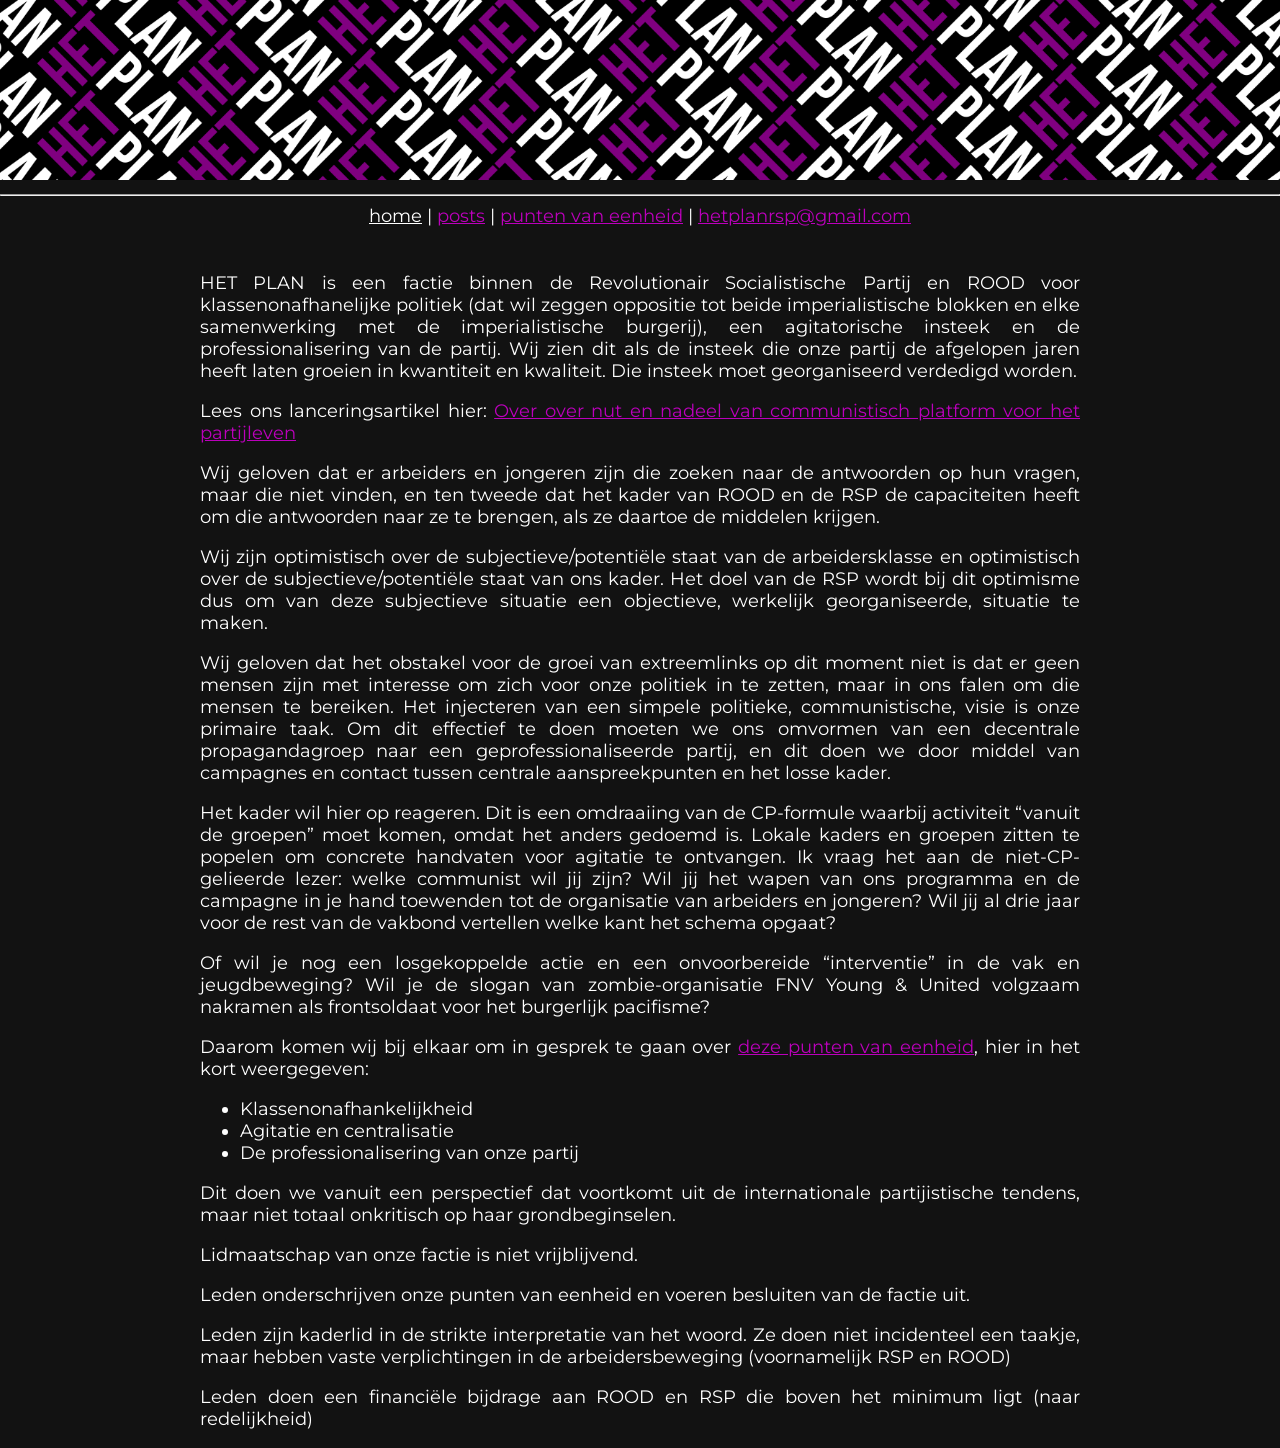
<file: index.html>
<!DOCTYPE html>
<html lang="nl">

<head>
    <meta charset="utf-8">
    <meta name="viewport" content="width=device-width, initial-scale=1">
    <meta property="og:type" content="website">
    <meta property="og:title" content="HET PLAN">
    <meta property="og:description" content="HET PLAN is een factie binnen de Revolutionair Socialistische Partij en ROOD voor klassenonafhanelijke politiek, een agitatorische insteek en de professionalisering van de partij.">
    <meta property="og:url" content="https://het-plan.nl/">
    <meta property="og:image" content="https://het-plan.nl/img/HETPLANimg.png">
    <meta property="og:image:alt" content="HET PLAN">
    <meta property="og:site_name" content="HET PLAN">
    <title>HET PLAN</title>
    <link rel="stylesheet" href="/css/mystyle.css">
    <link rel="icon" type="image/png" sizes="32x32" href="/img/HETPLAN32x32.png">
</head>
<body>
    <header>
        <span><a href="/"><img style="height:10em;object-fit: cover;" src="/img/HETPLANheader.png" alt=""></a></span>
        <hr></hr>
        <span><a class="alink" href="/">home</a></span>
        <span> | </span>
        <span><a class="link" href="/posts/">posts</a></span>
        <span> | </span>
        <span><a class="link" href="/pve/">punten van eenheid</a></span>
        <span> | </span>
        <span><a class="link" href="mailto:hetplanrsp@gmail.com">hetplanrsp@gmail.com</a></span>
    </header>
    <br>
    
    <div class="content">
        <p>HET PLAN is een factie binnen de Revolutionair Socialistische Partij en ROOD voor klassenonafhanelijke politiek (dat wil zeggen oppositie tot beide imperialistische blokken en elke samenwerking met de imperialistische burgerij), een agitatorische insteek en de professionalisering van de partij. Wij zien dit als de insteek die onze partij de afgelopen jaren heeft laten groeien in kwantiteit en kwaliteit. Die insteek moet georganiseerd verdedigd worden.</p>
        <p>Lees ons lanceringsartikel hier: <a href="/posts/over-over-nut-en-nadeel-van-communistisch-platform-voor-het-partijleven/">Over over nut en nadeel van communistisch platform voor het partijleven</a></p>
        <p>Wij geloven dat er arbeiders en jongeren zijn die zoeken naar de antwoorden op hun vragen, maar die niet vinden, en ten tweede dat het kader van ROOD en de RSP de capaciteiten heeft om die antwoorden naar ze te brengen, als ze daartoe de middelen krijgen.</p>
        <p>Wij zijn optimistisch over de subjectieve/potentiële staat van de arbeidersklasse en optimistisch over de subjectieve/potentiële staat van ons kader. Het doel van de RSP wordt bij dit optimisme dus om van deze subjectieve situatie een objectieve, werkelijk georganiseerde, situatie te maken.</p>

        <p>Wij geloven dat het obstakel voor de groei van extreemlinks op dit moment niet is dat er geen mensen zijn met interesse om zich voor onze politiek in te zetten, maar in ons falen om die mensen te bereiken. Het injecteren van een simpele politieke, communistische, visie is onze primaire taak. Om dit effectief te doen moeten we ons omvormen van een decentrale propagandagroep naar een geprofessionaliseerde partij, en dit doen we door middel van campagnes en contact tussen centrale aanspreekpunten en het losse kader.</p>

        <p>Het kader wil hier op reageren. Dit is een omdraaiing van de CP-formule waarbij activiteit “vanuit de groepen” moet komen, omdat het anders gedoemd is. Lokale kaders en groepen zitten te popelen om concrete handvaten voor agitatie te ontvangen. Ik vraag het aan de niet-CP-gelieerde lezer: welke communist wil jij zijn? Wil jij het wapen van ons programma en de campagne in je hand toewenden tot de organisatie van arbeiders en jongeren? Wil jij al drie jaar voor de rest van de vakbond vertellen welke kant het schema opgaat?</p>

        <p>Of wil je nog een losgekoppelde actie en een onvoorbereide “interventie” in de vak en jeugdbeweging? Wil je de slogan van zombie-organisatie FNV Young &amp; United volgzaam nakramen als frontsoldaat voor het burgerlijk pacifisme?</p>

        <p>Daarom komen wij bij elkaar om in gesprek te gaan over <a href="/pve/">deze punten van eenheid</a>, hier in het kort weergegeven:</p>
        <ul>
            <li>Klassenonafhankelijkheid</li>
            <li>Agitatie en centralisatie</li>
            <li>De professionalisering van onze partij</li>
        </ul>

        <p>Dit doen we vanuit een perspectief dat voortkomt uit de internationale partijistische tendens, maar niet totaal onkritisch op haar grondbeginselen.</p>

        <p>Lidmaatschap van onze factie is niet vrijblijvend.</p>

        <p>Leden onderschrijven onze punten van eenheid en voeren besluiten van de factie uit.</p>

        <p>Leden zijn kaderlid in de strikte interpretatie van het woord. Ze doen niet incidenteel een taakje, maar hebben vaste verplichtingen in de arbeidersbeweging (voornamelijk RSP en ROOD)</p>

        <p>Leden doen een financiële bijdrage aan ROOD en RSP die boven het minimum ligt (naar redelijkheid)</p>
    </div>
</body>
</html>
</file>
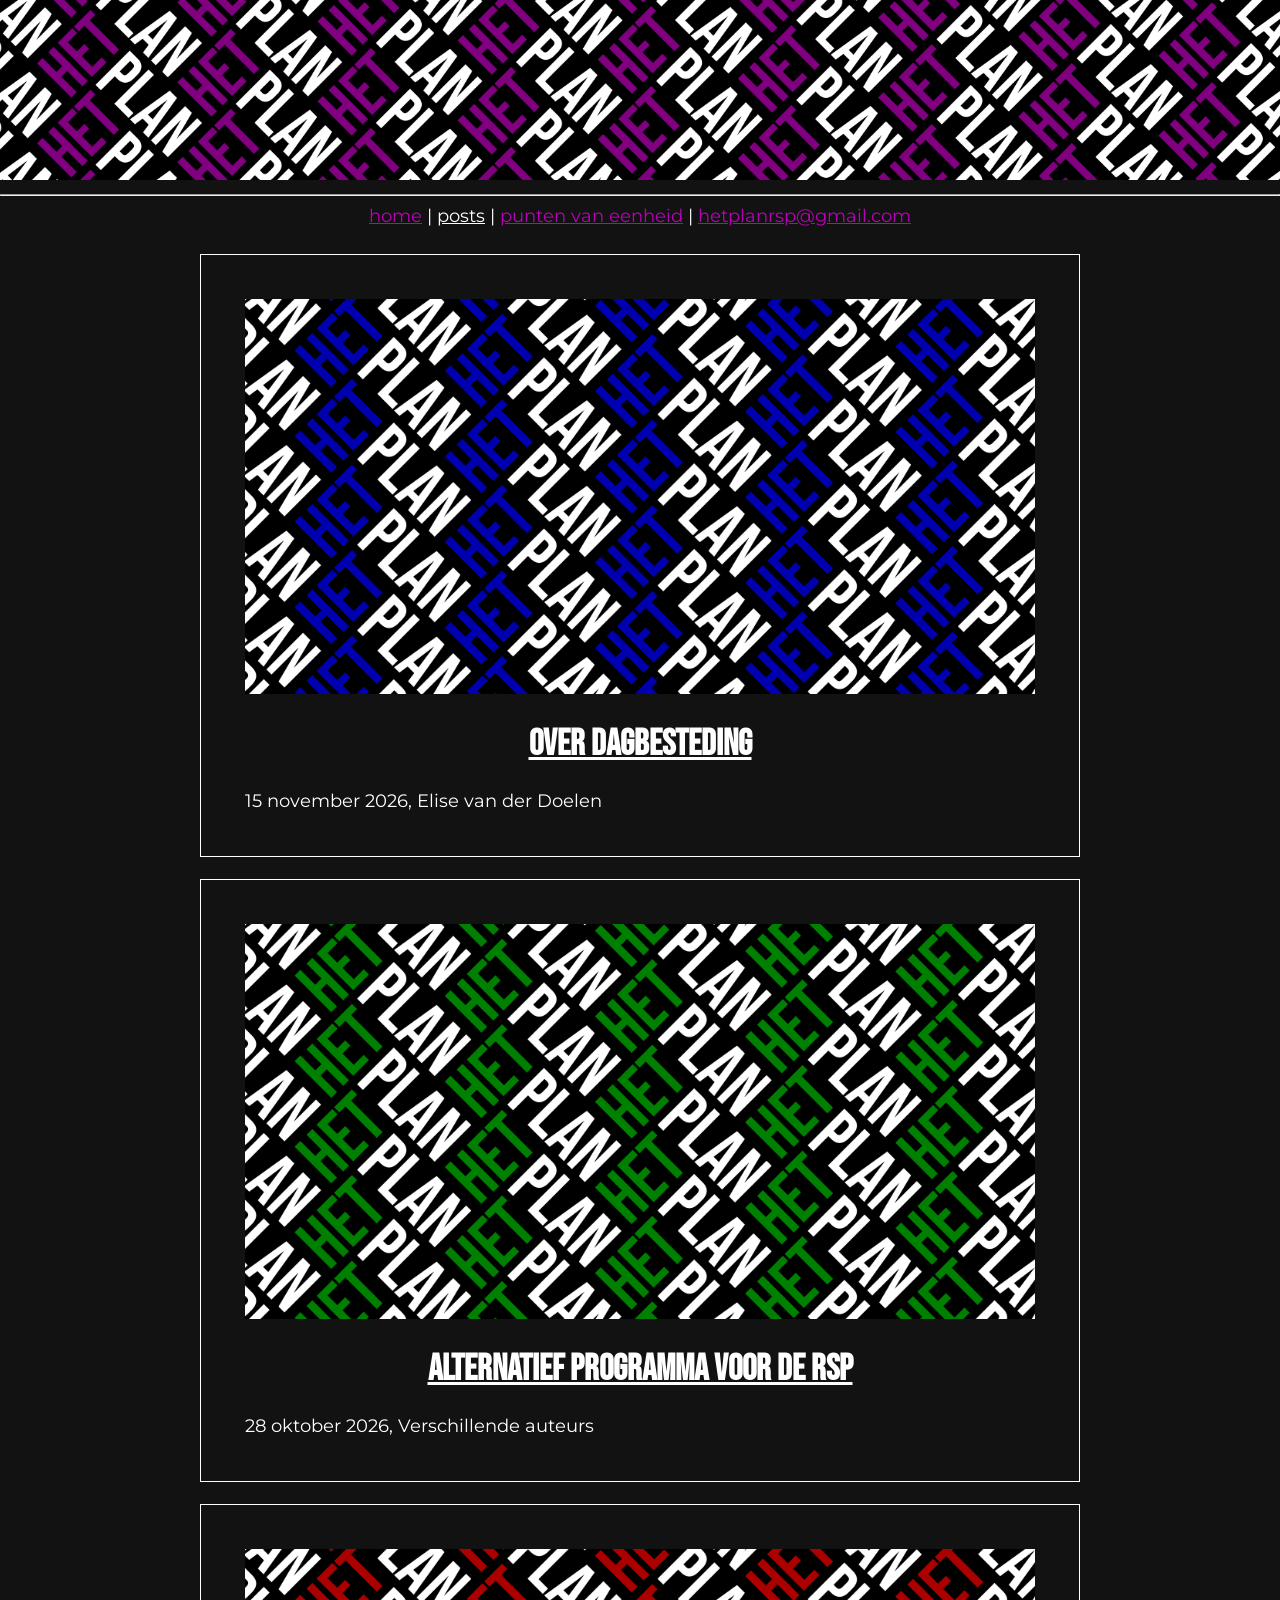
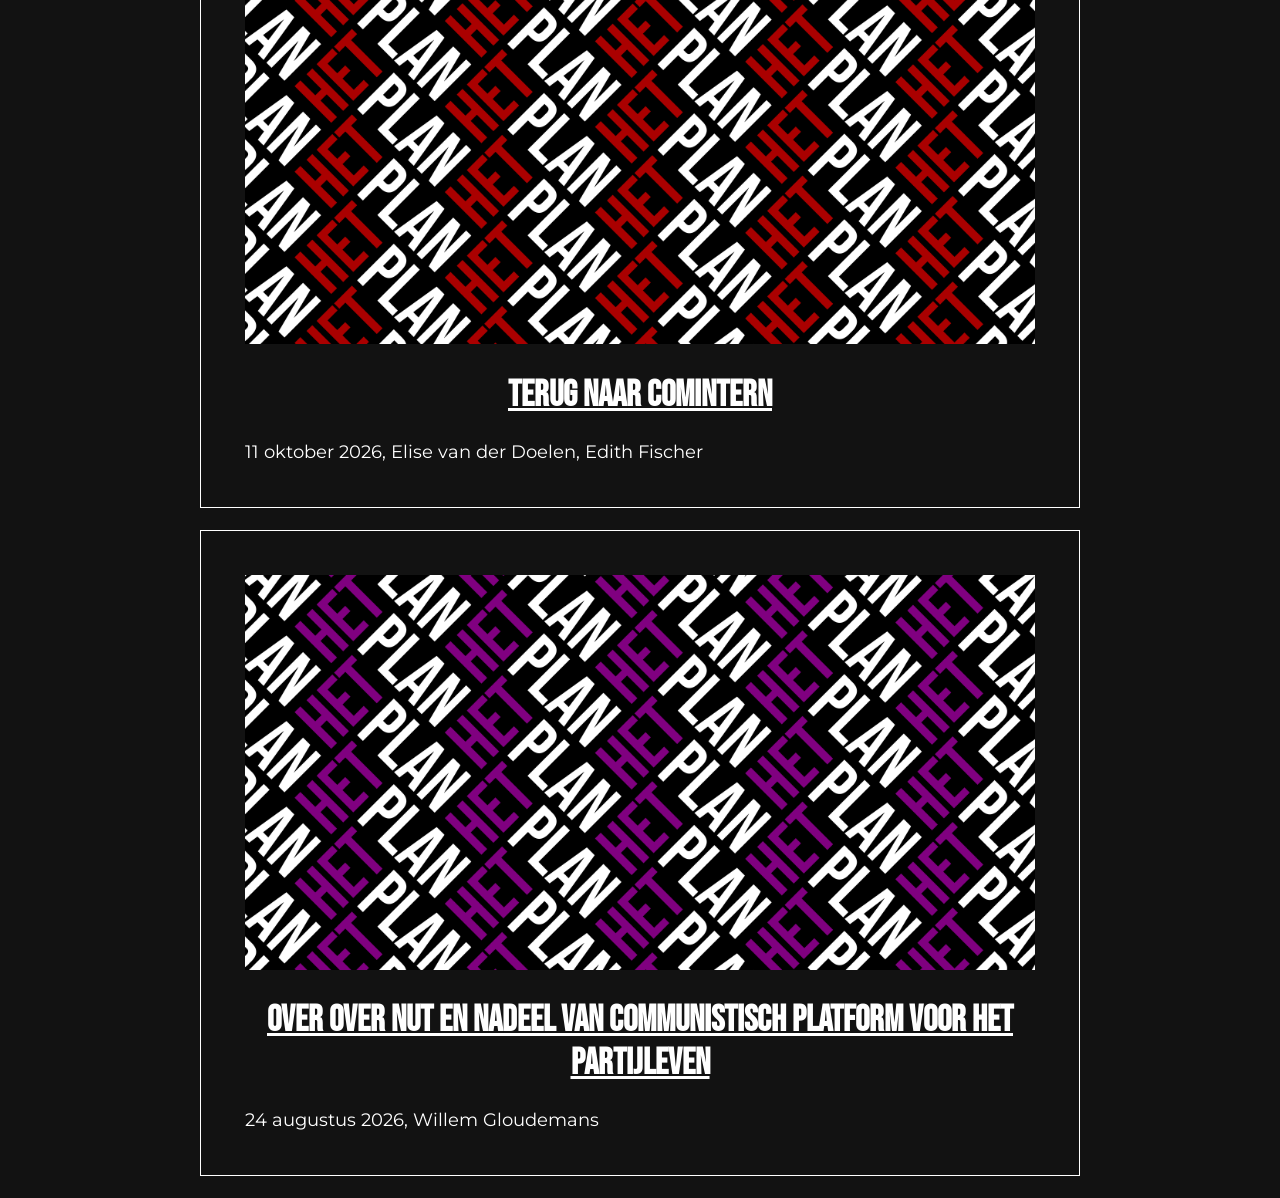
<file: posts/index.html>
<!DOCTYPE html>
<html lang="nl">

<head>
    <meta charset="utf-8">
    <meta name="viewport" content="width=device-width, initial-scale=1">
    <meta property="og:type" content="website">
    <meta property="og:title" content="posts - HET PLAN">
    <meta property="og:description" content="HET PLAN is een disussiegroep binnen de Revolutionair Socialistische Partij en ROOD voor klassenonafhanelijke politiek, een agitatorische insteek en de professionalisering van de partij.">
    <meta property="og:url" content="https://het-plan.nl/posts/">
    <meta property="og:image" content="https://het-plan.nl/img/HETPLANimg.png">
    <meta property="og:image:alt" content="HET PLAN">
    <meta property="og:site_name" content="HET PLAN">
    <title>HET PLAN</title>
    <link rel="stylesheet" href="/css/mystyle.css">
    <link rel="icon" type="image/png" sizes="32x32" href="/img/HETPLAN32x32.png">
</head>
<body>
    <header>
        <span><a href="/"><img style="height:10em;object-fit: cover;" src="/img/HETPLANheader.png" alt=""></a></span>
        <hr></hr>
        <span><a class="link" href="/">home</a></span>
        <span> | </span>
        <span><a class="alink" href="/posts/">posts</a></span>
        <span> | </span>
        <span><a class="link" href="/pve/">punten van eenheid</a></span>
        <span> | </span>
        <span><a class="link" href="mailto:hetplanrsp@gmail.com">hetplanrsp@gmail.com</a></span>
    </header>
    
    <!-- <br>
    <form class="content" action="https://www.google.com/search" method="get" role="search">
    <label for="post-search">Doorzoek posts</label>

    <input
        type="search"
        id="post-search"
        name="q"
        placeholder="Search articles..."
        required
    />

    <input
        type="hidden"
        name="as_sitesearch"
        value="het-plan.nl/posts"
    />

    <button type="submit">Zoek via Google</button><p>Zoeken via Google werkt niet altijd voor nieuwere posts</p>
    </form> -->

    <br>
    <div class="content">
        <div class="post">
            <a href="./over-dagbesteding/"><img src="/img/HETPLANimg-blauw.png" alt="HET PLAN post-plaatje"></a>
            <div>
                <a href="./over-dagbesteding/"><h1>Over Dagbesteding</h1></a>
                <datum>15 november 2026</datum>, <author>Elise van der Doelen</author>
            </div>
        </div>
        <br>
        <div class="post">
            <a href="./alternatief-programma-rsp/"><img src="/img/HETPLANimg-groen.png" alt="HET PLAN post-plaatje"></a>
            <div>
                <a href="./alternatief-programma-rsp/"><h1>Alternatief Programma voor de RSP</h1></a>
                <datum>28 oktober 2026</datum>, <author>Verschillende auteurs</author>
            </div>
        </div>
        <br>
        <div class="post">
            <a href="./terug-naar-comintern/"><img src="/img/HETPLANimg-rood.png" alt="HET PLAN post-plaatje"></a>
            <div>
                <a href="./terug-naar-comintern/"><h1>Terug naar Comintern</h1></a>
                <datum>11 oktober 2026</datum>, <author>Elise van der Doelen, Edith Fischer</author>
            </div>
        </div>
        <br>
        <div class="post">
            <a href="./over-over-nut-en-nadeel-van-communistisch-platform-voor-het-partijleven/"><img src="/img/HETPLANimg.png" alt="HET PLAN post-plaatje"></a>
            <div>
                <a href="./over-over-nut-en-nadeel-van-communistisch-platform-voor-het-partijleven/"><h1>OVER OVER NUT EN NADEEL VAN COMMUNISTISCH PLATFORM VOOR HET PARTIJLEVEN</h1></a>
                <datum>24 augustus 2026</datum>, <author>Willem Gloudemans</author>
            </div>
        </div>
    </div>
    <br>
</body>
</html>
</file>
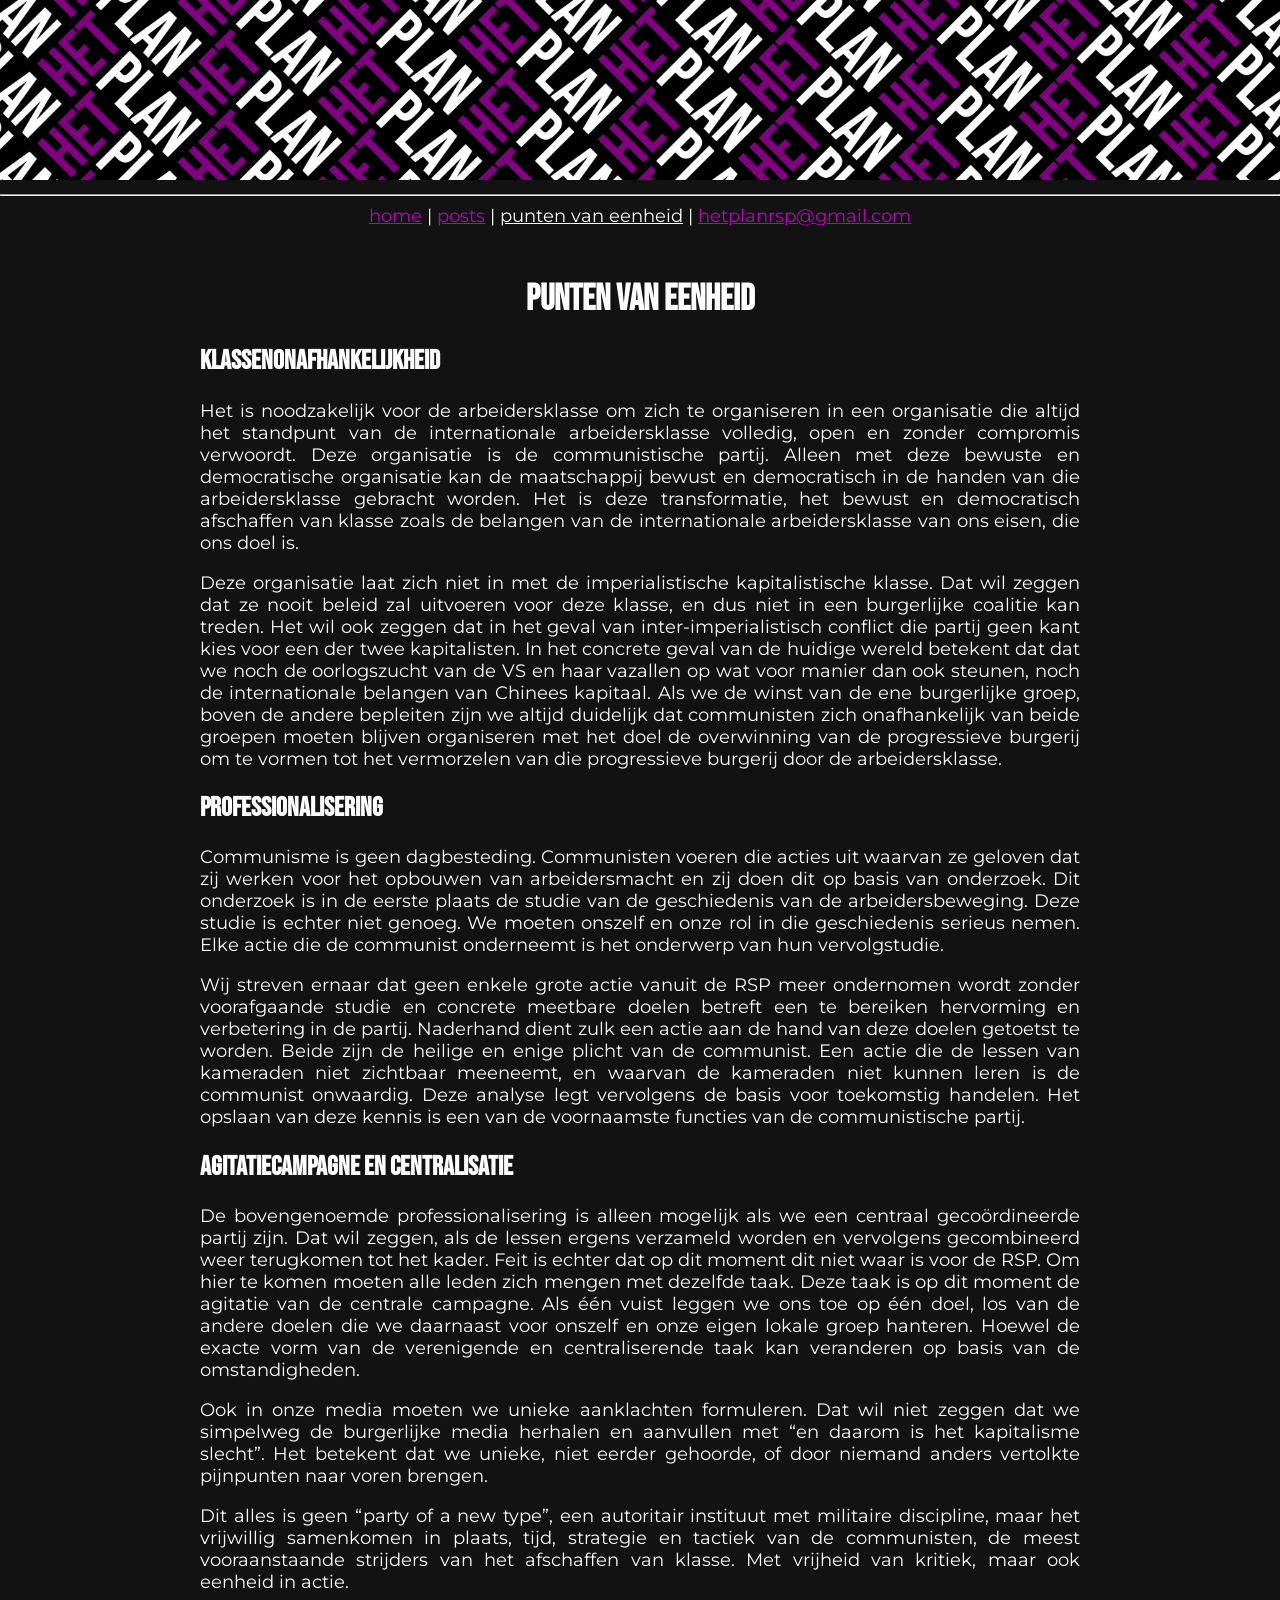
<file: pve/index.html>
<!DOCTYPE html>
<html lang="nl">

<head>
    <meta charset="utf-8">
    <meta name="viewport" content="width=device-width, initial-scale=1">
    <meta property="og:type" content="website">
    <meta property="og:title" content="Punten van Eenheid - HET PLAN">
    <meta property="og:description" content="HET PLAN is een disussiegroep binnen de Revolutionair Socialistische Partij en ROOD voor klassenonafhanelijke politiek, een agitatorische insteek en de professionalisering van de partij.">
    <meta property="og:url" content="https://het-plan.nl/">
    <meta property="og:image" content="https://het-plan.nl/img/HETPLANimg.png">
    <meta property="og:image:alt" content="HET PLAN">
    <meta property="og:site_name" content="HET PLAN">
    <title>HET PLAN</title>
    <link rel="stylesheet" href="/css/mystyle.css">
    <link rel="icon" type="image/png" sizes="32x32" href="/img/HETPLAN32x32.png">
</head>
<body>
    <header>
        <span><a href="/"><img style="height:10em;object-fit: cover;" src="/img/HETPLANheader.png" alt=""></a></span>
        <hr></hr>
        <span><a class="link" href="/">home</a></span>
        <span> | </span>
        <span><a class="link" href="/posts/">posts</a></span>
        <span> | </span>
        <span><a class="alink" href="/pve/">punten van eenheid</a></span>
        <span> | </span>
        <span><a class="link" href="mailto:hetplanrsp@gmail.com">hetplanrsp@gmail.com</a></span>
    </header>
    <br>
    
    <div class="content">
        <h1>Punten van eenheid</h1>
        <h2>Klassenonafhankelijkheid</h2>
        <p>Het is noodzakelijk voor de arbeidersklasse om zich te organiseren in een organisatie die altijd het standpunt van de internationale arbeidersklasse volledig, open en zonder compromis verwoordt. Deze organisatie is de communistische partij. Alleen met deze bewuste en democratische organisatie kan de maatschappij bewust en democratisch in de handen van die arbeidersklasse gebracht worden. Het is deze transformatie, het bewust en democratisch afschaffen van klasse zoals de belangen van de internationale arbeidersklasse van ons eisen, die ons doel is.</p>
        <p>Deze organisatie laat zich niet in met de imperialistische kapitalistische klasse. Dat wil zeggen dat ze nooit beleid zal uitvoeren voor deze klasse, en dus niet in een burgerlijke coalitie kan treden. Het wil ook zeggen dat in het geval van inter-imperialistisch conflict die partij geen kant kies voor een der twee kapitalisten. In het concrete geval van de huidige wereld betekent dat dat we noch de oorlogszucht van de VS en haar vazallen op wat voor manier dan ook steunen, noch de internationale belangen van Chinees kapitaal. Als we de winst van de ene burgerlijke groep, boven de andere bepleiten zijn we altijd duidelijk dat communisten zich onafhankelijk van beide groepen moeten blijven organiseren met het doel de overwinning van de progressieve burgerij om te vormen tot het vermorzelen van die progressieve burgerij door de arbeidersklasse.</p>
        <h2>Professionalisering</h2>
        <p>Communisme is geen dagbesteding. Communisten voeren die acties uit waarvan ze geloven dat zij werken voor het opbouwen van arbeidersmacht en zij doen dit op basis van onderzoek. Dit onderzoek is in de eerste plaats de studie van de geschiedenis van de arbeidersbeweging. Deze studie is echter niet genoeg. We moeten onszelf en onze rol in die geschiedenis serieus nemen. Elke actie die de communist onderneemt is het onderwerp van hun vervolgstudie.</p>
        <p>Wij streven ernaar dat geen enkele grote actie vanuit de RSP meer ondernomen wordt zonder voorafgaande studie en concrete meetbare doelen betreft een te bereiken hervorming en verbetering in de partij. Naderhand dient zulk een actie aan de hand van deze doelen getoetst te worden. Beide zijn de heilige en enige plicht van de communist. Een actie die de lessen van kameraden niet zichtbaar meeneemt, en waarvan de kameraden niet kunnen leren is de communist onwaardig. Deze analyse legt vervolgens de basis voor toekomstig handelen. Het opslaan van deze kennis is een van de voornaamste functies van de communistische partij.</p>
        <h2>Agitatiecampagne en centralisatie</h2>
        <p>De bovengenoemde professionalisering is alleen mogelijk als we een centraal gecoördineerde partij zijn. Dat wil zeggen, als de lessen ergens verzameld worden en vervolgens gecombineerd weer terugkomen tot het kader. Feit is echter dat op dit moment dit niet waar is voor de RSP. Om hier te komen moeten alle leden zich mengen met dezelfde taak. Deze taak is op dit moment de agitatie van de centrale campagne. Als één vuist leggen we ons toe op één doel, los van de andere doelen die we daarnaast voor onszelf en onze eigen lokale groep hanteren. Hoewel de exacte vorm van de verenigende en centraliserende taak kan veranderen op basis van de omstandigheden.</p>
        <p>Ook in onze media moeten we unieke aanklachten formuleren. Dat wil niet zeggen dat we simpelweg de burgerlijke media herhalen en aanvullen met “en daarom is het kapitalisme slecht”. Het betekent dat we unieke, niet eerder gehoorde, of door niemand anders vertolkte pijnpunten naar voren brengen.</p>
        <p>Dit alles is geen “party of a new type”, een autoritair instituut met militaire discipline, maar het vrijwillig samenkomen in plaats, tijd, strategie en tactiek van de communisten, de meest vooraanstaande strijders van het afschaffen van klasse. Met vrijheid van kritiek, maar ook eenheid in actie.</p>
    </div>
</body>
</html>
</file>
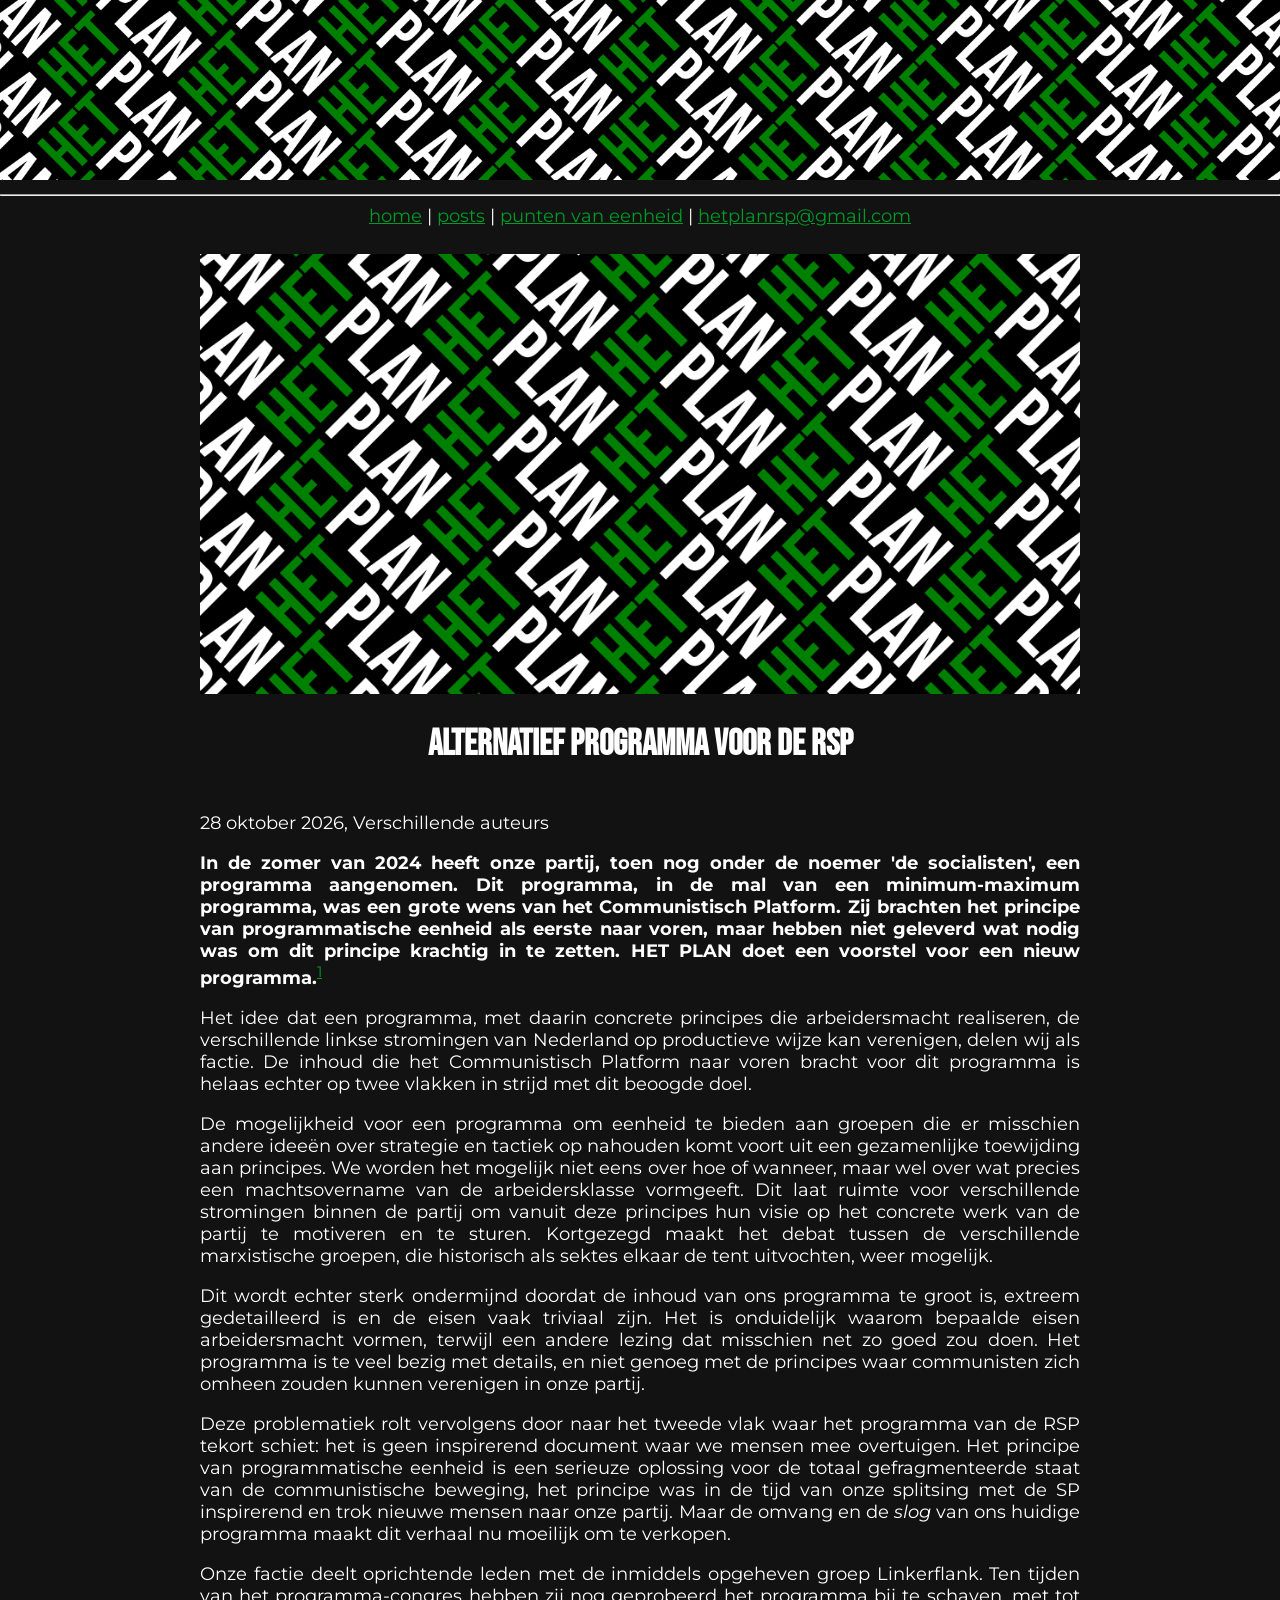
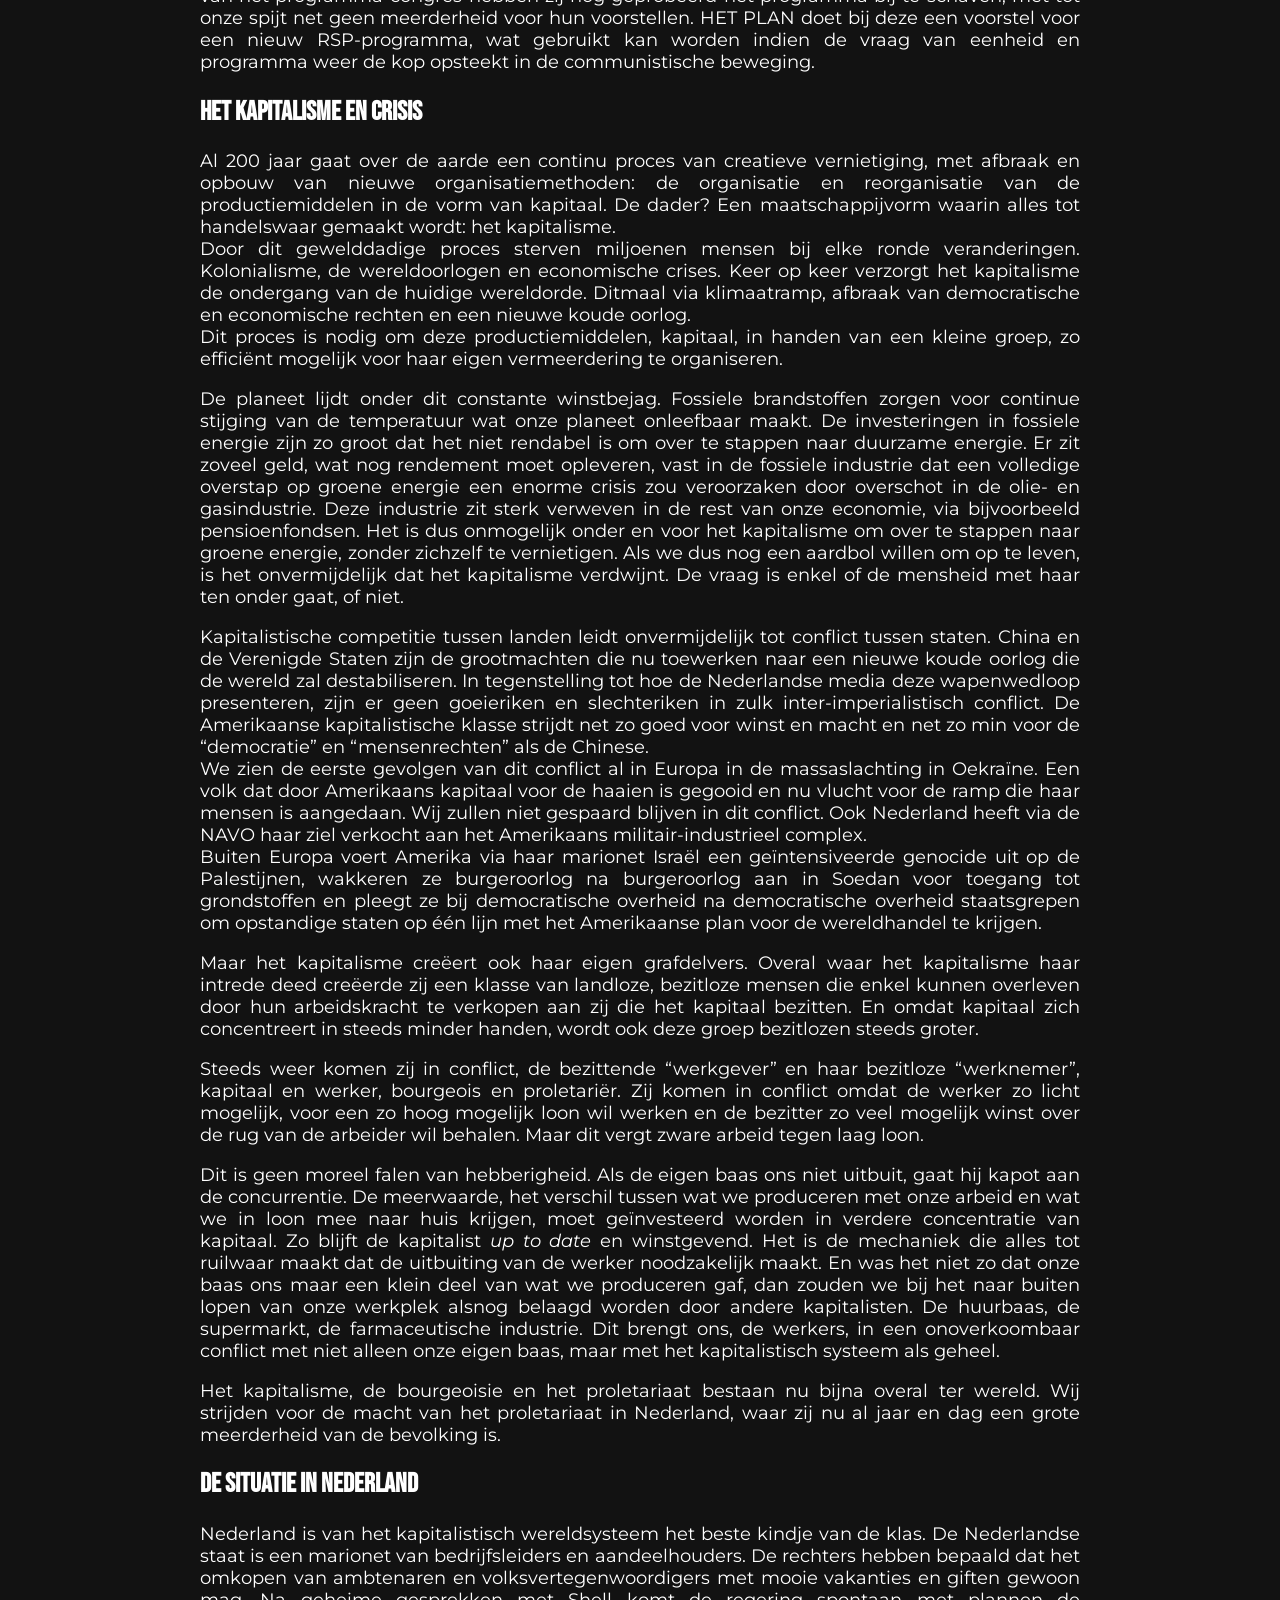
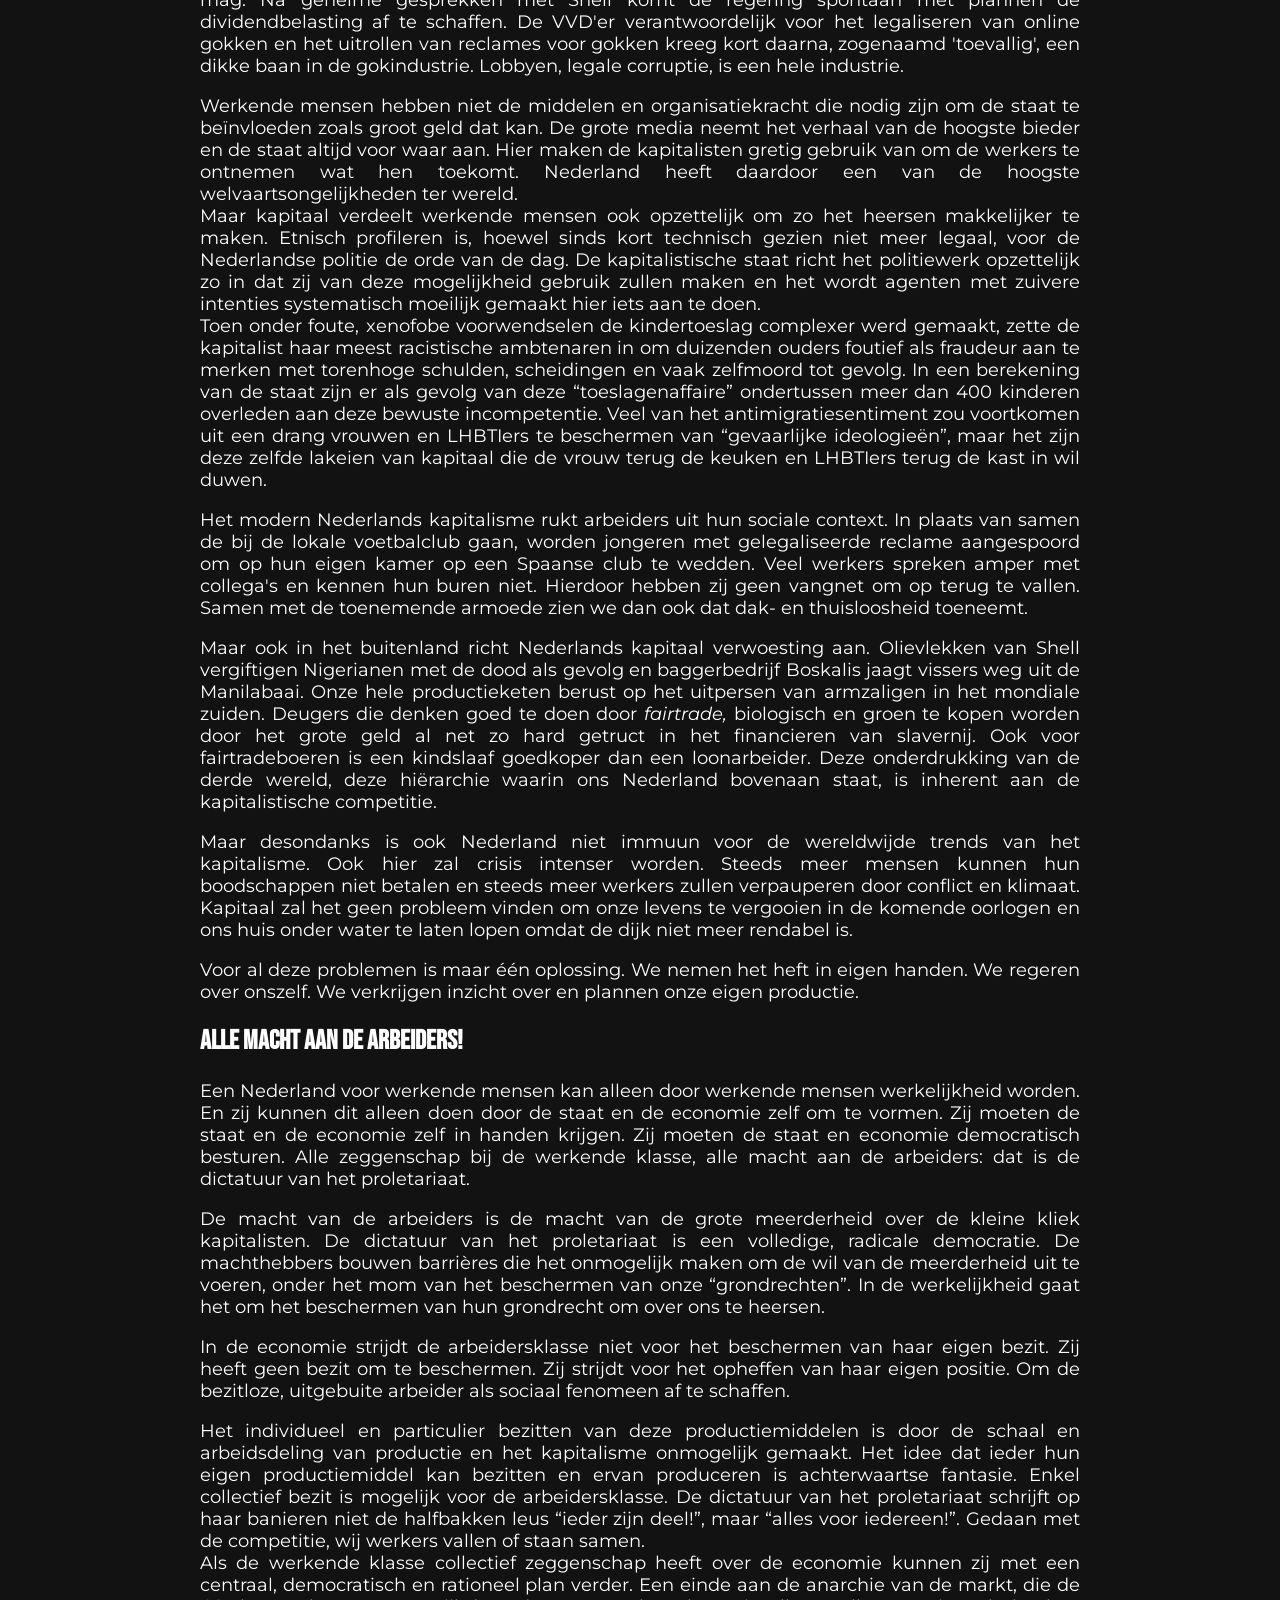
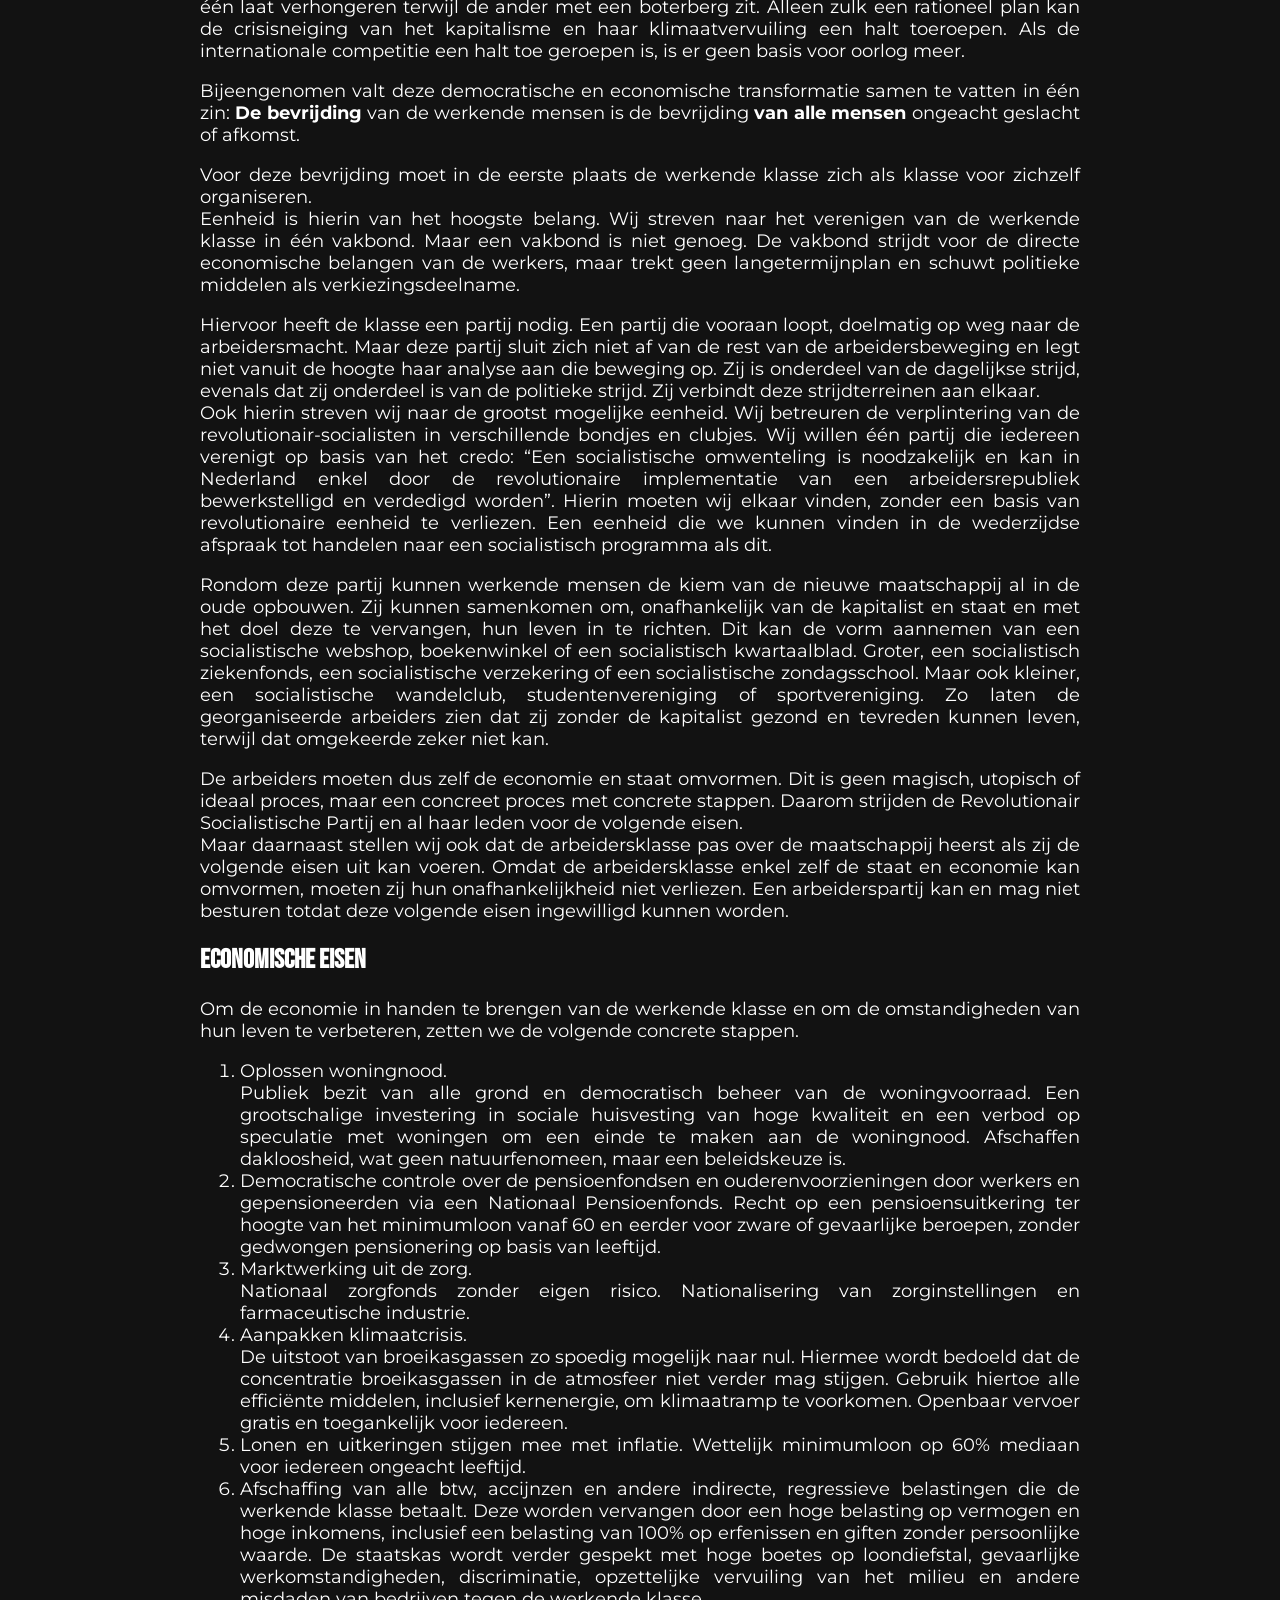
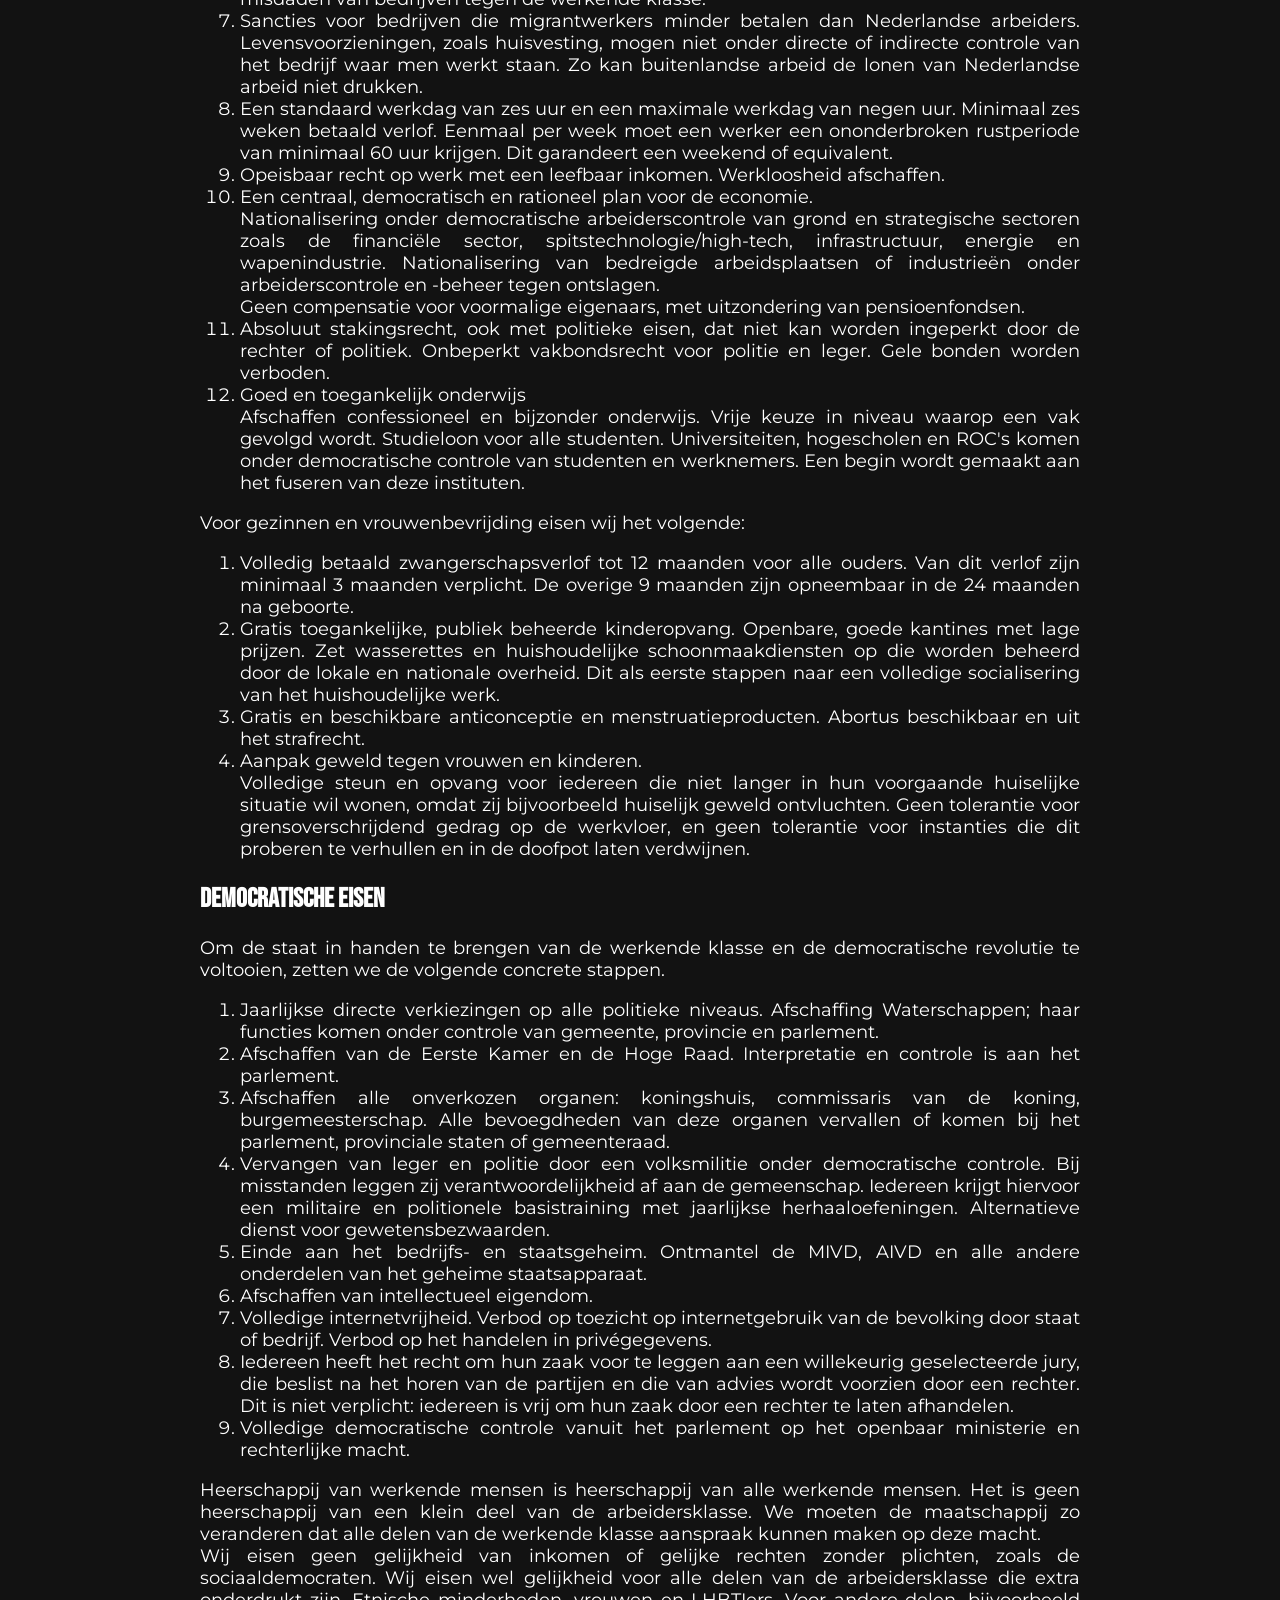
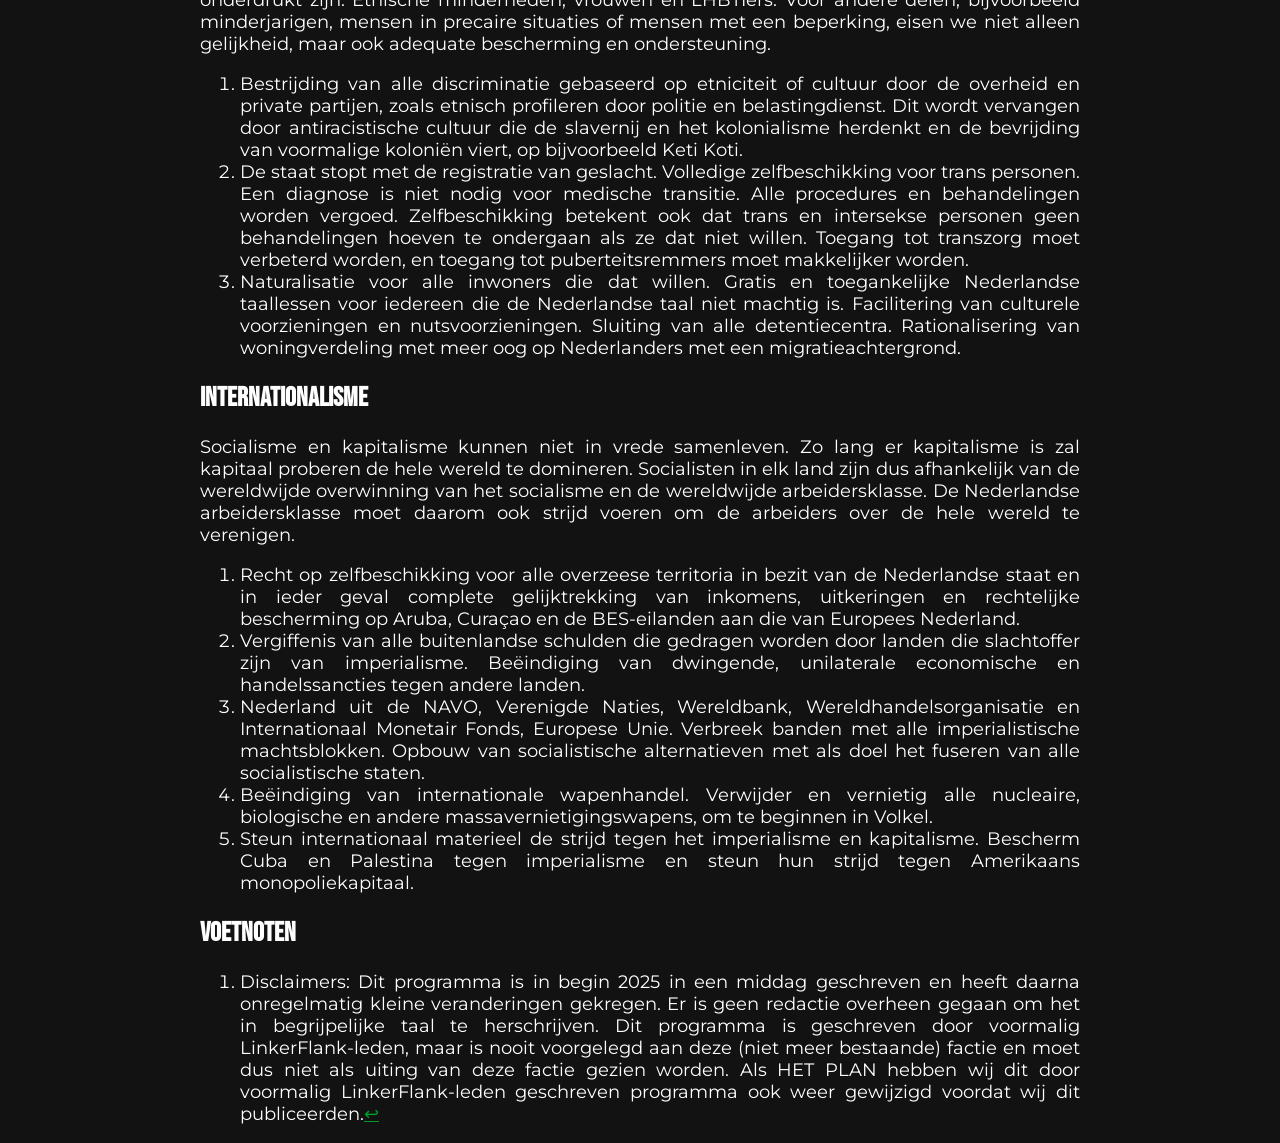
<file: posts/alternatief-programma-rsp/index.html>
<!DOCTYPE html>
<html lang="nl">

<head>
    <meta charset="utf-8">
    <meta name="viewport" content="width=device-width, initial-scale=1">
    <meta property="og:type" content="website">
    <meta property="og:title" content="HET PLAN - Alternatief Programma voor de RSP">
    <meta property="og:description" content="[EERSTE ALINEA]">
    <meta property="og:url" content="https://het-plan.nl/posts/alternatief-programma-rsp/">
    <meta property="og:image" content="https://het-plan.nl/img/HETPLANimg-groen.png">
    <meta property="og:image:alt" content="HET PLAN">
    <meta property="og:site_name" content="HET PLAN">
    <title>HET PLAN - Alternatief Programma voor de RSP</title>
    <link rel="stylesheet" href="/css/mystyle.css">
    <style>
    :root {
        --secondary: #009a26;
    }
    </style>
    <link rel="icon" type="image/png" sizes="32x32" href="/img/HETPLAN32x32-groen.png">
</head>
<body>
    <header>
        <span><a href="/"><img style="height:10em;object-fit: cover;" src="/img/HETPLANheader-groen.png" alt=""></a></span>
        <hr></hr>
        <span><a class="link" href="/">home</a></span>
        <span> | </span>
        <span><a class="link" href="/posts/">posts</a></span>
        <span> | </span>
        <span><a class="link" href="/pve/">punten van eenheid</a></span>
        <span> | </span>
        <span><a class="link" href="mailto:hetplanrsp@gmail.com">hetplanrsp@gmail.com</a></span>
    </header>
    <br>
    
    <div class="content">
        <img src="/img/HETPLANimg-groen.png" alt="HET PLAN post-plaatje">
        <h1>Alternatief Programma voor de RSP</h1>
        <br>
        <datum>28 oktober 2026</datum>, <author>Verschillende auteurs</author>
        <br>
        <p><strong>In de zomer van 2024 heeft onze partij, toen nog onder de noemer 'de socialisten', een programma aangenomen. Dit programma, in de mal van een minimum-maximum programma, was een grote wens van het Communistisch Platform. Zij brachten het principe van programmatische eenheid als eerste naar voren, maar hebben niet geleverd wat nodig was om dit principe krachtig in te zetten. HET PLAN doet een voorstel voor een nieuw programma.</strong><sup><a href="#user-content-fn-1" id="user-content-fnref-1">1</a></sup></p>
        <p>Het idee dat een programma, met daarin concrete principes die arbeidersmacht realiseren,  de verschillende linkse stromingen van Nederland op productieve wijze kan verenigen, delen wij als factie. De inhoud die het Communistisch Platform naar voren bracht voor dit programma is helaas echter op twee vlakken in strijd met dit beoogde doel.</p>
        <p>De mogelijkheid voor een programma om eenheid te bieden aan groepen die er misschien andere ideeën over strategie en tactiek op nahouden komt voort uit een gezamenlijke toewijding aan principes. We worden het mogelijk niet eens over hoe of wanneer, maar wel over wat precies een machtsovername van de arbeidersklasse vormgeeft. Dit laat ruimte voor verschillende stromingen binnen de partij om vanuit deze principes hun visie op het concrete werk van de partij te motiveren en te sturen. Kortgezegd maakt het debat tussen de verschillende marxistische groepen, die historisch als sektes elkaar de tent uitvochten, weer mogelijk.</p>
        <p>Dit wordt echter sterk ondermijnd doordat de inhoud van ons programma te groot is, extreem gedetailleerd is en de eisen vaak triviaal zijn. Het is onduidelijk waarom bepaalde eisen arbeidersmacht vormen, terwijl een andere lezing dat misschien net zo goed zou doen. Het programma is te veel bezig met details, en niet genoeg met de principes waar communisten zich omheen zouden kunnen verenigen in onze partij.</p>
        <p>Deze problematiek rolt vervolgens door naar het tweede vlak waar het programma van de RSP tekort schiet: het is geen inspirerend document waar we mensen mee overtuigen. Het principe van programmatische eenheid is een serieuze oplossing voor de totaal gefragmenteerde staat van de communistische beweging, het principe was in de tijd van onze splitsing met de SP inspirerend en trok nieuwe mensen naar onze partij. Maar de omvang en de <em>slog</em> van ons huidige programma maakt dit verhaal nu moeilijk om te verkopen.</p>
        <p>Onze factie deelt oprichtende leden met de inmiddels opgeheven groep Linkerflank. Ten tijden van het programma-congres hebben zij nog geprobeerd het programma bij te schaven, met tot onze spijt net geen meerderheid voor hun voorstellen. HET PLAN doet bij deze een voorstel voor een nieuw RSP-programma, wat gebruikt kan worden indien de vraag van eenheid en programma weer de kop opsteekt  in de communistische beweging.</p>
        <h2>Het kapitalisme en crisis</h2>
        <p>Al 200 jaar gaat over de aarde een continu proces van creatieve vernietiging, met afbraak en opbouw van nieuwe organisatiemethoden: de organisatie en reorganisatie van de productiemiddelen in de vorm van kapitaal. De dader? Een maatschappijvorm waarin alles tot handelswaar gemaakt wordt: het kapitalisme.<br>
        Door dit gewelddadige proces sterven miljoenen mensen bij elke ronde veranderingen. Kolonialisme, de wereldoorlogen en economische crises. Keer op keer verzorgt het kapitalisme de ondergang van de huidige wereldorde. Ditmaal via klimaatramp, afbraak van democratische en economische rechten en een nieuwe koude oorlog.<br>
        Dit proces is nodig om deze productiemiddelen, kapitaal, in handen van een kleine groep, zo efficiënt mogelijk voor haar eigen vermeerdering te organiseren.</p>
        <p>De planeet lijdt onder dit constante winstbejag. Fossiele brandstoffen zorgen voor continue stijging van de temperatuur wat onze planeet onleefbaar maakt. De investeringen in fossiele energie zijn zo groot dat het niet rendabel is om over te stappen naar duurzame energie. Er zit zoveel geld, wat nog rendement moet opleveren, vast in de fossiele industrie dat een volledige overstap op groene energie een enorme crisis zou veroorzaken door overschot in de olie- en gasindustrie. Deze industrie zit sterk verweven in de rest van onze economie, via bijvoorbeeld pensioenfondsen. Het is dus onmogelijk onder en voor het kapitalisme om over te stappen naar groene energie, zonder zichzelf te vernietigen. Als we dus nog een aardbol willen om op te leven, is het onvermijdelijk dat het kapitalisme verdwijnt. De vraag is enkel of de mensheid met haar ten onder gaat, of niet.</p>
        <p>Kapitalistische competitie tussen landen leidt onvermijdelijk tot conflict tussen staten. China en de Verenigde Staten zijn de grootmachten die nu toewerken naar een nieuwe koude oorlog die de wereld zal destabiliseren. In tegenstelling tot hoe de Nederlandse media deze wapenwedloop presenteren, zijn er geen goeieriken en slechteriken in zulk inter-imperialistisch conflict. De Amerikaanse kapitalistische klasse strijdt net zo goed voor winst en macht en net zo min voor de “democratie” en “mensenrechten” als de Chinese.<br>
        We zien de eerste gevolgen van dit conflict al in Europa in de massaslachting in Oekraïne. Een volk dat door Amerikaans kapitaal voor de haaien is gegooid en nu vlucht voor de ramp die haar mensen is aangedaan. Wij zullen niet gespaard blijven in dit conflict. Ook Nederland heeft via de NAVO haar ziel verkocht aan het Amerikaans militair-industrieel complex.<br>
        Buiten Europa voert Amerika via haar marionet Israël een geïntensiveerde genocide uit op de Palestijnen, wakkeren ze burgeroorlog na burgeroorlog aan in Soedan voor toegang tot grondstoffen en pleegt ze bij democratische overheid na democratische overheid staatsgrepen om opstandige staten op één lijn met het Amerikaanse plan voor de wereldhandel te krijgen.</p>
        <p>Maar het kapitalisme creëert ook haar eigen grafdelvers. Overal waar het kapitalisme haar intrede deed creëerde zij een klasse van landloze, bezitloze mensen die enkel kunnen overleven door hun arbeidskracht te verkopen aan zij die het kapitaal bezitten. En omdat kapitaal zich concentreert in steeds minder handen, wordt ook deze groep bezitlozen steeds groter.</p>
        <p>Steeds weer komen zij in conflict, de bezittende “werkgever” en haar bezitloze “werknemer”, kapitaal en werker, bourgeois en proletariër. Zij komen in conflict omdat de werker zo licht mogelijk, voor een zo hoog mogelijk loon wil werken en de bezitter zo veel mogelijk winst over de rug van de arbeider wil behalen. Maar dit vergt zware arbeid tegen laag loon.</p>
        <p>Dit is geen moreel falen van hebberigheid. Als de eigen baas ons niet uitbuit, gaat hij kapot aan de concurrentie. De meerwaarde, het verschil tussen wat we produceren met onze arbeid en wat we in loon mee naar huis krijgen, moet geïnvesteerd worden in verdere concentratie van kapitaal. Zo blijft de kapitalist <em>up to date</em> en winstgevend. Het is de mechaniek die alles tot ruilwaar maakt dat de uitbuiting van de werker noodzakelijk maakt. En was het niet zo dat onze baas ons maar een klein deel van wat we produceren gaf, dan zouden we bij het naar buiten lopen van onze werkplek alsnog belaagd worden door andere kapitalisten. De huurbaas, de supermarkt, de farmaceutische industrie. Dit brengt ons, de werkers, in een onoverkoombaar conflict met niet alleen onze eigen baas, maar met het kapitalistisch systeem als geheel.</p>
        <p>Het kapitalisme, de bourgeoisie en het proletariaat bestaan nu bijna overal ter wereld. Wij strijden voor de macht van het proletariaat in Nederland, waar zij nu al jaar en dag een grote meerderheid van de bevolking is.</p>
        <h2>De situatie in Nederland</h2>
        <p>Nederland is van het kapitalistisch wereldsysteem het beste kindje van de klas. De Nederlandse staat is een marionet van bedrijfsleiders en aandeelhouders. De rechters hebben bepaald dat het omkopen van ambtenaren en volksvertegenwoordigers met mooie vakanties en giften gewoon mag. Na geheime gesprekken met Shell komt de regering spontaan met plannen de dividendbelasting af te schaffen. De VVD'er verantwoordelijk voor het legaliseren van online gokken en het uitrollen van reclames voor gokken kreeg kort daarna, zogenaamd 'toevallig', een dikke baan in de gokindustrie. Lobbyen, legale corruptie, is een hele industrie.</p>
        <p>Werkende mensen hebben niet de middelen en organisatiekracht die nodig zijn om de staat te beïnvloeden zoals groot geld dat kan. De grote media neemt het verhaal van de hoogste bieder en de staat altijd voor waar aan. Hier maken de kapitalisten gretig gebruik van om de werkers te ontnemen wat hen toekomt. Nederland heeft daardoor een van de hoogste welvaartsongelijkheden ter wereld.<br>
        Maar kapitaal verdeelt werkende mensen ook opzettelijk om zo het heersen makkelijker te maken. Etnisch profileren is, hoewel sinds kort technisch gezien niet meer legaal, voor de Nederlandse politie de orde van de dag. De kapitalistische staat richt het politiewerk opzettelijk zo in dat zij van deze mogelijkheid gebruik zullen maken en het wordt agenten met zuivere intenties systematisch moeilijk gemaakt hier iets aan te doen.<br>
        Toen onder foute, xenofobe voorwendselen de kindertoeslag complexer werd gemaakt, zette de kapitalist haar meest racistische ambtenaren in om duizenden ouders foutief als fraudeur aan te merken met torenhoge schulden, scheidingen en vaak zelfmoord tot gevolg. In een berekening van de staat zijn er als gevolg van deze “toeslagenaffaire” ondertussen meer dan 400 kinderen overleden aan deze bewuste incompetentie. Veel van het antimigratiesentiment zou voortkomen uit een drang vrouwen en LHBTIers te beschermen van “gevaarlijke ideologieën”, maar het zijn deze zelfde lakeien van kapitaal die de vrouw terug de keuken en LHBTIers terug de kast in wil duwen.</p>
        <p>Het modern Nederlands kapitalisme rukt arbeiders uit hun sociale context. In plaats van samen de bij de lokale voetbalclub gaan, worden jongeren met gelegaliseerde reclame aangespoord om op hun eigen kamer op een Spaanse club te wedden. Veel werkers spreken amper met collega's en kennen hun buren niet. Hierdoor hebben zij geen vangnet om op terug te vallen. Samen met de toenemende armoede zien we dan ook dat dak- en thuisloosheid toeneemt.</p>
        <p>Maar ook in het buitenland richt Nederlands kapitaal verwoesting aan. Olievlekken van Shell vergiftigen Nigerianen met de dood als gevolg en baggerbedrijf Boskalis jaagt vissers weg uit de Manilabaai. Onze hele productieketen berust op het uitpersen van armzaligen in het mondiale zuiden. Deugers die denken goed te doen door <em>fairtrade,</em> biologisch en groen te kopen worden door het grote geld al net zo hard getruct in het financieren van slavernij. Ook voor fairtradeboeren is een kindslaaf goedkoper dan een loonarbeider. Deze onderdrukking van de derde wereld, deze hiërarchie waarin ons Nederland bovenaan staat, is inherent aan de kapitalistische competitie.</p>
        <p>Maar desondanks is ook Nederland niet immuun voor de wereldwijde trends van het kapitalisme. Ook hier zal crisis intenser worden. Steeds meer mensen kunnen hun boodschappen niet betalen en steeds meer werkers zullen verpauperen door conflict en klimaat. Kapitaal zal het geen probleem vinden om onze levens te vergooien in de komende oorlogen en ons huis onder water te laten lopen omdat de dijk niet meer rendabel is.</p>
        <p>Voor al deze problemen is maar één oplossing. We nemen het heft in eigen handen. We regeren over onszelf. We verkrijgen inzicht over en plannen onze eigen productie.</p>
        <h2>Alle Macht Aan De Arbeiders!</h2>
        <p>Een Nederland voor werkende mensen kan alleen door werkende mensen werkelijkheid worden. En zij kunnen dit alleen doen door de staat en de economie zelf om te vormen. Zij moeten de staat en de economie zelf in handen krijgen. Zij moeten de staat en economie democratisch besturen. Alle zeggenschap bij de werkende klasse, alle macht aan de arbeiders: dat is de dictatuur van het proletariaat.</p>
        <p>De macht van de arbeiders is de macht van de grote meerderheid over de kleine kliek kapitalisten. De dictatuur van het proletariaat is een volledige, radicale democratie. De machthebbers bouwen barrières die het onmogelijk maken om de wil van de meerderheid uit te voeren, onder het mom van het beschermen van onze “grondrechten”. In de werkelijkheid gaat het om het beschermen van hun grondrecht om over ons te heersen.</p>
        <p>In de economie strijdt de arbeidersklasse niet voor het beschermen van haar eigen bezit. Zij heeft geen bezit om te beschermen. Zij strijdt voor het opheffen van haar eigen positie. Om de bezitloze, uitgebuite arbeider als sociaal fenomeen af te schaffen.</p>
        <p>Het individueel en particulier bezitten van deze productiemiddelen is door de schaal en arbeidsdeling van productie en het kapitalisme onmogelijk gemaakt. Het idee dat ieder hun eigen productiemiddel kan bezitten en ervan produceren is achterwaartse fantasie. Enkel collectief bezit is mogelijk voor de arbeidersklasse. De dictatuur van het proletariaat schrijft op haar banieren niet de halfbakken leus “ieder zijn deel!”, maar “alles voor iedereen!”. Gedaan met de competitie, wij werkers vallen of staan samen.<br>
        Als de werkende klasse collectief zeggenschap heeft over de economie kunnen zij met een centraal, democratisch en rationeel plan verder. Een einde aan de anarchie van de markt, die de één laat verhongeren terwijl de ander met een boterberg zit. Alleen zulk een rationeel plan kan de crisisneiging van het kapitalisme en haar klimaatvervuiling een halt toeroepen. Als de internationale competitie een halt toe geroepen is, is er geen basis voor oorlog meer.</p>
        <p>Bijeengenomen valt deze democratische en economische transformatie samen te vatten in één zin: <strong>De bevrijding</strong> van de werkende mensen is de bevrijding <strong>van</strong> <strong>alle mensen</strong> ongeacht geslacht of afkomst.</p>
        <p>Voor deze bevrijding moet in de eerste plaats de werkende klasse zich als klasse voor zichzelf organiseren.<br>
        Eenheid is hierin van het hoogste belang. Wij streven naar het verenigen van de werkende klasse in één vakbond. Maar een vakbond is niet genoeg. De vakbond strijdt voor de directe economische belangen van de werkers, maar trekt geen langetermijnplan en schuwt politieke middelen als verkiezingsdeelname.</p>
        <p>Hiervoor heeft de klasse een partij nodig. Een partij die vooraan loopt, doelmatig op weg naar de arbeidersmacht. Maar deze partij sluit zich niet af van de rest van de arbeidersbeweging en legt niet vanuit de hoogte haar analyse aan die beweging op. Zij is onderdeel van de dagelijkse strijd, evenals dat zij onderdeel is van de politieke strijd. Zij verbindt deze strijdterreinen aan elkaar.<br>
        Ook hierin streven wij naar de grootst mogelijke eenheid. Wij betreuren de verplintering van de revolutionair-socialisten in verschillende bondjes en clubjes. Wij willen één partij die iedereen verenigt op basis van het credo: “Een socialistische omwenteling is noodzakelijk en kan in Nederland enkel door de revolutionaire implementatie van een arbeidersrepubliek bewerkstelligd en verdedigd worden”. Hierin moeten wij elkaar vinden, zonder een basis van revolutionaire eenheid te verliezen. Een eenheid die we kunnen vinden in de wederzijdse afspraak tot handelen naar een socialistisch programma als dit.</p>
        <p>Rondom deze partij kunnen werkende mensen de kiem van de nieuwe maatschappij al in de oude opbouwen. Zij kunnen samenkomen om, onafhankelijk van de kapitalist en staat en met het doel deze te vervangen, hun leven in te richten. Dit kan de vorm aannemen van een socialistische webshop, boekenwinkel of een socialistisch kwartaalblad. Groter, een socialistisch ziekenfonds, een socialistische verzekering of een socialistische zondagsschool. Maar ook kleiner, een socialistische wandelclub, studentenvereniging of sportvereniging. Zo laten de georganiseerde arbeiders zien dat zij zonder de kapitalist gezond en tevreden kunnen leven, terwijl dat omgekeerde zeker niet kan.</p>
        <p>De arbeiders moeten dus zelf de economie en staat omvormen. Dit is geen magisch, utopisch of ideaal proces, maar een concreet proces met concrete stappen. Daarom strijden de Revolutionair Socialistische Partij en al haar leden voor de volgende eisen.<br>
        Maar daarnaast stellen wij ook dat de arbeidersklasse pas over de maatschappij heerst als zij de volgende eisen uit kan voeren. Omdat de arbeidersklasse enkel zelf de staat en economie kan omvormen, moeten zij hun onafhankelijkheid niet verliezen. Een arbeiderspartij kan en mag niet besturen totdat deze volgende eisen ingewilligd kunnen worden.</p>
        <h2>Economische eisen</h2>
        <p>Om de economie in handen te brengen van de werkende klasse en om de omstandigheden van hun leven te verbeteren, zetten we de volgende concrete stappen.</p>
        <ol>
        <li>Oplossen woningnood.<br>
        Publiek bezit van alle grond en democratisch beheer van de woningvoorraad. Een grootschalige investering in sociale huisvesting van hoge kwaliteit en een verbod op speculatie met woningen om een einde te maken aan de woningnood. Afschaffen dakloosheid, wat geen natuurfenomeen, maar een beleidskeuze is.</li>
        <li>Democratische controle over de pensioenfondsen en ouderenvoorzieningen door werkers en gepensioneerden via een Nationaal Pensioenfonds. Recht op een pensioensuitkering ter hoogte van het minimumloon vanaf 60 en eerder voor zware of gevaarlijke beroepen, zonder gedwongen pensionering op basis van leeftijd.</li>
        <li>Marktwerking uit de zorg.<br>
        Nationaal zorgfonds zonder eigen risico. Nationalisering van zorginstellingen en farmaceutische industrie.</li>
        <li>Aanpakken klimaatcrisis.<br>
        De uitstoot van broeikasgassen zo spoedig mogelijk naar nul. Hiermee wordt bedoeld dat de concentratie broeikasgassen in de atmosfeer niet verder mag stijgen. Gebruik hiertoe alle efficiënte middelen, inclusief kernenergie, om klimaatramp te voorkomen. Openbaar vervoer gratis en toegankelijk voor iedereen.</li>
        <li>Lonen en uitkeringen stijgen mee met inflatie. Wettelijk minimumloon op 60% mediaan voor iedereen ongeacht leeftijd.</li>
        <li>Afschaffing van alle btw, accijnzen en andere indirecte, regressieve belastingen die de werkende klasse betaalt. Deze worden vervangen door een hoge belasting op vermogen en hoge inkomens, inclusief een belasting van 100% op erfenissen en giften zonder persoonlijke waarde. De staatskas wordt verder gespekt met hoge boetes op loondiefstal, gevaarlijke werkomstandigheden, discriminatie, opzettelijke vervuiling van het milieu en andere misdaden van bedrijven tegen de werkende klasse.</li>
        <li>Sancties voor bedrijven die migrantwerkers minder betalen dan Nederlandse arbeiders. Levensvoorzieningen, zoals huisvesting, mogen niet onder directe of indirecte controle van het bedrijf waar men werkt staan. Zo kan buitenlandse arbeid de lonen van Nederlandse arbeid niet drukken.</li>
        <li>Een standaard werkdag van zes uur en een maximale werkdag van negen uur. Minimaal zes weken betaald verlof. Eenmaal per week moet een werker een ononderbroken rustperiode van minimaal 60 uur krijgen. Dit garandeert een weekend of equivalent.</li>
        <li>Opeisbaar recht op werk met een leefbaar inkomen. Werkloosheid afschaffen.</li>
        <li>Een centraal, democratisch en rationeel plan voor de economie.<br>
        Nationalisering onder democratische arbeiderscontrole van grond en strategische sectoren zoals de financiële sector, spitstechnologie/high-tech, infrastructuur, energie en wapenindustrie. Nationalisering van bedreigde arbeidsplaatsen of industrieën onder arbeiderscontrole en -beheer tegen ontslagen.<br>
        Geen compensatie voor voormalige eigenaars, met uitzondering van pensioenfondsen.</li>
        <li>Absoluut stakingsrecht, ook met politieke eisen, dat niet kan worden ingeperkt door de rechter of politiek. Onbeperkt vakbondsrecht voor politie en leger. Gele bonden worden verboden.</li>
        <li>Goed en toegankelijk onderwijs<br>
        Afschaffen confessioneel en bijzonder onderwijs. Vrije keuze in niveau waarop een vak gevolgd wordt. Studieloon voor alle studenten. Universiteiten, hogescholen en ROC's komen onder democratische controle van studenten en werknemers. Een begin wordt gemaakt aan het fuseren van deze instituten.</li>
        </ol>
        <p>Voor gezinnen en vrouwenbevrijding eisen wij het volgende:</p>
        <ol>
        <li>Volledig betaald zwangerschapsverlof tot 12 maanden voor alle ouders. Van dit verlof zijn minimaal 3 maanden verplicht. De overige 9 maanden zijn opneembaar in de 24 maanden na geboorte.</li>
        <li>Gratis toegankelijke, publiek beheerde kinderopvang. Openbare, goede kantines met lage prijzen. Zet wasserettes en huishoudelijke schoonmaakdiensten op die worden beheerd door de lokale en nationale overheid. Dit als eerste stappen naar een volledige socialisering van het huishoudelijke werk.</li>
        <li>Gratis en beschikbare anticonceptie en menstruatieproducten. Abortus beschikbaar en uit het strafrecht.</li>
        <li>Aanpak geweld tegen vrouwen en kinderen.<br>
        Volledige steun en opvang voor iedereen die niet langer in hun voorgaande huiselijke situatie wil wonen, omdat zij bijvoorbeeld huiselijk geweld ontvluchten. Geen tolerantie voor grensoverschrijdend gedrag op de werkvloer, en geen tolerantie voor instanties die dit proberen te verhullen en in de doofpot laten verdwijnen.</li>
        </ol>
        <h2>Democratische eisen</h2>
        <p>Om de staat in handen te brengen van de werkende klasse en de democratische revolutie te voltooien, zetten we de volgende concrete stappen.</p>
        <ol>
        <li>Jaarlijkse directe verkiezingen op alle politieke niveaus. Afschaffing Waterschappen; haar functies komen onder controle van gemeente, provincie en parlement.</li>
        <li>Afschaffen van de Eerste Kamer en de Hoge Raad. Interpretatie en controle is aan het parlement.</li>
        <li>Afschaffen alle onverkozen organen: koningshuis, commissaris van de koning, burgemeesterschap. Alle bevoegdheden van deze organen vervallen of komen bij het parlement, provinciale staten of gemeenteraad.</li>
        <li>Vervangen van leger en politie door een volksmilitie onder democratische controle. Bij misstanden leggen zij verantwoordelijkheid af aan de gemeenschap. Iedereen krijgt hiervoor een militaire en politionele basistraining met jaarlijkse herhaaloefeningen. Alternatieve dienst voor gewetensbezwaarden.</li>
        <li>Einde aan het bedrijfs- en staatsgeheim. Ontmantel de MIVD, AIVD en alle andere onderdelen van het geheime staatsapparaat.</li>
        <li>Afschaffen van intellectueel eigendom.</li>
        <li>Volledige internetvrijheid. Verbod op toezicht op internetgebruik van de bevolking door staat of bedrijf. Verbod op het handelen in privégegevens.</li>
        <li>Iedereen heeft het recht om hun zaak voor te leggen aan een willekeurig geselecteerde jury, die beslist na het horen van de partijen en die van advies wordt voorzien door een rechter. Dit is niet verplicht: iedereen is vrij om hun zaak door een rechter te laten afhandelen.</li>
        <li>Volledige democratische controle vanuit het parlement op het openbaar ministerie en rechterlijke macht.</li>
        </ol>
        <p>Heerschappij van werkende mensen is heerschappij van alle werkende mensen. Het is geen heerschappij van een klein deel van de arbeidersklasse. We moeten de maatschappij zo veranderen dat alle delen van de werkende klasse aanspraak kunnen maken op deze macht.<br>
        Wij eisen geen gelijkheid van inkomen of gelijke rechten zonder plichten, zoals de sociaaldemocraten. Wij eisen wel gelijkheid voor alle delen van de arbeidersklasse die extra onderdrukt zijn. Etnische minderheden, vrouwen en LHBTIers. Voor andere delen, bijvoorbeeld minderjarigen, mensen in precaire situaties of mensen met een beperking, eisen we niet alleen gelijkheid, maar ook adequate bescherming en ondersteuning.</p>
        <ol>
        <li>Bestrijding van alle discriminatie gebaseerd op etniciteit of cultuur door de overheid en private partijen, zoals etnisch profileren door politie en belastingdienst. Dit wordt vervangen door antiracistische cultuur die de slavernij en het kolonialisme herdenkt en de bevrijding van voormalige koloniën viert, op bijvoorbeeld Keti Koti.</li>
        <li>De staat stopt met de registratie van geslacht. Volledige zelfbeschikking voor trans personen. Een diagnose is niet nodig voor medische transitie. Alle procedures en behandelingen worden vergoed. Zelfbeschikking betekent ook dat trans en intersekse personen geen behandelingen hoeven te ondergaan als ze dat niet willen. Toegang tot transzorg moet verbeterd worden, en toegang tot puberteitsremmers moet makkelijker worden.</li>
        <li>Naturalisatie voor alle inwoners die dat willen. Gratis en toegankelijke Nederlandse taallessen voor iedereen die de Nederlandse taal niet machtig is. Facilitering van culturele voorzieningen en nutsvoorzieningen. Sluiting van alle detentiecentra. Rationalisering van woningverdeling met meer oog op Nederlanders met een migratieachtergrond.</li>
        </ol>
        <h2>Internationalisme</h2>
        <p>Socialisme en kapitalisme kunnen niet in vrede samenleven. Zo lang er kapitalisme is zal kapitaal proberen de hele wereld te domineren. Socialisten in elk land zijn dus afhankelijk van de wereldwijde overwinning van het socialisme en de wereldwijde arbeidersklasse. De Nederlandse arbeidersklasse moet daarom ook strijd voeren om de arbeiders over de hele wereld te verenigen.</p>
        <ol>
        <li>Recht op zelfbeschikking voor alle overzeese territoria in bezit van de Nederlandse staat en in ieder geval complete gelijktrekking van inkomens, uitkeringen en rechtelijke bescherming op Aruba, Curaçao en de BES-eilanden aan die van Europees Nederland.</li>
        <li>Vergiffenis van alle buitenlandse schulden die gedragen worden door landen die slachtoffer zijn van imperialisme. Beëindiging van dwingende, unilaterale economische en handelssancties tegen andere landen.</li>
        <li>Nederland uit de NAVO, Verenigde Naties, Wereldbank, Wereldhandelsorganisatie en Internationaal Monetair Fonds, Europese Unie. Verbreek banden met alle imperialistische machtsblokken. Opbouw van socialistische alternatieven met als doel het fuseren van alle socialistische staten.</li>
        <li>Beëindiging van internationale wapenhandel. Verwijder en vernietig alle nucleaire, biologische en andere massavernietigingswapens, om te beginnen in Volkel.</li>
        <li>Steun internationaal materieel de strijd tegen het imperialisme en kapitalisme. Bescherm Cuba en Palestina tegen imperialisme en steun hun strijd tegen Amerikaans monopoliekapitaal.</li>
        </ol>
        <h2>Voetnoten</h2>
        <ol>
        <li id="user-content-fn-1">
        <p>Disclaimers: Dit programma is in begin 2025 in een middag geschreven en heeft daarna onregelmatig kleine veranderingen gekregen. Er is geen redactie overheen gegaan om het in begrijpelijke taal te herschrijven. Dit programma is geschreven door voormalig LinkerFlank-leden, maar is nooit voorgelegd aan deze (niet meer bestaande) factie en moet dus niet als uiting van deze factie gezien worden. Als HET PLAN hebben wij dit door voormalig LinkerFlank-leden geschreven programma ook weer gewijzigd voordat wij dit publiceerden.<a href="#user-content-fnref-1">↩</a></p>
        </li>
        </ol>
    </div>
</body>
</html>
</file>
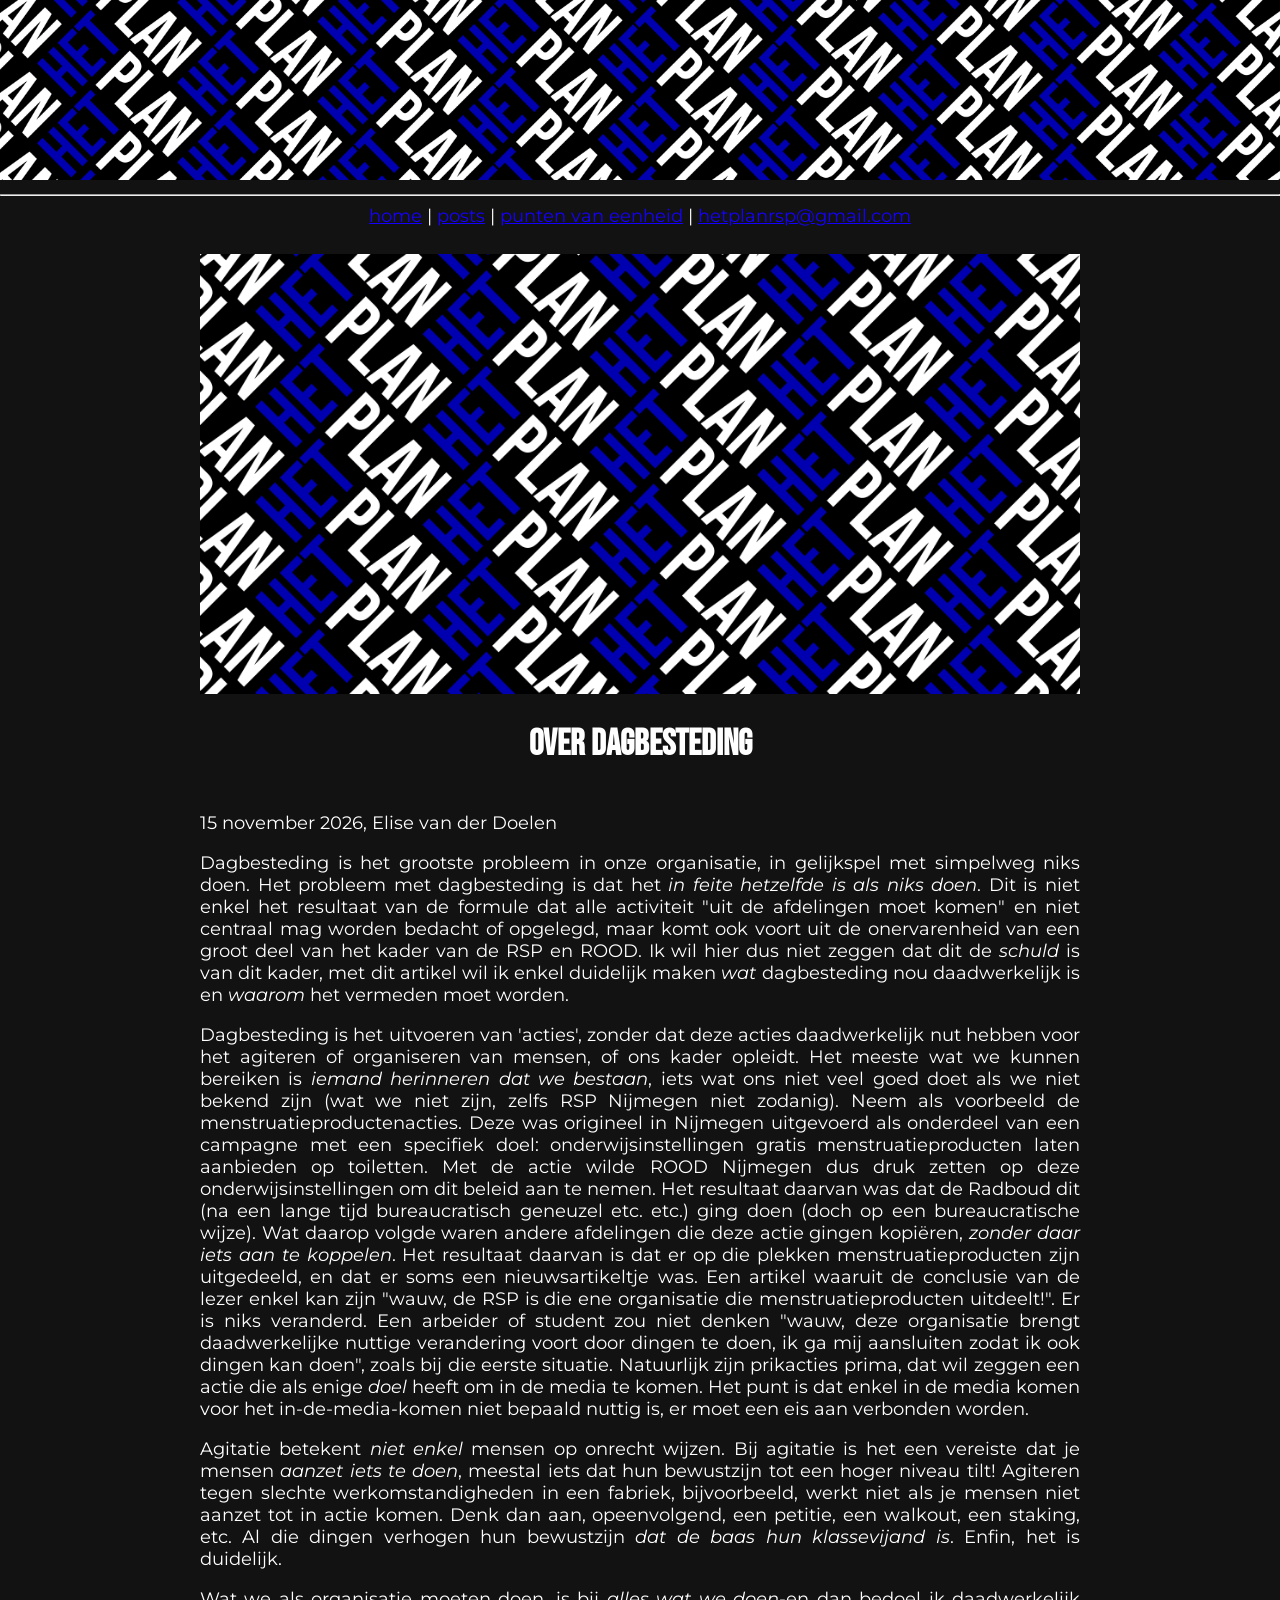
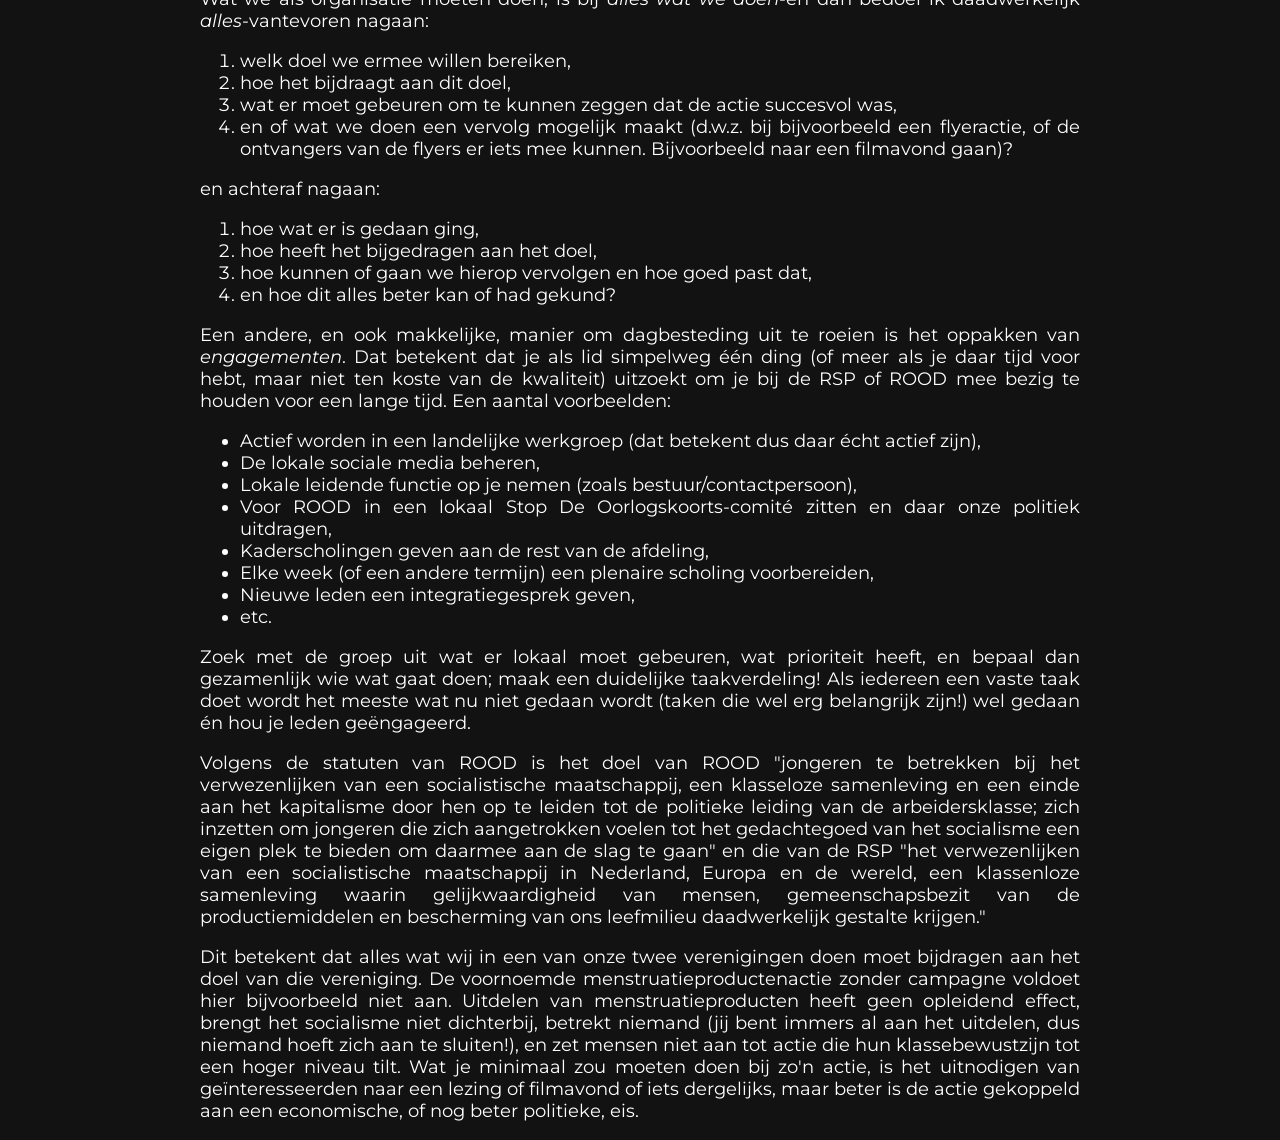
<file: posts/over-dagbesteding/index.html>
<!DOCTYPE html>
<html lang="nl">

<head>
    <meta charset="utf-8">
    <meta name="viewport" content="width=device-width, initial-scale=1">
    <meta property="og:type" content="website">
    <meta property="og:title" content="Over Dagbesteding - HET PLAN">
    <meta property="og:description" content="Dagbesteding is het grootste probleem in onze organisatie, in gelijkspel met simpelweg niks doen. Het probleem met dagbesteding is dat het in feite hetzelfde is als niks doen. Dit is niet enkel het resultaat van de formule dat alle activiteit uit de afdelingen moet komen en niet centraal mag worden bedacht of opgelegd, maar komt ook voort uit de onervarenheid van een groot deel van het kader van de RSP en ROOD. Ik wil hier dus niet zeggen dat dit de schuld is van dit kader, met dit artikel wil ik enkel duidelijk maken wat dagbesteding nou daadwerkelijk is en waarom het vermeden moet worden.">
    <meta property="og:url" content="https://het-plan.nl/posts/over-dagbesteding/">
    <meta property="og:image" content="https://het-plan.nl/img/HETPLANimg-blauw.png">
    <meta property="og:image:alt" content="HET PLAN">
    <meta property="og:site_name" content="HET PLAN">
    <title>HET PLAN - Over Dagbesteding</title>
    <link rel="stylesheet" href="/css/mystyle.css">
    <style>
    :root {
        --secondary: #1500ff;
    }
    </style>
    <link rel="icon" type="image/png" sizes="32x32" href="/img/HETPLAN32x32-blauw.png">
</head>
<body>
    <header>
        <span><a href="/"><img style="height:10em;object-fit: cover;" src="/img/HETPLANheader-blauw.png" alt=""></a></span>
        <hr></hr>
        <span><a class="link" href="/">home</a></span>
        <span> | </span>
        <span><a class="link" href="/posts/">posts</a></span>
        <span> | </span>
        <span><a class="link" href="/pve/">punten van eenheid</a></span>
        <span> | </span>
        <span><a class="link" href="mailto:hetplanrsp@gmail.com">hetplanrsp@gmail.com</a></span>
    </header>
    <br>
    
    <div class="content">
        <img src="/img/HETPLANimg-blauw.png" alt="HET PLAN post-plaatje">
        <h1>OVER DAGBESTEDING</h1>
        <br>
        <datum>15 november 2026</datum>, <author>Elise van der Doelen</author>
        <br>
        <p>Dagbesteding is het grootste probleem in onze organisatie, in gelijkspel met simpelweg niks doen. Het probleem met dagbesteding is dat het <em>in feite hetzelfde is als niks doen</em>. Dit is niet enkel het resultaat van de formule dat alle activiteit "uit de afdelingen moet komen" en niet centraal mag worden bedacht of opgelegd, maar komt ook voort uit de onervarenheid van een groot deel van het kader van de RSP en ROOD. Ik wil hier dus niet zeggen dat dit de <em>schuld</em> is van dit kader, met dit artikel wil ik enkel duidelijk maken <em>wat</em> dagbesteding nou daadwerkelijk is en <em>waarom</em> het vermeden moet worden.</p>
        <p>Dagbesteding is het uitvoeren van 'acties', zonder dat deze acties daadwerkelijk nut hebben voor het agiteren of organiseren van mensen, of ons kader opleidt. Het meeste wat we kunnen bereiken is <em>iemand herinneren dat we bestaan</em>, iets wat ons niet veel goed doet als we niet bekend zijn (wat we niet zijn, zelfs RSP Nijmegen niet zodanig). Neem als voorbeeld de menstruatieproductenacties. Deze was origineel in Nijmegen uitgevoerd als onderdeel van een campagne met een specifiek doel: onderwijsinstellingen gratis menstruatieproducten laten aanbieden op toiletten. Met de actie wilde ROOD Nijmegen dus druk zetten op deze onderwijsinstellingen om dit beleid aan te nemen. Het resultaat daarvan was dat de Radboud dit (na een lange tijd bureaucratisch geneuzel etc. etc.) ging doen (doch op een bureaucratische wijze). Wat daarop volgde waren andere afdelingen die deze actie gingen kopiëren, <em>zonder daar iets aan te koppelen</em>. Het resultaat daarvan is dat er op die plekken menstruatieproducten zijn uitgedeeld, en dat er soms een nieuwsartikeltje was. Een artikel waaruit de conclusie van de lezer enkel kan zijn "wauw, de RSP is die ene organisatie die menstruatieproducten uitdeelt!". Er is niks veranderd. Een arbeider of student zou niet denken "wauw, deze organisatie brengt daadwerkelijke nuttige verandering voort door dingen te doen, ik ga mij aansluiten zodat ik ook dingen kan doen", zoals bij die eerste situatie. Natuurlijk zijn prikacties prima, dat wil zeggen een actie die als enige <em>doel</em> heeft om in de media te komen. Het punt is dat enkel in de media komen voor het in-de-media-komen niet bepaald nuttig is, er moet een eis aan verbonden worden.</p>
        <p>Agitatie betekent <em>niet enkel</em> mensen op onrecht wijzen. Bij agitatie is het een vereiste dat je mensen <em>aanzet iets te doen</em>, meestal iets dat hun bewustzijn tot een hoger niveau tilt! Agiteren tegen slechte werkomstandigheden in een fabriek, bijvoorbeeld, werkt niet als je mensen niet aanzet tot in actie komen. Denk dan aan, opeenvolgend, een petitie, een walkout, een staking, etc. Al die dingen verhogen hun bewustzijn <em>dat de baas hun klassevijand is</em>. Enfin, het is duidelijk.</p>
        <p>Wat we als organisatie moeten doen, is bij <em>alles wat we doen</em>-en dan bedoel ik daadwerkelijk <em>alles</em>-vantevoren nagaan:</p>
        <ol>
        <li>welk doel we ermee willen bereiken,</li>
        <li>hoe het bijdraagt aan dit doel,</li>
        <li>wat er moet gebeuren om te kunnen zeggen dat de actie succesvol was,</li>
        <li>en of wat we doen een vervolg mogelijk maakt (d.w.z. bij bijvoorbeeld een flyeractie, of de ontvangers van de flyers er iets mee kunnen. Bijvoorbeeld naar een filmavond gaan)?</li>
        </ol>
        <p>en achteraf nagaan:</p>
        <ol>
        <li>hoe wat er is gedaan ging,</li>
        <li>hoe heeft het bijgedragen aan het doel,</li>
        <li>hoe kunnen of gaan we hierop vervolgen en hoe goed past dat,</li>
        <li>en hoe dit alles beter kan of had gekund?</li>
        </ol>
        <p>Een andere, en ook makkelijke, manier om dagbesteding uit te roeien is het oppakken van <em>engagementen</em>. Dat betekent dat je als lid simpelweg één ding (of meer als je daar tijd voor hebt, maar niet ten koste van de kwaliteit) uitzoekt om je bij de RSP of ROOD mee bezig te houden voor een lange tijd. Een aantal voorbeelden:</p>
        <ul>
        <li>Actief worden in een landelijke werkgroep (dat betekent dus daar écht actief zijn),</li>
        <li>De lokale sociale media beheren,</li>
        <li>Lokale leidende functie op je nemen (zoals bestuur/contactpersoon),</li>
        <li>Voor ROOD in een lokaal Stop De Oorlogskoorts-comité zitten en daar onze politiek uitdragen,</li>
        <li>Kaderscholingen geven aan de rest van de afdeling,</li>
        <li>Elke week (of een andere termijn) een plenaire scholing voorbereiden,</li>
        <li>Nieuwe leden een integratiegesprek geven,</li>
        <li>etc.</li>
        </ul>
        <p>Zoek met de groep uit wat er lokaal moet gebeuren, wat prioriteit heeft, en bepaal dan gezamenlijk wie wat gaat doen; maak een duidelijke taakverdeling! Als iedereen een vaste taak doet wordt het meeste wat nu niet gedaan wordt (taken die wel erg belangrijk zijn!) wel gedaan én hou je leden geëngageerd.</p>
        <p>Volgens de statuten van ROOD is het doel van ROOD "jongeren te betrekken bij het verwezenlijken van een socialistische maatschappij, een klasseloze samenleving en een einde aan het kapitalisme door hen op te leiden tot de politieke leiding van de arbeidersklasse; zich inzetten om jongeren die zich aangetrokken voelen tot het gedachtegoed van het socialisme een eigen plek te bieden om daarmee aan de slag te gaan" en die van de RSP "het verwezenlijken van een socialistische maatschappij in Nederland, Europa en de wereld, een klassenloze samenleving waarin gelijkwaardigheid van mensen, gemeenschapsbezit van de productiemiddelen en bescherming van ons leefmilieu daadwerkelijk gestalte krijgen."</p>
        <p>Dit betekent dat alles wat wij in een van onze twee verenigingen doen moet bijdragen aan het doel van die vereniging. De voornoemde menstruatieproductenactie zonder campagne voldoet hier bijvoorbeeld niet aan. Uitdelen van menstruatieproducten heeft geen opleidend effect, brengt het socialisme niet dichterbij, betrekt niemand (jij bent immers al aan het uitdelen, dus niemand hoeft zich aan te sluiten!), en zet mensen niet aan tot actie die hun klassebewustzijn tot een hoger niveau tilt. Wat je minimaal zou moeten doen bij zo'n actie, is het uitnodigen van geïnteresseerden naar een lezing of filmavond of iets dergelijks, maar beter is de actie gekoppeld aan een economische, of nog beter politieke, eis.</p>
    </div>
</body>
</html>
</file>
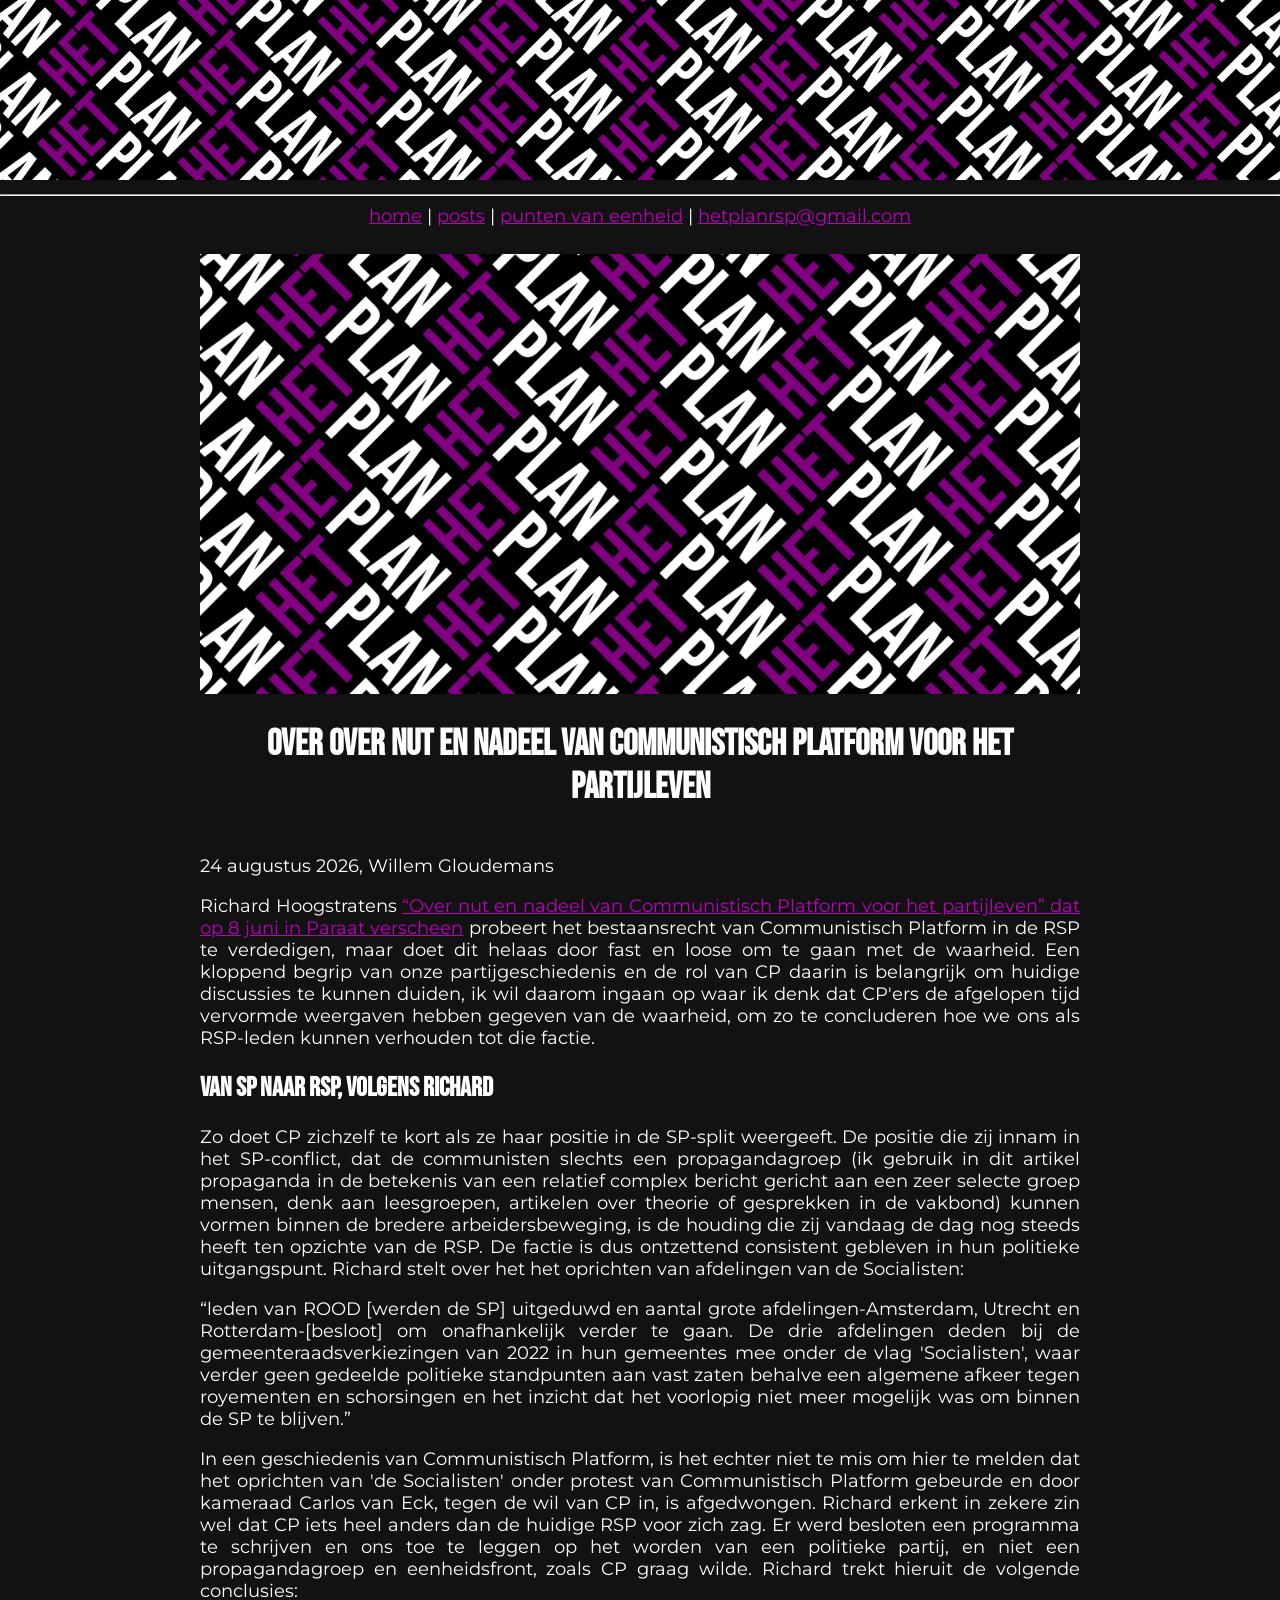
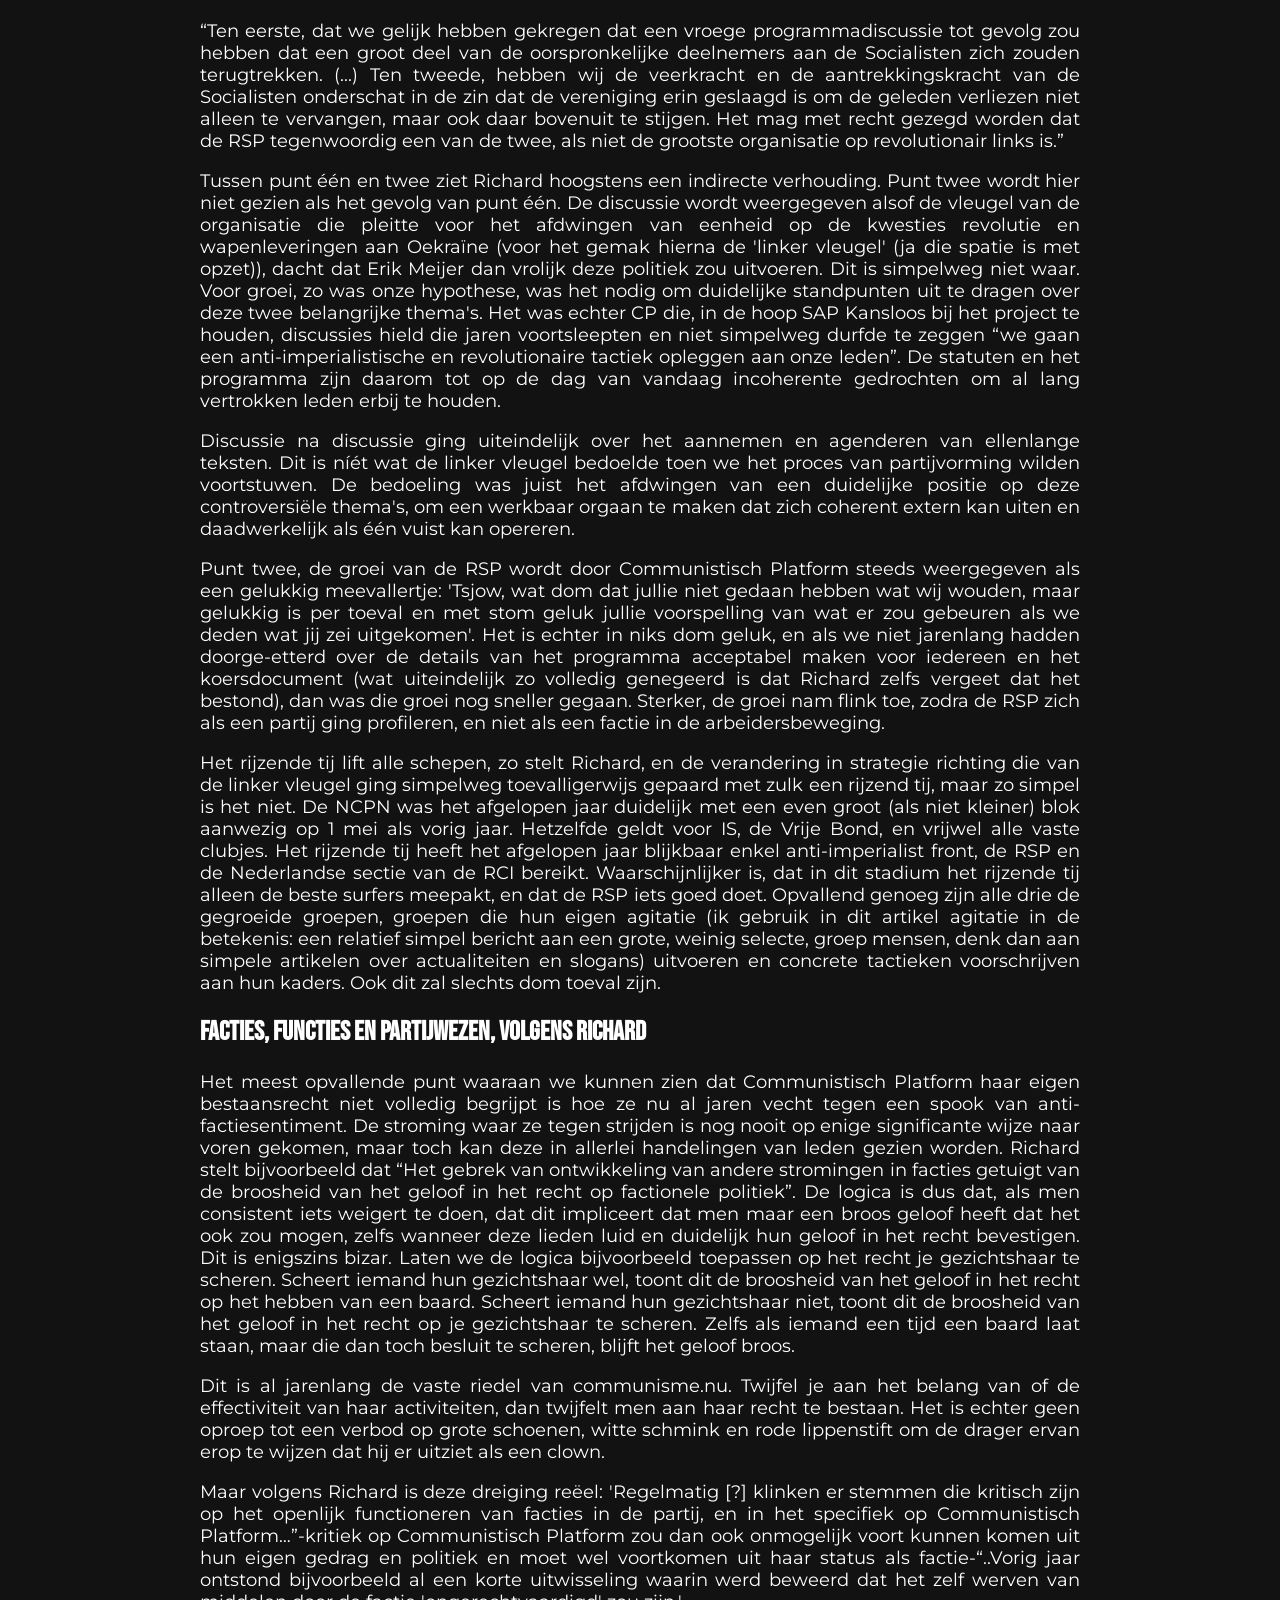
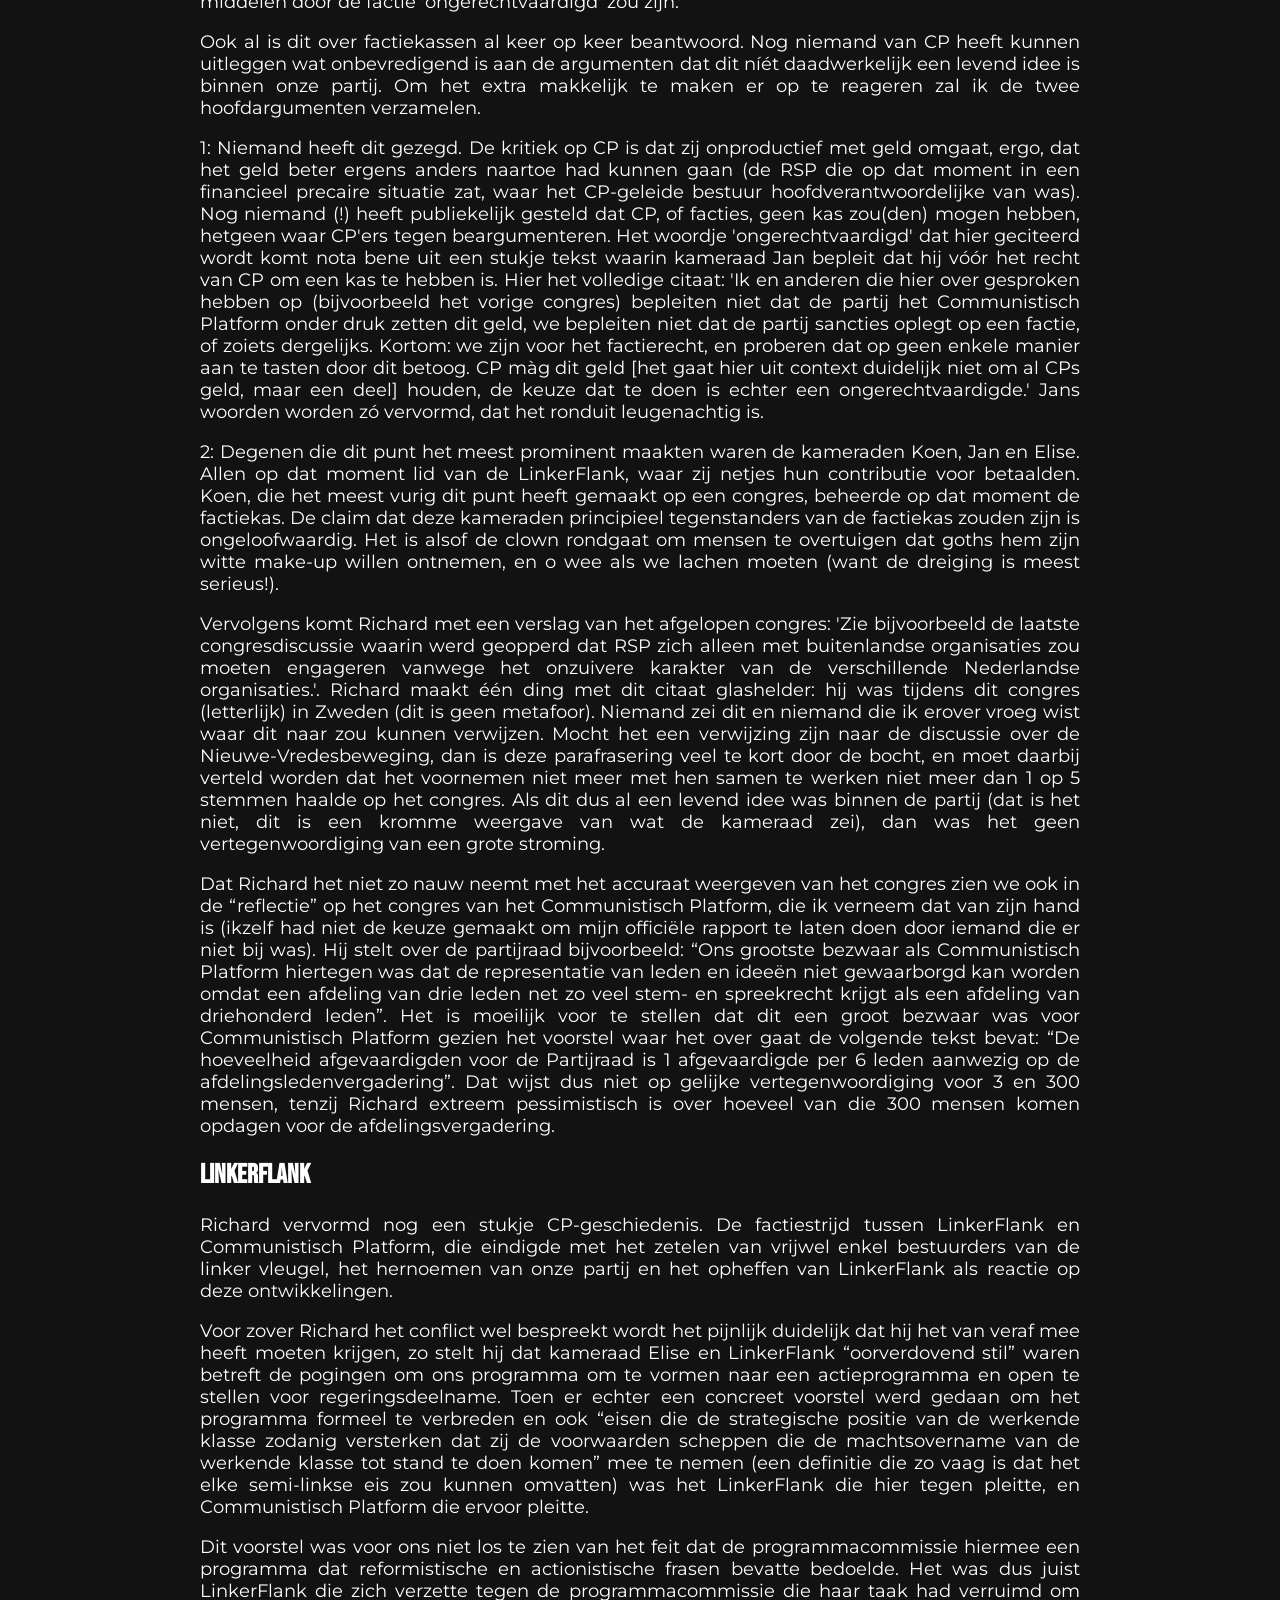
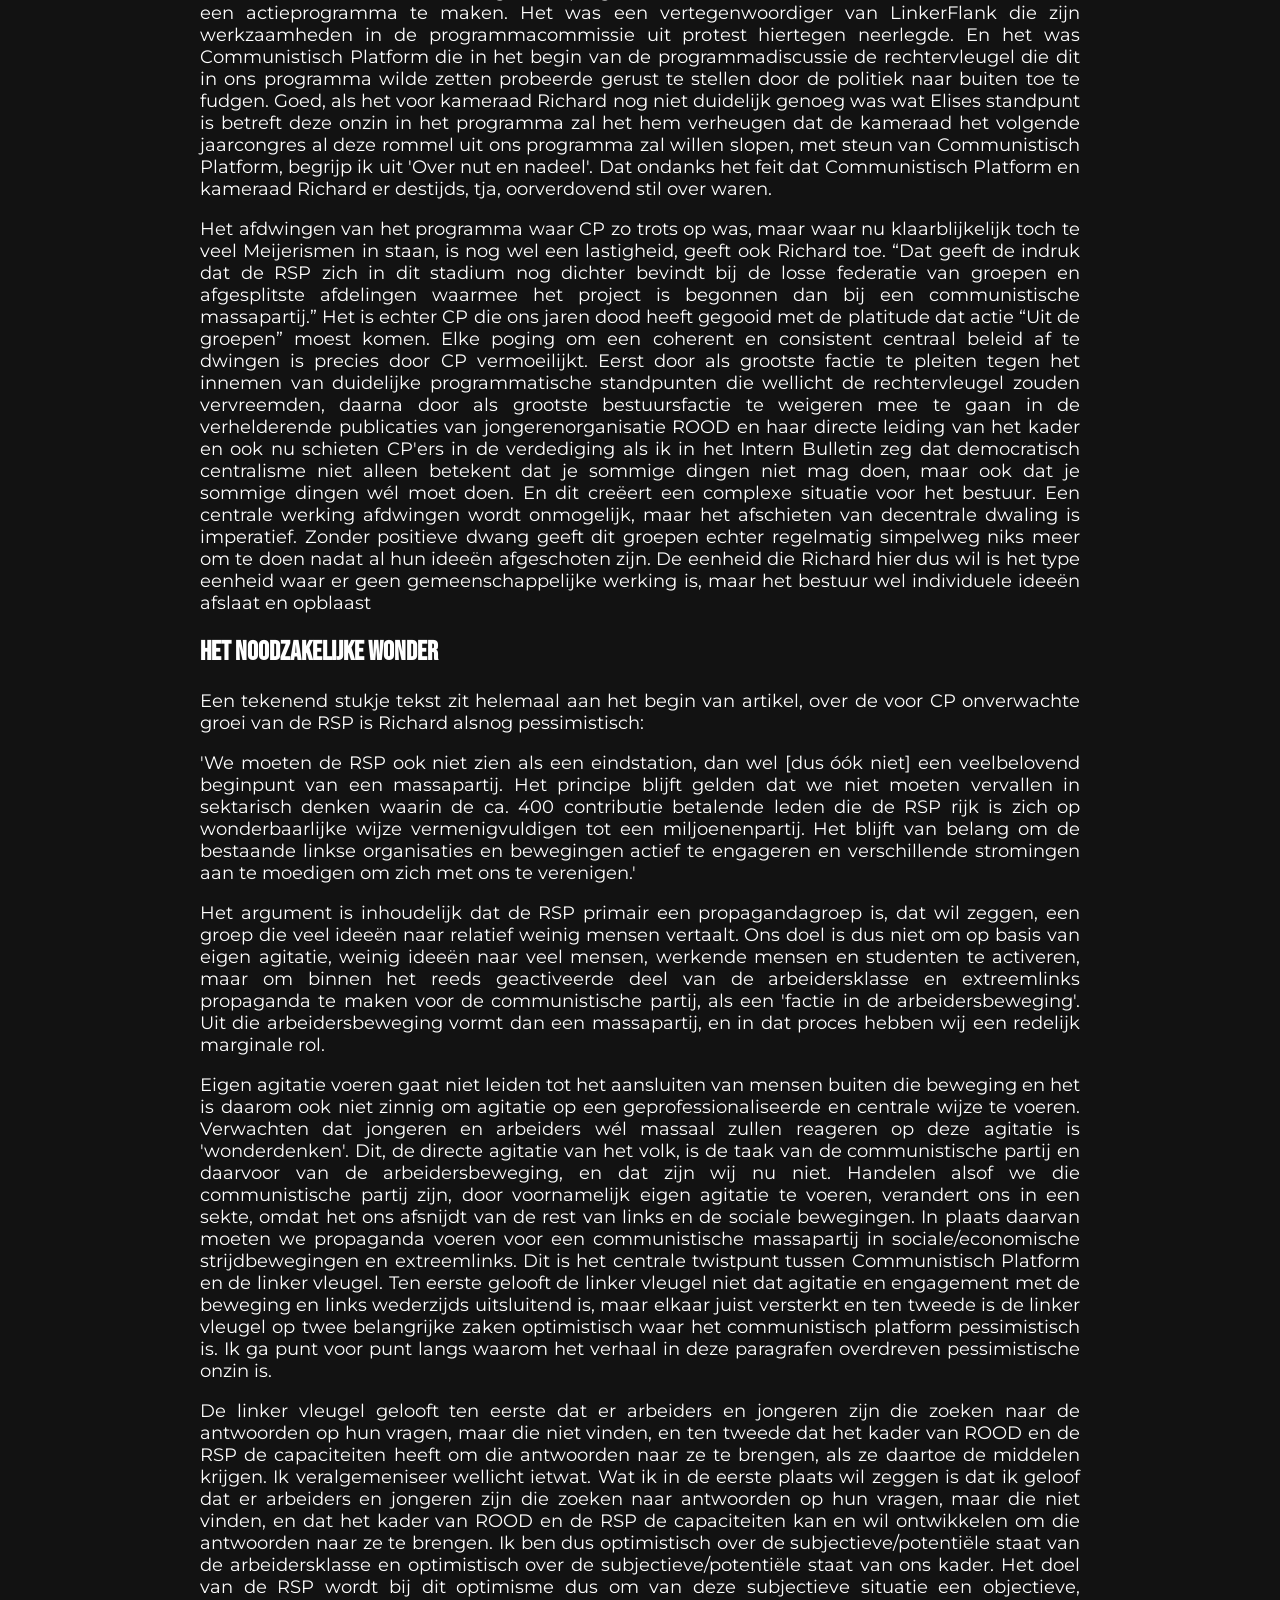
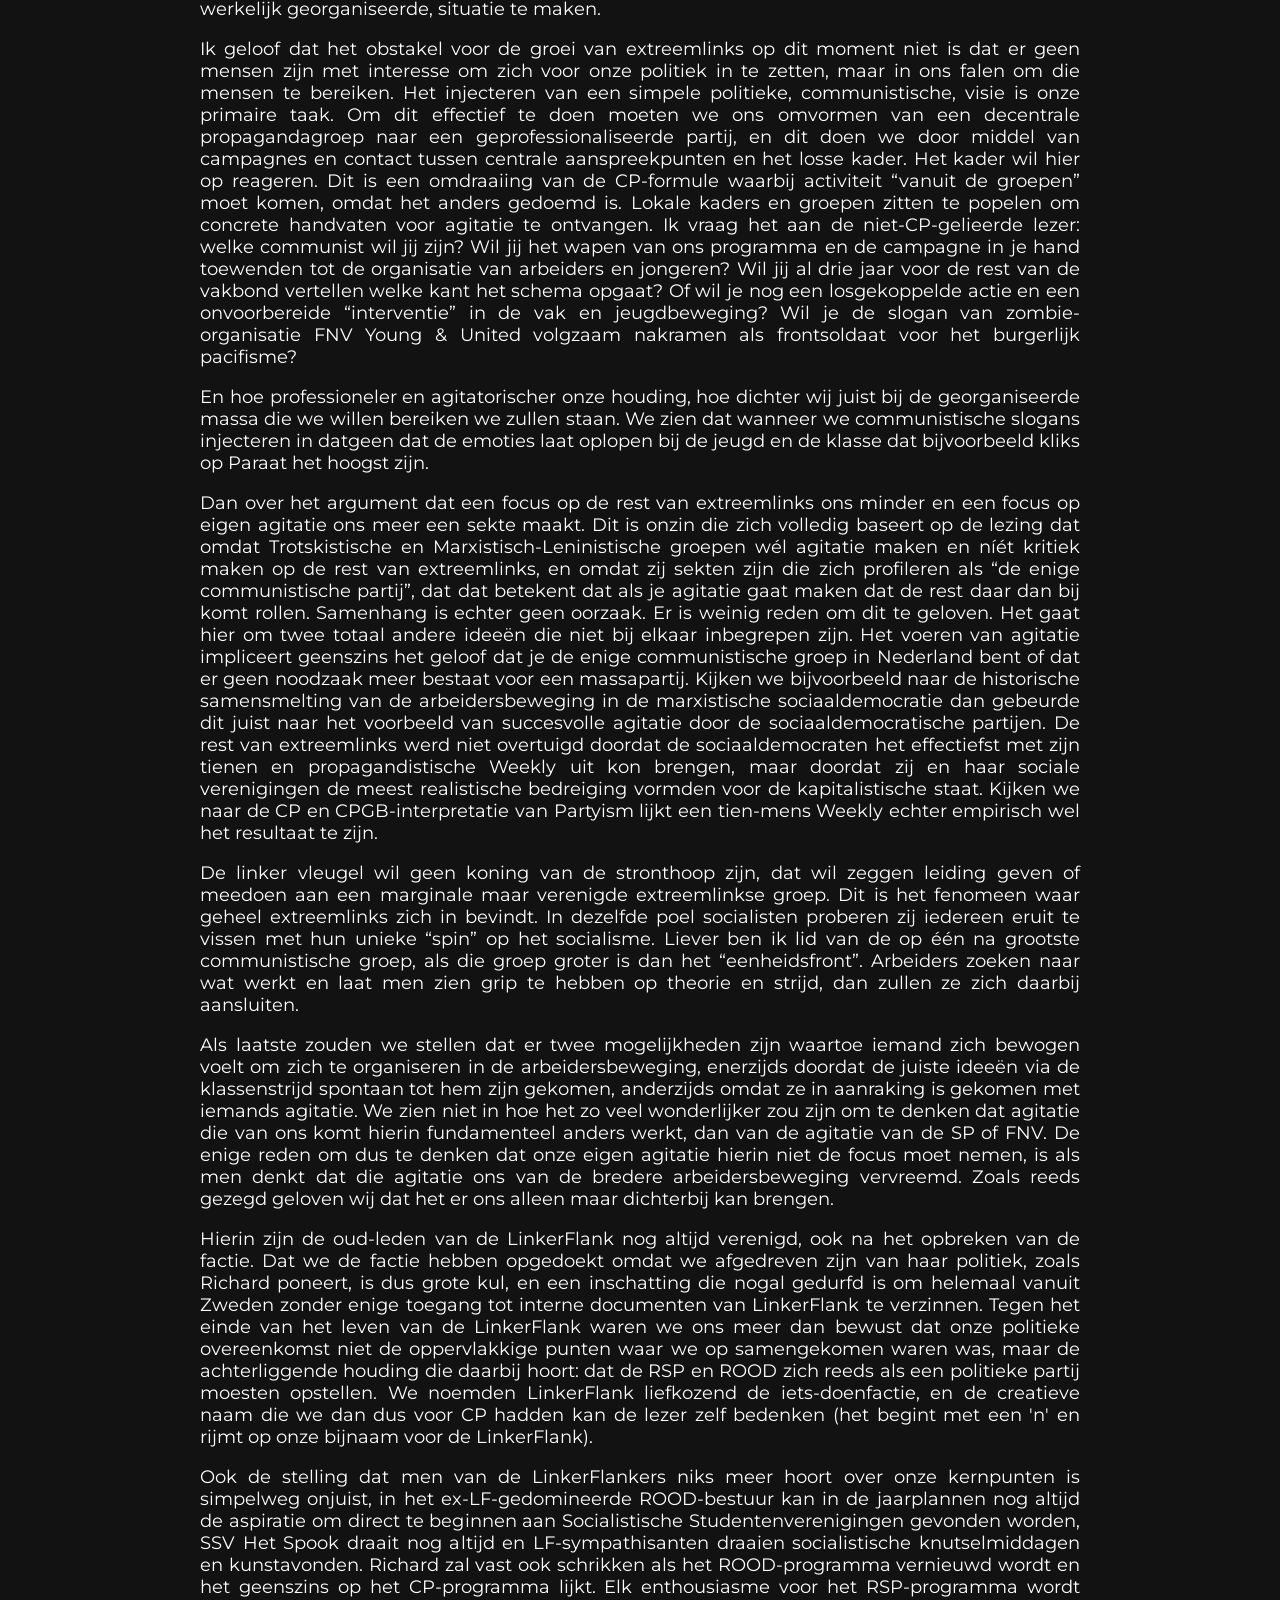
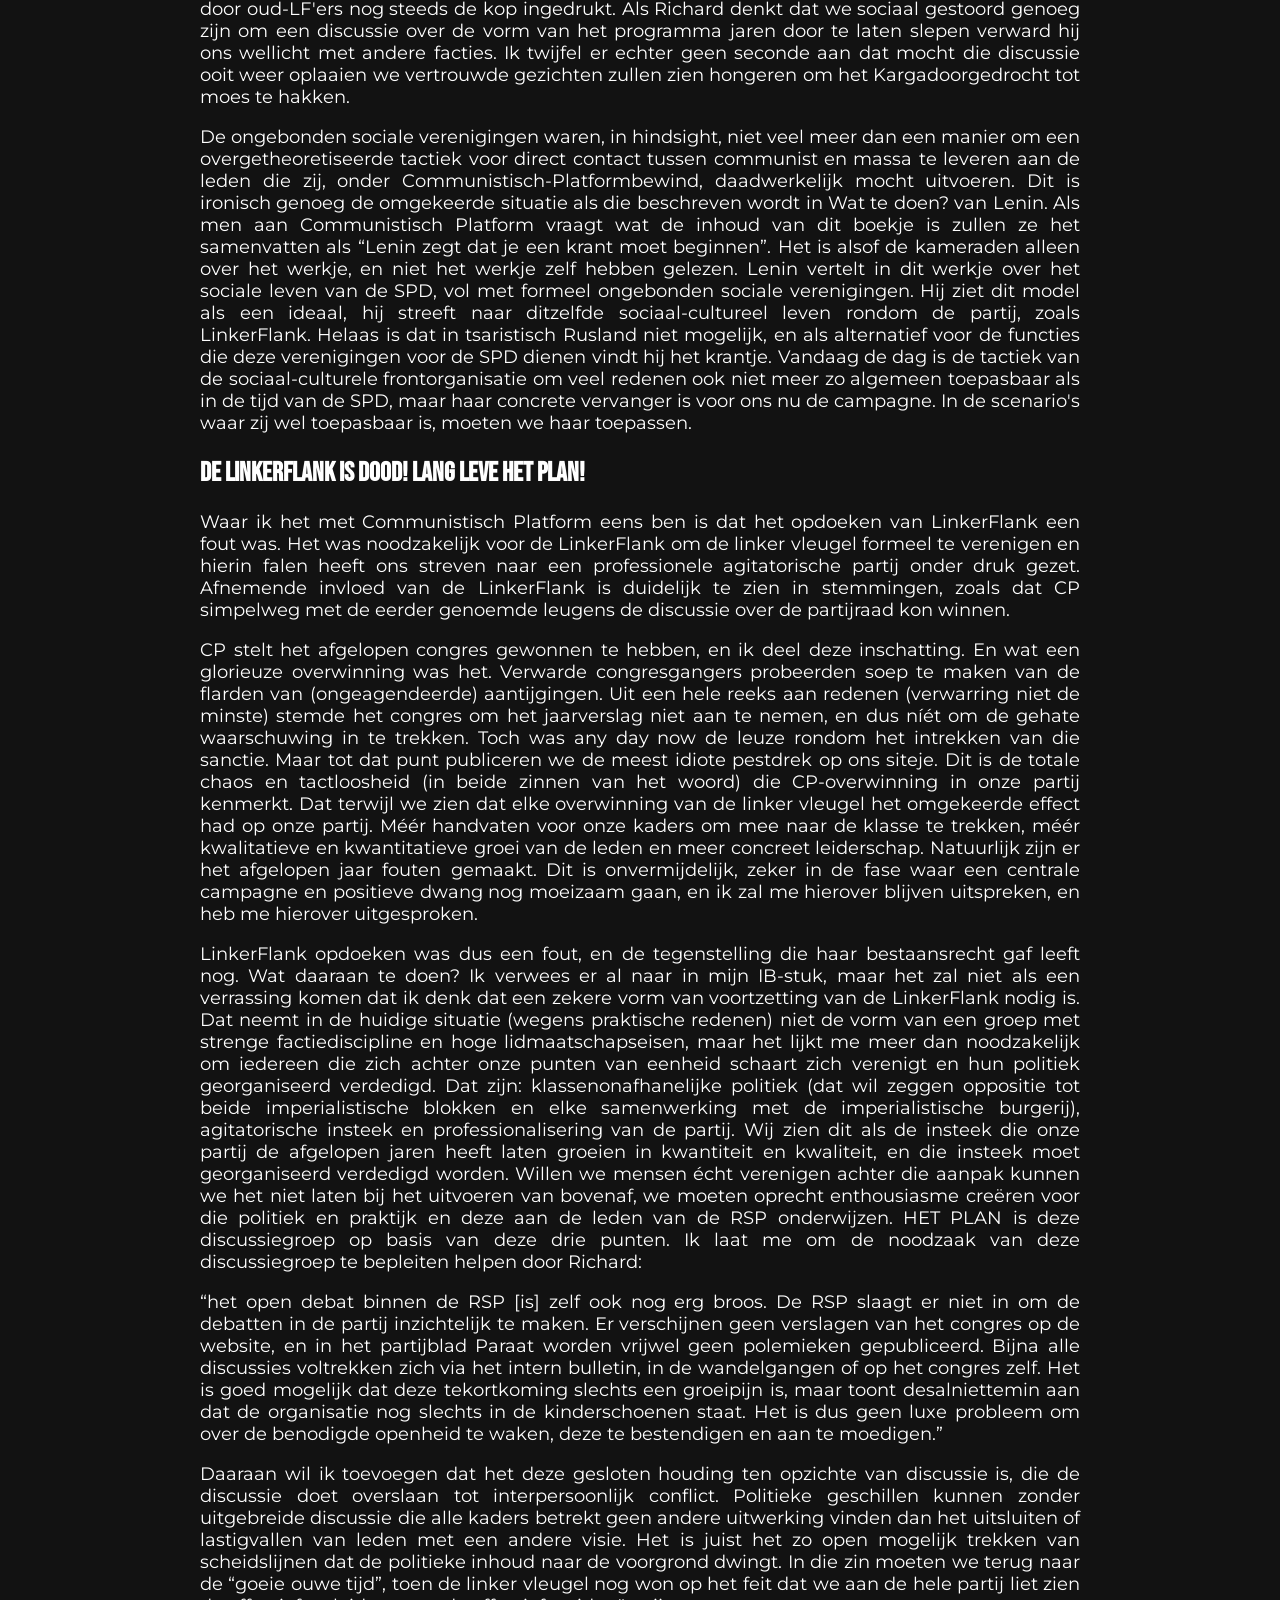
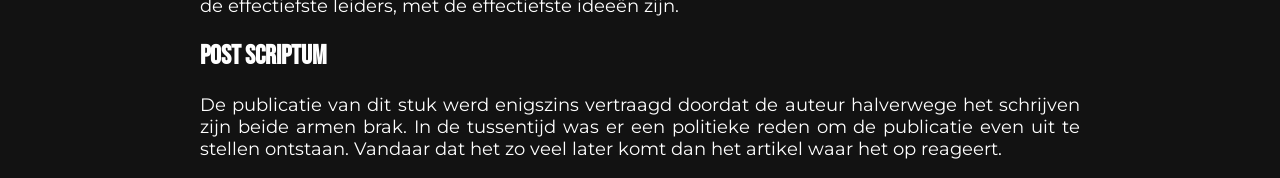
<file: posts/over-over-nut-en-nadeel-van-communistisch-platform-voor-het-partijleven/index.html>
<!DOCTYPE html>
<html lang="nl">

<head>
    <meta charset="utf-8">
    <meta name="viewport" content="width=device-width, initial-scale=1">
    <meta property="og:type" content="website">
    <meta property="og:title" content="Over over nut en nadeel van Communistisch Platform voor het partijleven - HET PLAN">
    <meta property="og:description" content="Richard Hoogstratens “Over nut en nadeel van Communistisch Platform voor het partijleven” dat op 8 juni in Paraat verscheen probeert het bestaansrecht van Communistisch Platform in de RSP te verdedigen, maar doet dit helaas door fast en loose om te gaan met de waarheid.">
    <meta property="og:url" content="https://het-plan.nl/posts/over-over-nut-en-nadeel-van-communistisch-platform-voor-het-partijleven/">
    <meta property="og:image" content="https://het-plan.nl/img/HETPLANimg.png">
    <meta property="og:image:alt" content="HET PLAN">
    <meta property="og:site_name" content="HET PLAN">
    <title>HET PLAN - Over over nut en nadeel van Communistisch Platform voor het partijleven</title>
    <link rel="stylesheet" href="/css/mystyle.css">
    <link rel="icon" type="image/png" sizes="32x32" href="/img/HETPLAN32x32.png">
</head>
<body>
    <header>
        <span><a href="/"><img style="height:10em;object-fit: cover;" src="/img/HETPLANheader.png" alt=""></a></span>
        <hr></hr>
        <span><a class="link" href="/">home</a></span>
        <span> | </span>
        <span><a class="link" href="/posts/">posts</a></span>
        <span> | </span>
        <span><a class="link" href="/pve/">punten van eenheid</a></span>
        <span> | </span>
        <span><a class="link" href="mailto:hetplanrsp@gmail.com">hetplanrsp@gmail.com</a></span>
    </header>
    <br>
    
    <div class="content">
        <img src="/img/HETPLANimg.png" alt="HET PLAN post-plaatje">
        <h1>OVER OVER NUT EN NADEEL VAN COMMUNISTISCH PLATFORM VOOR HET PARTIJLEVEN</h1>
        <br>
        <datum>24 augustus 2026</datum>, <author>Willem Gloudemans</author>
        <br>
        <p>Richard Hoogstratens <a href="https://weesparaat.nl/waarom-het-communistisch-platform-als-factie-blijft-bestaan/">“Over nut en nadeel van Communistisch Platform voor het partijleven” dat op 8 juni in Paraat verscheen</a> probeert het bestaansrecht van Communistisch Platform in de RSP te verdedigen, maar doet dit helaas door fast en loose om te gaan met de waarheid. Een kloppend begrip van onze partijgeschiedenis en de rol van CP daarin is belangrijk om huidige discussies te kunnen duiden, ik wil daarom ingaan op waar ik denk dat CP'ers de afgelopen tijd vervormde weergaven hebben gegeven van de waarheid, om zo te concluderen hoe we ons als RSP-leden kunnen verhouden tot die factie.</p>

        <h2>Van SP naar RSP, volgens Richard</h2>
        <p>Zo doet CP zichzelf te kort als ze haar positie in de SP-split weergeeft. De positie die zij innam in het SP-conflict, dat de communisten slechts een propagandagroep (ik gebruik in dit artikel propaganda in de betekenis van een relatief complex bericht gericht aan een zeer selecte groep mensen, denk aan leesgroepen, artikelen over theorie of gesprekken in de vakbond) kunnen vormen binnen de bredere arbeidersbeweging, is de houding die zij vandaag de dag nog steeds heeft ten opzichte van de RSP. De factie is dus ontzettend consistent gebleven in hun politieke uitgangspunt. Richard stelt over het het oprichten van afdelingen van de Socialisten:</p>

        <p>“leden van ROOD [werden de SP] uitgeduwd en aantal grote afdelingen-Amsterdam, Utrecht en Rotterdam-[besloot] om onafhankelijk verder te gaan. De drie afdelingen deden bij de gemeenteraadsverkiezingen van 2022 in hun gemeentes mee onder de vlag 'Socialisten', waar verder geen gedeelde politieke standpunten aan vast zaten behalve een algemene afkeer tegen royementen en schorsingen en het inzicht dat het voorlopig niet meer mogelijk was om binnen de SP te blijven.”</p>

        <p>In een geschiedenis van Communistisch Platform, is het echter niet te mis om hier te melden dat het oprichten van 'de Socialisten' onder protest van Communistisch Platform gebeurde en door kameraad Carlos van Eck, tegen de wil van CP in, is afgedwongen. Richard erkent in zekere zin wel dat CP iets heel anders dan de huidige RSP voor zich zag. Er werd besloten een programma te schrijven en ons toe te leggen op het worden van een politieke partij, en niet een propagandagroep en eenheidsfront, zoals CP graag wilde. Richard trekt hieruit de volgende conclusies:</p>

        <p>“Ten eerste, dat we gelijk hebben gekregen dat een vroege programmadiscussie tot gevolg zou hebben dat een groot deel van de oorspronkelijke deelnemers aan de Socialisten zich zouden terugtrekken. (...) Ten tweede, hebben wij de veerkracht en de aantrekkingskracht van de Socialisten onderschat in de zin dat de vereniging erin geslaagd is om de geleden verliezen niet alleen te vervangen, maar ook daar bovenuit te stijgen. Het mag met recht gezegd worden dat de RSP tegenwoordig een van de twee, als niet de grootste organisatie op revolutionair links is.”</p>

        <p>Tussen punt één en twee ziet Richard hoogstens een indirecte verhouding. Punt twee wordt hier niet gezien als het gevolg van punt één. De discussie wordt weergegeven alsof de vleugel van de organisatie die pleitte voor het afdwingen van eenheid op de kwesties revolutie en wapenleveringen aan Oekraïne (voor het gemak hierna de 'linker vleugel' (ja die spatie is met opzet)), dacht dat Erik Meijer dan vrolijk deze politiek zou uitvoeren. Dit is simpelweg niet waar. Voor groei, zo was onze hypothese, was het nodig om duidelijke standpunten uit te dragen over deze twee belangrijke thema's. Het was echter CP die, in de hoop SAP Kansloos bij het project te houden, discussies hield die jaren voortsleepten en niet simpelweg durfde te zeggen “we gaan een anti-imperialistische en revolutionaire tactiek opleggen aan onze leden”. De statuten en het programma zijn daarom tot op de dag van vandaag incoherente gedrochten om al lang vertrokken leden erbij te houden.</p>

        <p>Discussie na discussie ging uiteindelijk over het aannemen en agenderen van ellenlange teksten. Dit is níét wat de linker vleugel bedoelde toen we het proces van partijvorming wilden voortstuwen. De bedoeling was juist het afdwingen van een duidelijke positie op deze controversiële thema's, om een werkbaar orgaan te maken dat zich coherent extern kan uiten en daadwerkelijk als één vuist kan opereren.</p>

        <p>Punt twee, de groei van de RSP wordt door Communistisch Platform steeds weergegeven als een gelukkig meevallertje: 'Tsjow, wat dom dat jullie niet gedaan hebben wat wij wouden, maar gelukkig is per toeval en met stom geluk jullie voorspelling van wat er zou gebeuren als we deden wat jij zei uitgekomen'. Het is echter in niks dom geluk, en als we niet jarenlang hadden doorge-etterd over de details van het programma acceptabel maken voor iedereen en het koersdocument (wat uiteindelijk zo volledig genegeerd is dat Richard zelfs vergeet dat het bestond), dan was die groei nog sneller gegaan. Sterker, de groei nam flink toe, zodra de RSP zich als een partij ging profileren, en niet als een factie in de arbeidersbeweging.</p>

        <p>Het rijzende tij lift alle schepen, zo stelt Richard, en de verandering in strategie richting die van de linker vleugel ging simpelweg toevalligerwijs gepaard met zulk een rijzend tij, maar zo simpel is het niet. De NCPN was het afgelopen jaar duidelijk met een even groot (als niet kleiner) blok aanwezig op 1 mei als vorig jaar. Hetzelfde geldt voor IS, de Vrije Bond, en vrijwel alle vaste clubjes. Het rijzende tij heeft het afgelopen jaar blijkbaar enkel anti-imperialist front, de RSP en de Nederlandse sectie van de RCI bereikt. Waarschijnlijker is, dat in dit stadium het rijzende tij alleen de beste surfers meepakt, en dat de RSP iets goed doet. Opvallend genoeg zijn alle drie de gegroeide groepen, groepen die hun eigen agitatie (ik gebruik in dit artikel agitatie in de betekenis: een relatief simpel bericht aan een grote, weinig selecte, groep mensen, denk dan aan simpele artikelen over actualiteiten en slogans) uitvoeren en concrete tactieken voorschrijven aan hun kaders. Ook dit zal slechts dom toeval zijn.</p>

        <h2>Facties, functies en partijwezen, volgens Richard</h2>
        <p>Het meest opvallende punt waaraan we kunnen zien dat Communistisch Platform haar eigen bestaansrecht niet volledig begrijpt is hoe ze nu al jaren vecht tegen een spook van anti-factiesentiment. De stroming waar ze tegen strijden is nog nooit op enige significante wijze naar voren gekomen, maar toch kan deze in allerlei handelingen van leden gezien worden. Richard stelt bijvoorbeeld dat “Het gebrek van ontwikkeling van andere stromingen in facties getuigt van de broosheid van het geloof in het recht op factionele politiek”. De logica is dus dat, als men consistent iets weigert te doen, dat dit impliceert dat men maar een broos geloof heeft dat het ook zou mogen, zelfs wanneer deze lieden luid en duidelijk hun geloof in het recht bevestigen. Dit is enigszins bizar. Laten we de logica bijvoorbeeld toepassen op het recht je gezichtshaar te scheren. Scheert iemand hun gezichtshaar wel, toont dit de broosheid van het geloof in het recht op het hebben van een baard. Scheert iemand hun gezichtshaar niet, toont dit de broosheid van het geloof in het recht op je gezichtshaar te scheren. Zelfs als iemand een tijd een baard laat staan, maar die dan toch besluit te scheren, blijft het geloof broos.</p>

        <p>Dit is al jarenlang de vaste riedel van communisme.nu. Twijfel je aan het belang van of de effectiviteit van haar activiteiten, dan twijfelt men aan haar recht te bestaan. Het is echter geen oproep tot een verbod op grote schoenen, witte schmink en rode lippenstift om de drager ervan erop te wijzen dat hij er uitziet als een clown.</p>

        <p>Maar volgens Richard is deze dreiging reëel: 'Regelmatig [?] klinken er stemmen die kritisch zijn op het openlijk functioneren van facties in de partij, en in het specifiek op Communistisch Platform…”-kritiek op Communistisch Platform zou dan ook onmogelijk voort kunnen komen uit hun eigen gedrag en politiek en moet wel voortkomen uit haar status als factie-“..Vorig jaar ontstond bijvoorbeeld al een korte uitwisseling waarin werd beweerd dat het zelf werven van middelen door de factie 'ongerechtvaardigd' zou zijn.'</p>

        <p>Ook al is dit over factiekassen al keer op keer beantwoord. Nog niemand van CP heeft kunnen uitleggen wat onbevredigend is aan de argumenten dat dit níét daadwerkelijk een levend idee is binnen onze partij. Om het extra makkelijk te maken er op te reageren zal ik de twee hoofdargumenten verzamelen.</p>

        <p>1: Niemand heeft dit gezegd. De kritiek op CP is dat zij onproductief met geld omgaat, ergo, dat het geld beter ergens anders naartoe had kunnen gaan (de RSP die op dat moment in een financieel precaire situatie zat, waar het CP-geleide bestuur hoofdverantwoordelijke van was). Nog niemand (!) heeft publiekelijk gesteld dat CP, of facties, geen kas zou(den) mogen hebben, hetgeen waar CP'ers tegen beargumenteren. Het woordje 'ongerechtvaardigd' dat hier geciteerd wordt komt nota bene uit een stukje tekst waarin kameraad Jan bepleit dat hij vóór het recht van CP om een kas te hebben is. Hier het volledige citaat: 'Ik en anderen die hier over gesproken hebben op (bijvoorbeeld het vorige congres) bepleiten niet dat de partij het Communistisch Platform onder druk zetten dit geld, we bepleiten niet dat de partij sancties oplegt op een factie, of zoiets dergelijks. Kortom: we zijn voor het factierecht, en proberen dat op geen enkele manier aan te tasten door dit betoog. CP màg dit geld [het gaat hier uit context duidelijk niet om al CPs geld, maar een deel] houden, de keuze dat te doen is echter een ongerechtvaardigde.' Jans woorden worden zó vervormd, dat het ronduit leugenachtig is.</p>

        <p>2: Degenen die dit punt het meest prominent maakten waren de kameraden Koen, Jan en Elise. Allen op dat moment lid van de LinkerFlank, waar zij netjes hun contributie voor betaalden. Koen, die het meest vurig dit punt heeft gemaakt op een congres, beheerde op dat moment de factiekas. De claim dat deze kameraden principieel tegenstanders van de factiekas zouden zijn is ongeloofwaardig. Het is alsof de clown rondgaat om mensen te overtuigen dat goths hem zijn witte make-up willen ontnemen, en o wee als we lachen moeten (want de dreiging is meest serieus!).</p>

        <p>Vervolgens komt Richard met een verslag van het afgelopen congres: 'Zie bijvoorbeeld de laatste congresdiscussie waarin werd geopperd dat RSP zich alleen met buitenlandse organisaties zou moeten engageren vanwege het onzuivere karakter van de verschillende Nederlandse organisaties.'. Richard maakt één ding met dit citaat glashelder: hij was tijdens dit congres (letterlijk) in Zweden (dit is geen metafoor). Niemand zei dit en niemand die ik erover vroeg wist waar dit naar zou kunnen verwijzen. Mocht het een verwijzing zijn naar de discussie over de Nieuwe-Vredesbeweging, dan is deze parafrasering veel te kort door de bocht, en moet daarbij verteld worden dat het voornemen niet meer met hen samen te werken niet meer dan 1 op 5 stemmen haalde op het congres. Als dit dus al een levend idee was binnen de partij (dat is het niet, dit is een kromme weergave van wat de kameraad zei), dan was het geen vertegenwoordiging van een grote stroming.</p>

        <p>Dat Richard het niet zo nauw neemt met het accuraat weergeven van het congres zien we ook in de “reflectie” op het congres van het Communistisch Platform, die ik verneem dat van zijn hand is (ikzelf had niet de keuze gemaakt om mijn officiële rapport te laten doen door iemand die er niet bij was). Hij stelt over de partijraad bijvoorbeeld: “Ons grootste bezwaar als Communistisch Platform hiertegen was dat de representatie van leden en ideeën niet gewaarborgd kan worden omdat een afdeling van drie leden net zo veel stem- en spreekrecht krijgt als een afdeling van driehonderd leden”. Het is moeilijk voor te stellen dat dit een groot bezwaar was voor Communistisch Platform gezien het voorstel waar het over gaat de volgende tekst bevat: “De hoeveelheid afgevaardigden voor de Partijraad is 1 afgevaardigde per 6 leden aanwezig op de afdelingsledenvergadering”. Dat wijst dus niet op gelijke vertegenwoordiging voor 3 en 300 mensen, tenzij Richard extreem pessimistisch is over hoeveel van die 300 mensen komen opdagen voor de afdelingsvergadering.</p>

        <h2>LinkerFlank</h2>
        <p>Richard vervormd nog een stukje CP-geschiedenis. De factiestrijd tussen LinkerFlank en Communistisch Platform, die eindigde met het zetelen van vrijwel enkel bestuurders van de linker vleugel, het hernoemen van onze partij en het opheffen van LinkerFlank als reactie op deze ontwikkelingen.</p>

        <p>Voor zover Richard het conflict wel bespreekt wordt het pijnlijk duidelijk dat hij het van veraf mee heeft moeten krijgen, zo stelt hij dat kameraad Elise en LinkerFlank “oorverdovend stil” waren betreft de pogingen om ons programma om te vormen naar een actieprogramma en open te stellen voor regeringsdeelname. Toen er echter een concreet voorstel werd gedaan om het programma formeel te verbreden en ook “eisen die de strategische positie van de werkende klasse zodanig versterken dat zij de voorwaarden scheppen die de machtsovername van de werkende klasse tot stand te doen komen” mee te nemen (een definitie die zo vaag is dat het elke semi-linkse eis zou kunnen omvatten) was het LinkerFlank die hier tegen pleitte, en Communistisch Platform die ervoor pleitte.</p>

        <p>Dit voorstel was voor ons niet los te zien van het feit dat de programmacommissie hiermee een programma dat reformistische en actionistische frasen bevatte bedoelde. Het was dus juist LinkerFlank die zich verzette tegen de programmacommissie die haar taak had verruimd om een actieprogramma te maken. Het was een vertegenwoordiger van LinkerFlank die zijn werkzaamheden in de programmacommissie uit protest hiertegen neerlegde. En het was Communistisch Platform die in het begin van de programmadiscussie de rechtervleugel die dit in ons programma wilde zetten probeerde gerust te stellen door de politiek naar buiten toe te fudgen. Goed, als het voor kameraad Richard nog niet duidelijk genoeg was wat Elises standpunt is betreft deze onzin in het programma zal het hem verheugen dat de kameraad het volgende jaarcongres al deze rommel uit ons programma zal willen slopen, met steun van Communistisch Platform, begrijp ik uit 'Over nut en nadeel'. Dat ondanks het feit dat Communistisch Platform en kameraad Richard er destijds, tja, oorverdovend stil over waren.</p>

        <p>Het afdwingen van het programma waar CP zo trots op was, maar waar nu klaarblijkelijk toch te veel Meijerismen in staan, is nog wel een lastigheid, geeft ook Richard toe. “Dat geeft de indruk dat de RSP zich in dit stadium nog dichter bevindt bij de losse federatie van groepen en afgesplitste afdelingen waarmee het project is begonnen dan bij een communistische massapartij.” Het is echter CP die ons jaren dood heeft gegooid met de platitude dat actie “Uit de groepen” moest komen. Elke poging om een coherent en consistent centraal beleid af te dwingen is precies door CP vermoeilijkt. Eerst door als grootste factie te pleiten tegen het innemen van duidelijke programmatische standpunten die wellicht de rechtervleugel zouden vervreemden, daarna door als grootste bestuursfactie te weigeren mee te gaan in de verhelderende publicaties van jongerenorganisatie ROOD en haar directe leiding van het kader en ook nu schieten CP'ers in de verdediging als ik in het Intern Bulletin zeg dat democratisch centralisme niet alleen betekent dat je sommige dingen niet mag doen, maar ook dat je sommige dingen wél moet doen. En dit creëert een complexe situatie voor het bestuur. Een centrale werking afdwingen wordt onmogelijk, maar het afschieten van decentrale dwaling is imperatief. Zonder positieve dwang geeft dit groepen echter regelmatig simpelweg niks meer om te doen nadat al hun ideeën afgeschoten zijn. De eenheid die Richard hier dus wil is het type eenheid waar er geen gemeenschappelijke werking is, maar het bestuur wel individuele ideeën afslaat en opblaast</p>

        <h2>Het noodzakelijke wonder</h2>
        <p>Een tekenend stukje tekst zit helemaal aan het begin van artikel, over de voor CP onverwachte groei van de RSP is Richard alsnog pessimistisch:</p>

        <p>'We moeten de RSP ook niet zien als een eindstation, dan wel [dus óók niet] een veelbelovend beginpunt van een massapartij. Het principe blijft gelden dat we niet moeten vervallen in sektarisch denken waarin de ca. 400 contributie betalende leden die de RSP rijk is zich op wonderbaarlijke wijze vermenigvuldigen tot een miljoenenpartij. Het blijft van belang om de bestaande linkse organisaties en bewegingen actief te engageren en verschillende stromingen aan te moedigen om zich met ons te verenigen.'</p>

        <p>Het argument is inhoudelijk dat de RSP primair een propagandagroep is, dat wil zeggen, een groep die veel ideeën naar relatief weinig mensen vertaalt. Ons doel is dus niet om op basis van eigen agitatie, weinig ideeën naar veel mensen, werkende mensen en studenten te activeren, maar om binnen het reeds geactiveerde deel van de arbeidersklasse en extreemlinks propaganda te maken voor de communistische partij, als een 'factie in de arbeidersbeweging'. Uit die arbeidersbeweging vormt dan een massapartij, en in dat proces hebben wij een redelijk marginale rol.</p>

        <p>Eigen agitatie voeren gaat niet leiden tot het aansluiten van mensen buiten die beweging en het is daarom ook niet zinnig om agitatie op een geprofessionaliseerde en centrale wijze te voeren. Verwachten dat jongeren en arbeiders wél massaal zullen reageren op deze agitatie is 'wonderdenken'. Dit, de directe agitatie van het volk, is de taak van de communistische partij en daarvoor van de arbeidersbeweging, en dat zijn wij nu niet. Handelen alsof we die communistische partij zijn, door voornamelijk eigen agitatie te voeren, verandert ons in een sekte, omdat het ons afsnijdt van de rest van links en de sociale bewegingen. In plaats daarvan moeten we propaganda voeren voor een communistische massapartij in sociale/economische strijdbewegingen en extreemlinks. Dit is het centrale twistpunt tussen Communistisch Platform en de linker vleugel. Ten eerste gelooft de linker vleugel niet dat agitatie en engagement met de beweging en links wederzijds uitsluitend is, maar elkaar juist versterkt en ten tweede is de linker vleugel op twee belangrijke zaken optimistisch waar het communistisch platform pessimistisch is. Ik ga punt voor punt langs waarom het verhaal in deze paragrafen overdreven pessimistische onzin is.</p>

        <p>De linker vleugel gelooft ten eerste dat er arbeiders en jongeren zijn die zoeken naar de antwoorden op hun vragen, maar die niet vinden, en ten tweede dat het kader van ROOD en de RSP de capaciteiten heeft om die antwoorden naar ze te brengen, als ze daartoe de middelen krijgen. Ik veralgemeniseer wellicht ietwat. Wat ik in de eerste plaats wil zeggen is dat ik geloof dat er arbeiders en jongeren zijn die zoeken naar antwoorden op hun vragen, maar die niet vinden, en dat het kader van ROOD en de RSP de capaciteiten kan en wil ontwikkelen om die antwoorden naar ze te brengen. Ik ben dus optimistisch over de subjectieve/potentiële staat van de arbeidersklasse en optimistisch over de subjectieve/potentiële staat van ons kader. Het doel van de RSP wordt bij dit optimisme dus om van deze subjectieve situatie een objectieve, werkelijk georganiseerde, situatie te maken.</p>

        <p>Ik geloof dat het obstakel voor de groei van extreemlinks op dit moment niet is dat er geen mensen zijn met interesse om zich voor onze politiek in te zetten, maar in ons falen om die mensen te bereiken. Het injecteren van een simpele politieke, communistische, visie is onze primaire taak. Om dit effectief te doen moeten we ons omvormen van een decentrale propagandagroep naar een geprofessionaliseerde partij, en dit doen we door middel van campagnes en contact tussen centrale aanspreekpunten en het losse kader. Het kader wil hier op reageren. Dit is een omdraaiing van de CP-formule waarbij activiteit “vanuit de groepen” moet komen, omdat het anders gedoemd is. Lokale kaders en groepen zitten te popelen om concrete handvaten voor agitatie te ontvangen. Ik vraag het aan de niet-CP-gelieerde lezer: welke communist wil jij zijn? Wil jij het wapen van ons programma en de campagne in je hand toewenden tot de organisatie van arbeiders en jongeren? Wil jij al drie jaar voor de rest van de vakbond vertellen welke kant het schema opgaat? Of wil je nog een losgekoppelde actie en een onvoorbereide “interventie” in de vak en jeugdbeweging? Wil je de slogan van zombie-organisatie FNV Young & United volgzaam nakramen als frontsoldaat voor het burgerlijk pacifisme?</p>

        <p>En hoe professioneler en agitatorischer onze houding, hoe dichter wij juist bij de georganiseerde massa die we willen bereiken we zullen staan. We zien dat wanneer we communistische slogans injecteren in datgeen dat de emoties laat oplopen bij de jeugd en de klasse dat bijvoorbeeld kliks op Paraat het hoogst zijn.</p>

        <p>Dan over het argument dat een focus op de rest van extreemlinks ons minder en een focus op eigen agitatie ons meer een sekte maakt. Dit is onzin die zich volledig baseert op de lezing dat omdat Trotskistische en Marxistisch-Leninistische groepen wél agitatie maken en níét kritiek maken op de rest van extreemlinks, en omdat zij sekten zijn die zich profileren als “de enige communistische partij”, dat dat betekent dat als je agitatie gaat maken dat de rest daar dan bij komt rollen. Samenhang is echter geen oorzaak. Er is weinig reden om dit te geloven. Het gaat hier om twee totaal andere ideeën die niet bij elkaar inbegrepen zijn. Het voeren van agitatie impliceert geenszins het geloof dat je de enige communistische groep in Nederland bent of dat er geen noodzaak meer bestaat voor een massapartij. Kijken we bijvoorbeeld naar de historische samensmelting van de arbeidersbeweging in de marxistische sociaaldemocratie dan gebeurde dit juist naar het voorbeeld van succesvolle agitatie door de sociaaldemocratische partijen. De rest van extreemlinks werd niet overtuigd doordat de sociaaldemocraten het effectiefst met zijn tienen en propagandistische Weekly uit kon brengen, maar doordat zij en haar sociale verenigingen de meest realistische bedreiging vormden voor de kapitalistische staat. Kijken we naar de CP en CPGB-interpretatie van Partyism lijkt een tien-mens Weekly echter empirisch wel het resultaat te zijn.</p>

        <p>De linker vleugel wil geen koning van de stronthoop zijn, dat wil zeggen leiding geven of meedoen aan een marginale maar verenigde extreemlinkse groep. Dit is het fenomeen waar geheel extreemlinks zich in bevindt. In dezelfde poel socialisten proberen zij iedereen eruit te vissen met hun unieke “spin” op het socialisme. Liever ben ik lid van de op één na grootste communistische groep, als die groep groter is dan het “eenheidsfront”. Arbeiders zoeken naar wat werkt en laat men zien grip te hebben op theorie en strijd, dan zullen ze zich daarbij aansluiten.</p>

        <p>Als laatste zouden we stellen dat er twee mogelijkheden zijn waartoe iemand zich bewogen voelt om zich te organiseren in de arbeidersbeweging, enerzijds doordat de juiste ideeën via de klassenstrijd spontaan tot hem zijn gekomen, anderzijds omdat ze in aanraking is gekomen met iemands agitatie. We zien niet in hoe het zo veel wonderlijker zou zijn om te denken dat agitatie die van ons komt hierin fundamenteel anders werkt, dan van de agitatie van de SP of FNV. De enige reden om dus te denken dat onze eigen agitatie hierin niet de focus moet nemen, is als men denkt dat die agitatie ons van de bredere arbeidersbeweging vervreemd. Zoals reeds gezegd geloven wij dat het er ons alleen maar dichterbij kan brengen.</p>

        <p>Hierin zijn de oud-leden van de LinkerFlank nog altijd verenigd, ook na het opbreken van de factie. Dat we de factie hebben opgedoekt omdat we afgedreven zijn van haar politiek, zoals Richard poneert, is dus grote kul, en een inschatting die nogal gedurfd is om helemaal vanuit Zweden zonder enige toegang tot interne documenten van LinkerFlank te verzinnen. Tegen het einde van het leven van de LinkerFlank waren we ons meer dan bewust dat onze politieke overeenkomst niet de oppervlakkige punten waar we op samengekomen waren was, maar de achterliggende houding die daarbij hoort: dat de RSP en ROOD zich reeds als een politieke partij moesten opstellen. We noemden LinkerFlank liefkozend de iets-doenfactie, en de creatieve naam die we dan dus voor CP hadden kan de lezer zelf bedenken (het begint met een 'n' en rijmt op onze bijnaam voor de LinkerFlank).</p>

        <p>Ook de stelling dat men van de LinkerFlankers niks meer hoort over onze kernpunten is simpelweg onjuist, in het ex-LF-gedomineerde ROOD-bestuur kan in de jaarplannen nog altijd de aspiratie om direct te beginnen aan Socialistische Studentenverenigingen gevonden worden, SSV Het Spook draait nog altijd en LF-sympathisanten draaien socialistische knutselmiddagen en kunstavonden. Richard zal vast ook schrikken als het ROOD-programma vernieuwd wordt en het geenszins op het CP-programma lijkt. Elk enthousiasme voor het RSP-programma wordt door oud-LF'ers nog steeds de kop ingedrukt. Als Richard denkt dat we sociaal gestoord genoeg zijn om een discussie over de vorm van het programma jaren door te laten slepen verward hij ons wellicht met andere facties. Ik twijfel er echter geen seconde aan dat mocht die discussie ooit weer oplaaien we vertrouwde gezichten zullen zien hongeren om het Kargadoorgedrocht tot moes te hakken.</p>

        <p>De ongebonden sociale verenigingen waren, in hindsight, niet veel meer dan een manier om een overgetheoretiseerde tactiek voor direct contact tussen communist en massa te leveren aan de leden die zij, onder Communistisch-Platformbewind, daadwerkelijk mocht uitvoeren. Dit is ironisch genoeg de omgekeerde situatie als die beschreven wordt in Wat te doen? van Lenin. Als men aan Communistisch Platform vraagt wat de inhoud van dit boekje is zullen ze het samenvatten als “Lenin zegt dat je een krant moet beginnen”. Het is alsof de kameraden alleen over het werkje, en niet het werkje zelf hebben gelezen. Lenin vertelt in dit werkje over het sociale leven van de SPD, vol met formeel ongebonden sociale verenigingen. Hij ziet dit model als een ideaal, hij streeft naar ditzelfde sociaal-cultureel leven rondom de partij, zoals LinkerFlank. Helaas is dat in tsaristisch Rusland niet mogelijk, en als alternatief voor de functies die deze verenigingen voor de SPD dienen vindt hij het krantje. Vandaag de dag is de tactiek van de sociaal-culturele frontorganisatie om veel redenen ook niet meer zo algemeen toepasbaar als in de tijd van de SPD, maar haar concrete vervanger is voor ons nu de campagne. In de scenario's waar zij wel toepasbaar is, moeten we haar toepassen.</p>

        <h2>De linkerflank is dood! Lang leve HET PLAN!</h2>
        <p>Waar ik het met Communistisch Platform eens ben is dat het opdoeken van LinkerFlank een fout was. Het was noodzakelijk voor de LinkerFlank om de linker vleugel formeel te verenigen en hierin falen heeft ons streven naar een professionele agitatorische partij onder druk gezet. Afnemende invloed van de LinkerFlank is duidelijk te zien in stemmingen, zoals dat CP simpelweg met de eerder genoemde leugens de discussie over de partijraad kon winnen.</p>

        <p>CP stelt het afgelopen congres gewonnen te hebben, en ik deel deze inschatting. En wat een glorieuze overwinning was het. Verwarde congresgangers probeerden soep te maken van de flarden van (ongeagendeerde) aantijgingen. Uit een hele reeks aan redenen (verwarring niet de minste) stemde het congres om het jaarverslag niet aan te nemen, en dus níét om de gehate waarschuwing in te trekken. Toch was any day now de leuze rondom het intrekken van die sanctie. Maar tot dat punt publiceren we de meest idiote pestdrek op ons siteje. Dit is de totale chaos en tactloosheid (in beide zinnen van het woord) die CP-overwinning in onze partij kenmerkt. Dat terwijl we zien dat elke overwinning van de linker vleugel het omgekeerde effect had op onze partij. Méér handvaten voor onze kaders om mee naar de klasse te trekken, méér kwalitatieve en kwantitatieve groei van de leden en meer concreet leiderschap. Natuurlijk zijn er het afgelopen jaar fouten gemaakt. Dit is onvermijdelijk, zeker in de fase waar een centrale campagne en positieve dwang nog moeizaam gaan, en ik zal me hierover blijven uitspreken, en heb me hierover uitgesproken.</p>

        <p>LinkerFlank opdoeken was dus een fout, en de tegenstelling die haar bestaansrecht gaf leeft nog. Wat daaraan te doen? Ik verwees er al naar in mijn IB-stuk, maar het zal niet als een verrassing komen dat ik denk dat een zekere vorm van voortzetting van de LinkerFlank nodig is. Dat neemt in de huidige situatie (wegens praktische redenen) niet de vorm van een groep met strenge factiediscipline en hoge lidmaatschapseisen, maar het lijkt me meer dan noodzakelijk om iedereen die zich achter onze punten van eenheid schaart zich verenigt en hun politiek georganiseerd verdedigd. Dat zijn: klassenonafhanelijke politiek (dat wil zeggen oppositie tot beide imperialistische blokken en elke samenwerking met de imperialistische burgerij), agitatorische insteek en professionalisering van de partij. Wij zien dit als de insteek die onze partij de afgelopen jaren heeft laten groeien in kwantiteit en kwaliteit, en die insteek moet georganiseerd verdedigd worden. Willen we mensen écht verenigen achter die aanpak kunnen we het niet laten bij het uitvoeren van bovenaf, we moeten oprecht enthousiasme creëren voor die politiek en praktijk en deze aan de leden van de RSP onderwijzen. HET PLAN is deze discussiegroep op basis van deze drie punten. Ik laat me om de noodzaak van deze discussiegroep te bepleiten helpen door Richard:</p>

        <p>“het open debat binnen de RSP [is] zelf ook nog erg broos. De RSP slaagt er niet in om de debatten in de partij inzichtelijk te maken. Er verschijnen geen verslagen van het congres op de website, en in het partijblad Paraat worden vrijwel geen polemieken gepubliceerd. Bijna alle discussies voltrekken zich via het intern bulletin, in de wandelgangen of op het congres zelf. Het is goed mogelijk dat deze tekortkoming slechts een groeipijn is, maar toont desalniettemin aan dat de organisatie nog slechts in de kinderschoenen staat. Het is dus geen luxe probleem om over de benodigde openheid te waken, deze te bestendigen en aan te moedigen.”</p>

        <p>Daaraan wil ik toevoegen dat het deze gesloten houding ten opzichte van discussie is, die de discussie doet overslaan tot interpersoonlijk conflict. Politieke geschillen kunnen zonder uitgebreide discussie die alle kaders betrekt geen andere uitwerking vinden dan het uitsluiten of lastigvallen van leden met een andere visie. Het is juist het zo open mogelijk trekken van scheidslijnen dat de politieke inhoud naar de voorgrond dwingt. In die zin moeten we terug naar de “goeie ouwe tijd”, toen de linker vleugel nog won op het feit dat we aan de hele partij liet zien de effectiefste leiders, met de effectiefste ideeën zijn.</p>

        <h2>Post Scriptum</h2>
        <p>De publicatie van dit stuk werd enigszins vertraagd doordat de auteur halverwege het schrijven zijn beide armen brak. In de tussentijd was er een politieke reden om de publicatie even uit te stellen ontstaan. Vandaar dat het zo veel later komt dan het artikel waar het op reageert.</p>
    </div>
</body>
</html>
</file>
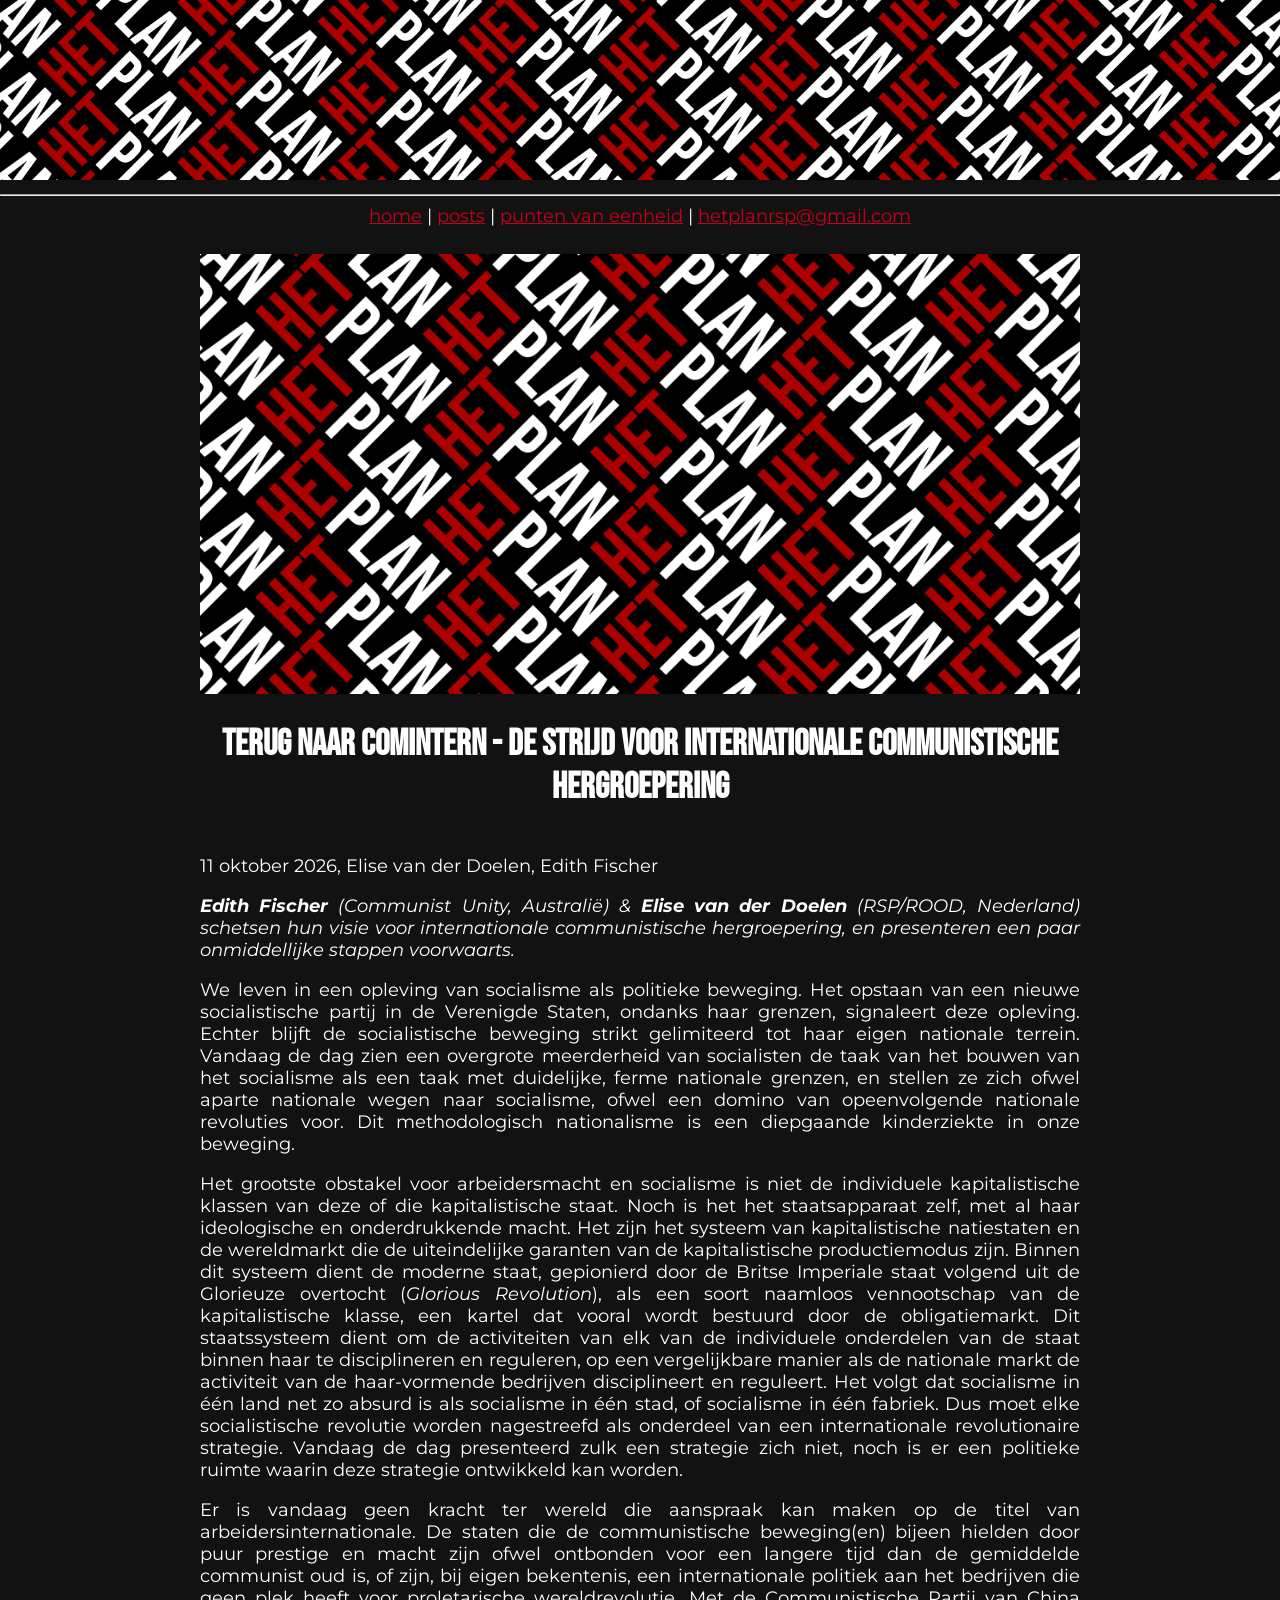
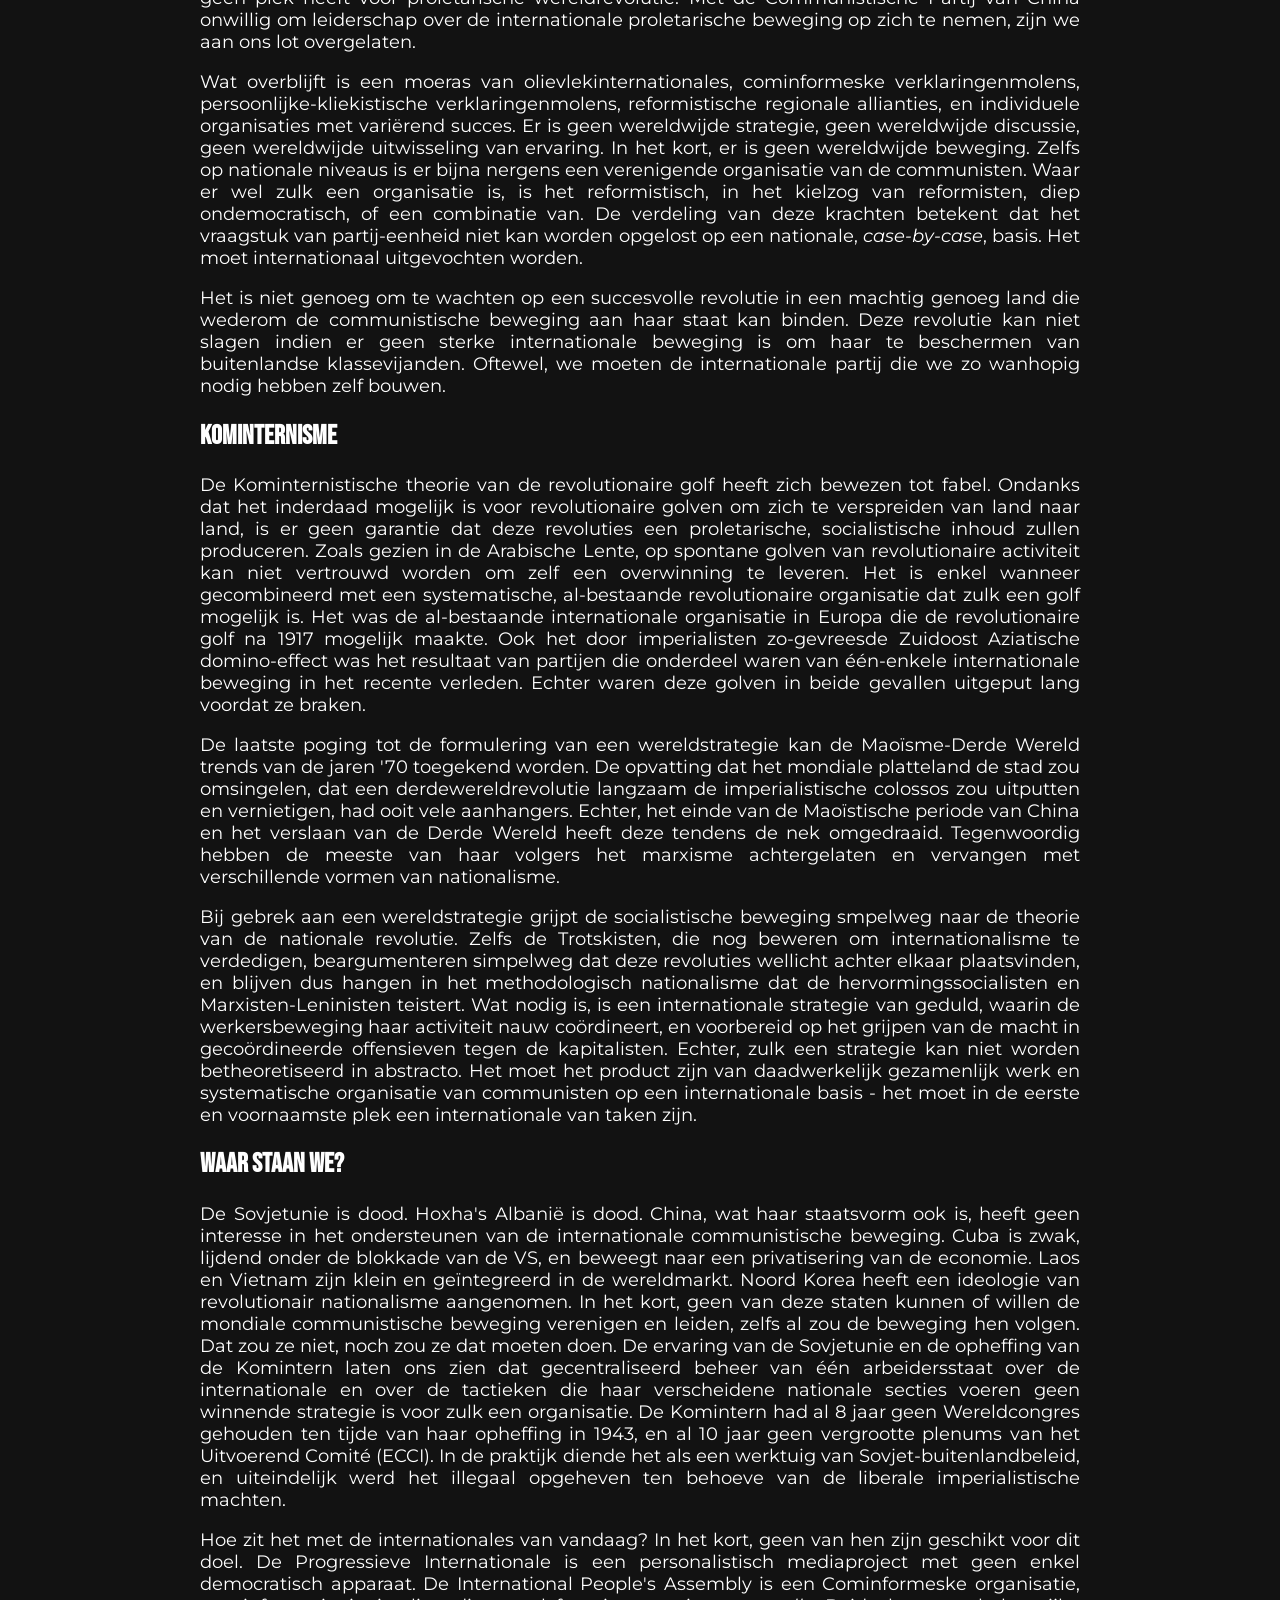
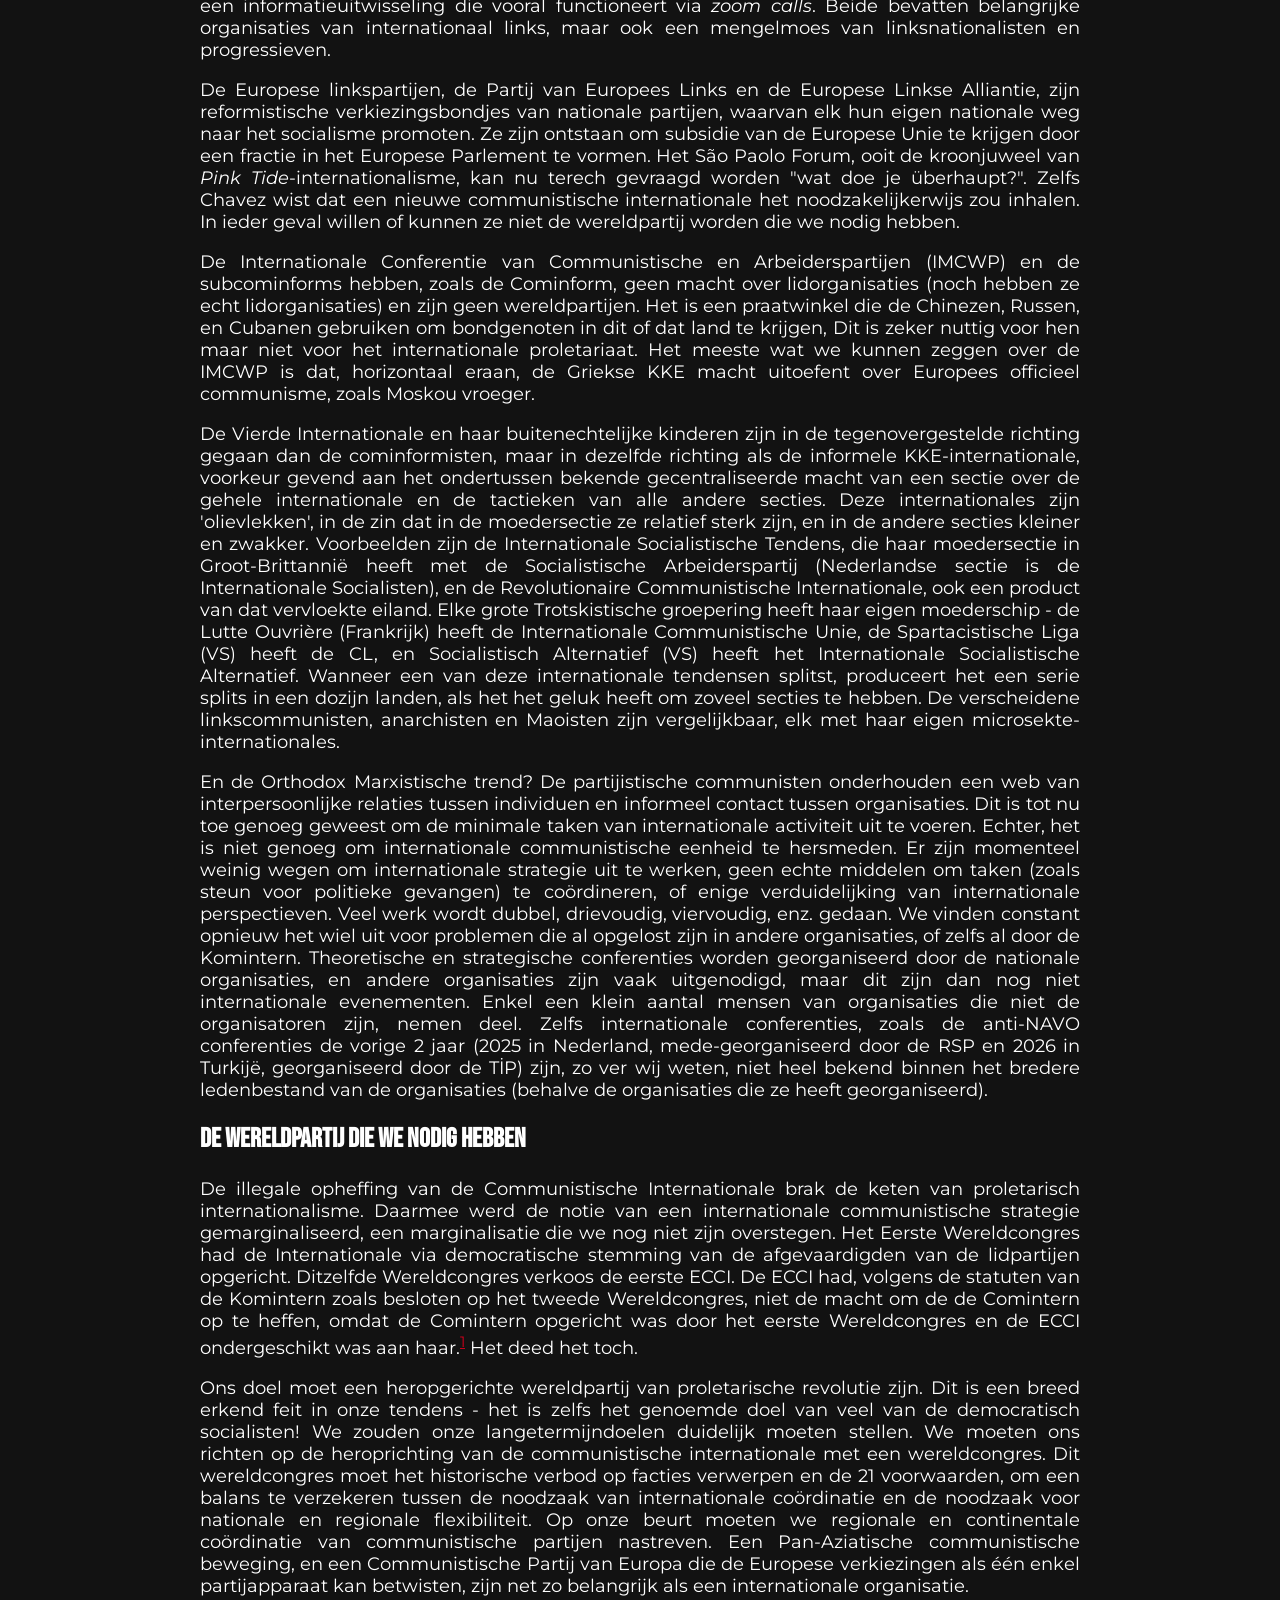
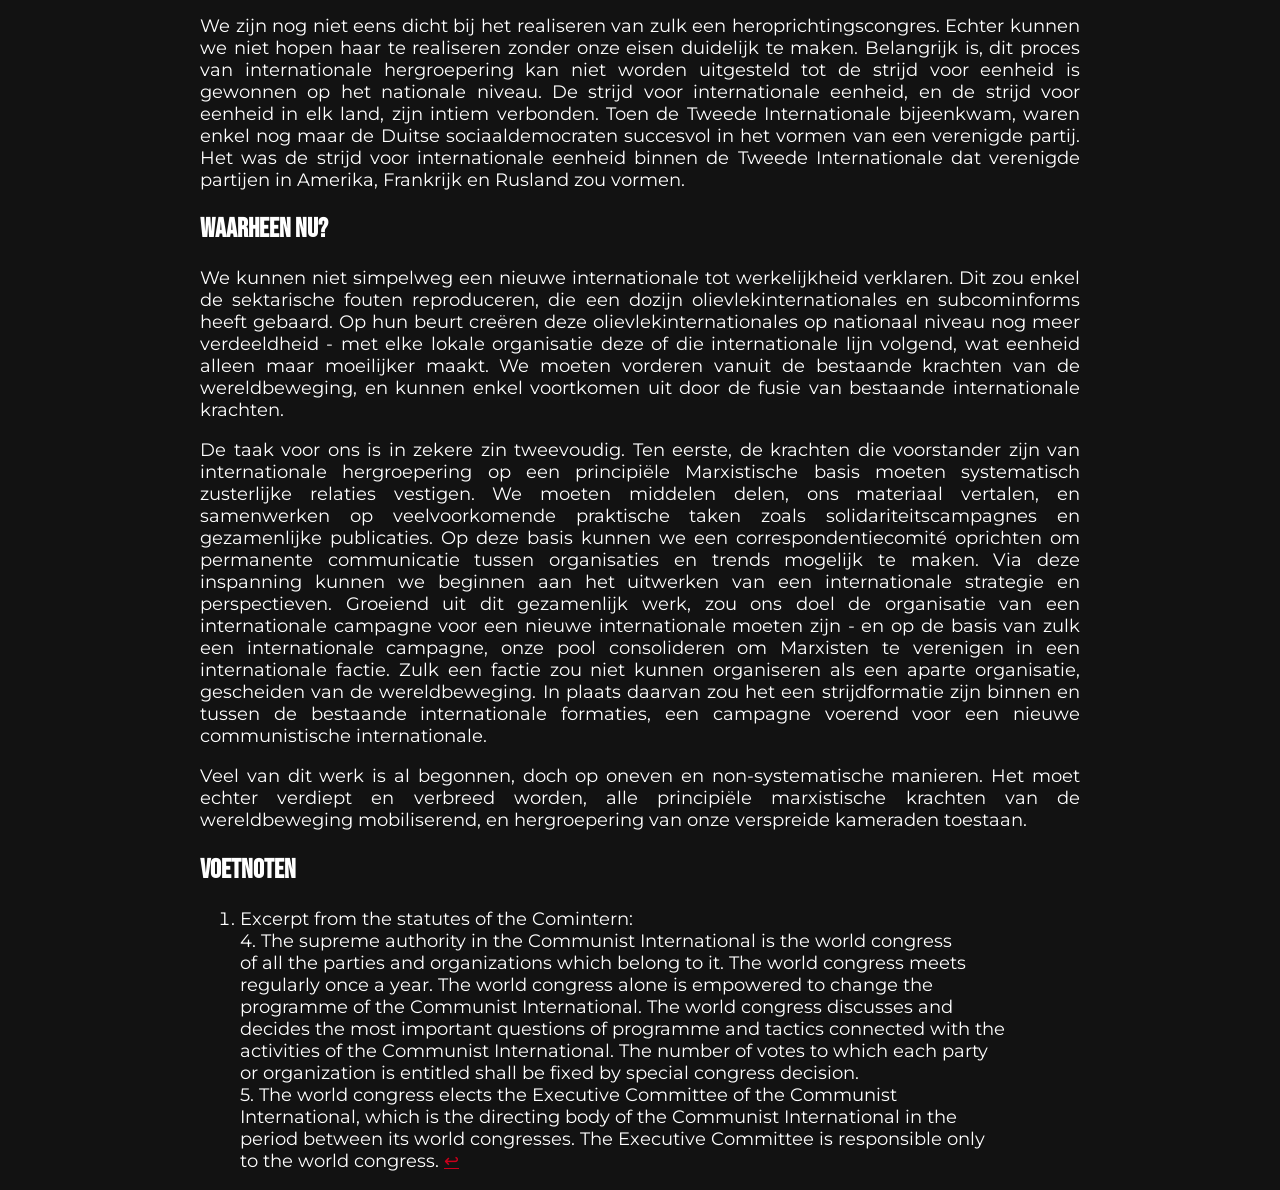
<file: posts/terug-naar-comintern/index.html>
<!DOCTYPE html>
<html lang="nl">

<head>
    <meta charset="utf-8">
    <meta name="viewport" content="width=device-width, initial-scale=1">
    <meta property="og:type" content="website">
    <meta property="og:title" content="HET PLAN - Terug naar Comintern">
    <meta property="og:description" content="Dit programma is in begin 2025 in een middag geschreven en heeft daarna onregelmatig kleine veranderingen gekregen. Er is geen redactie overheen gegaan om het in begrijpelijke taal te herschrijven. Dit programma is geschreven door voormalig LinkerFlank-leden, maar is nooit voorgelegd aan deze factie en moet dus niet als uiting van deze factie gezien worden. Als HET PLAN publiceren wij dit programma als voorbeeld van hoe wij een nieuw programma van de RSP voor ons zien: Korter maar krachtiger, een daadwerkelijke basis van eenheid, een leidraad voor ons dagelijkse werk als partij, en een daadwerkelijk minimum-maximum-programma.">
    <meta property="og:url" content="https://het-plan.nl/posts/terug-naar-comintern/">
    <meta property="og:image" content="https://het-plan.nl/img/HETPLANimg-rood.png">
    <meta property="og:image:alt" content="HET PLAN">
    <meta property="og:site_name" content="HET PLAN">
    <title>HET PLAN - Terug naar Comintern</title>
    <link rel="stylesheet" href="/css/mystyle.css">
    <style>
    :root {
        --secondary: #c9001b;
    }
    </style>
    <link rel="icon" type="image/png" sizes="32x32" href="/img/HETPLAN32x32-rood.png">
</head>
<body>
    <header>
        <span><a href="/"><img style="height:10em;object-fit: cover;" src="/img/HETPLANheader-rood.png" alt=""></a></span>
        <hr></hr>
        <span><a class="link" href="/">home</a></span>
        <span> | </span>
        <span><a class="link" href="/posts/">posts</a></span>
        <span> | </span>
        <span><a class="link" href="/pve/">punten van eenheid</a></span>
        <span> | </span>
        <span><a class="link" href="mailto:hetplanrsp@gmail.com">hetplanrsp@gmail.com</a></span>
    </header>
    <br>
    
    <div class="content">
        <img src="/img/HETPLANimg-rood.png" alt="HET PLAN post-plaatje">
        <h1>Terug naar Comintern - De strijd voor Internationale Communistische Hergroepering</h1>
        <br>
        <datum>11 oktober 2026</datum>, <author>Elise van der Doelen, Edith Fischer</author>
        <br>
        <p><em><strong>Edith Fischer</strong> (Communist Unity, Australië) & <strong>Elise van der Doelen</strong> (RSP/ROOD, Nederland) schetsen hun visie voor internationale communistische hergroepering, en presenteren een paar onmiddellijke stappen voorwaarts.</em></p>
        <p>We leven in een opleving van socialisme als politieke beweging. Het opstaan van een nieuwe socialistische partij in de Verenigde Staten, ondanks haar grenzen, signaleert deze opleving. Echter blijft de socialistische beweging strikt gelimiteerd tot haar eigen nationale terrein. Vandaag de dag zien een overgrote meerderheid van socialisten de taak van het bouwen van het socialisme als een taak met duidelijke, ferme nationale grenzen, en stellen ze zich ofwel aparte nationale wegen naar socialisme, ofwel een domino van opeenvolgende nationale revoluties voor. Dit methodologisch nationalisme is een diepgaande kinderziekte in onze beweging.</p>
        <p>Het grootste obstakel voor arbeidersmacht en socialisme is niet de individuele kapitalistische klassen van deze of die kapitalistische staat. Noch is het het staatsapparaat zelf, met al haar ideologische en onderdrukkende macht. Het zijn het systeem van kapitalistische natiestaten en de wereldmarkt die de uiteindelijke garanten van de kapitalistische productiemodus zijn. Binnen dit systeem dient de moderne staat, gepionierd door de Britse Imperiale staat volgend uit de Glorieuze overtocht (<em>Glorious Revolution</em>), als een soort naamloos vennootschap van de kapitalistische klasse, een kartel dat vooral wordt bestuurd door de obligatiemarkt. Dit staatssysteem dient om de activiteiten van elk van de individuele onderdelen van de staat binnen haar te disciplineren en reguleren, op een vergelijkbare manier als de nationale markt de activiteit van de haar-vormende bedrijven disciplineert en reguleert. Het volgt dat socialisme in één land net zo absurd is als socialisme in één stad, of socialisme in één fabriek. Dus moet elke socialistische revolutie worden nagestreefd als onderdeel van een internationale revolutionaire strategie. Vandaag de dag presenteerd zulk een strategie zich niet, noch is er een politieke ruimte waarin deze strategie ontwikkeld kan worden.</p>
        <p>Er is vandaag geen kracht ter wereld die aanspraak kan maken op de titel van arbeidersinternationale. De staten die de communistische beweging(en) bijeen hielden door puur prestige en macht zijn ofwel ontbonden voor een langere tijd dan de gemiddelde communist oud is, of zijn, bij eigen bekentenis, een internationale politiek aan het bedrijven die geen plek heeft voor proletarische wereldrevolutie. Met de Communistische Partij van China onwillig om leiderschap over de internationale proletarische beweging op zich te nemen, zijn we aan ons lot overgelaten.</p>
        <p>Wat overblijft is een moeras van olievlekinternationales, cominformeske verklaringenmolens, persoonlijke-kliekistische verklaringenmolens, reformistische regionale allianties, en individuele organisaties met variërend succes. Er is geen wereldwijde strategie, geen wereldwijde discussie, geen wereldwijde uitwisseling van ervaring. In het kort, er is geen wereldwijde beweging. Zelfs op nationale niveaus is er bijna nergens een verenigende organisatie van de communisten. Waar er wel zulk een organisatie is, is het reformistisch, in het kielzog van reformisten, diep ondemocratisch, of een combinatie van. De verdeling van deze krachten betekent dat het vraagstuk van partij-eenheid niet kan worden opgelost op een nationale, <em>case-by-case</em>, basis. Het moet internationaal uitgevochten worden.</p>
        <p>Het is niet genoeg om te wachten op een succesvolle revolutie in een machtig genoeg land die wederom de communistische beweging aan haar staat kan binden. Deze revolutie kan niet slagen indien er geen sterke internationale beweging is om haar te beschermen van buitenlandse klassevijanden. Oftewel, we moeten de internationale partij die we zo wanhopig nodig hebben zelf bouwen.</p>
        <h2><strong>Kominternisme</strong></h2>
        <p>De Kominternistische theorie van de revolutionaire golf heeft zich bewezen tot fabel. Ondanks dat het inderdaad mogelijk is voor revolutionaire golven om zich te verspreiden van land naar land, is er geen garantie dat deze revoluties een proletarische, socialistische inhoud zullen produceren. Zoals gezien in de Arabische Lente, op spontane golven van revolutionaire activiteit kan niet vertrouwd worden om zelf een overwinning te leveren. Het is enkel wanneer gecombineerd met een systematische, al-bestaande revolutionaire organisatie dat zulk een golf mogelijk is. Het was de al-bestaande internationale organisatie in Europa die de revolutionaire golf na 1917 mogelijk maakte. Ook het door imperialisten zo-gevreesde Zuidoost Aziatische domino-effect was het resultaat van partijen die onderdeel waren van één-enkele internationale beweging in het recente verleden. Echter waren deze golven in beide gevallen uitgeput lang voordat ze braken.</p>
        <p>De laatste poging tot de formulering van een wereldstrategie kan de Maoïsme-Derde Wereld trends van de jaren '70 toegekend worden. De opvatting dat het mondiale platteland de stad zou omsingelen, dat een derdewereldrevolutie langzaam de imperialistische colossos zou uitputten en vernietigen, had ooit vele aanhangers. Echter, het einde van de Maoïstische periode van China en het verslaan van de Derde Wereld heeft deze tendens de nek omgedraaid. Tegenwoordig hebben de meeste van haar volgers het marxisme achtergelaten en vervangen met verschillende vormen van nationalisme.</p>
        <p>Bij gebrek aan een wereldstrategie grijpt de socialistische beweging smpelweg naar de theorie van de nationale revolutie. Zelfs de Trotskisten, die nog beweren om internationalisme te verdedigen, beargumenteren simpelweg dat deze revoluties wellicht achter elkaar plaatsvinden, en blijven dus hangen in het methodologisch nationalisme dat de hervormingssocialisten en Marxisten-Leninisten teistert. Wat nodig is, is een internationale strategie van geduld, waarin de werkersbeweging haar activiteit nauw coördineert, en voorbereid op het grijpen van de macht in gecoördineerde offensieven tegen de kapitalisten. Echter, zulk een strategie kan niet worden betheoretiseerd in abstracto. Het moet het product zijn van daadwerkelijk gezamenlijk werk en systematische organisatie van communisten op een internationale basis - het moet in de eerste en voornaamste plek een internationale van taken zijn.</p>
        <h2><strong>Waar staan we?</strong></h2>
        <p>De Sovjetunie is dood. Hoxha's Albanië is dood. China, wat haar staatsvorm ook is, heeft geen interesse in het ondersteunen van de internationale communistische beweging. Cuba is zwak, lijdend onder de blokkade van de VS, en beweegt naar een privatisering van de economie. Laos en Vietnam zijn klein en geïntegreerd in de wereldmarkt. Noord Korea heeft een ideologie van revolutionair nationalisme aangenomen. In het kort, geen van deze staten kunnen of willen de mondiale communistische beweging verenigen en leiden, zelfs al zou de beweging hen volgen. Dat zou ze niet, noch zou ze dat moeten doen. De ervaring van de Sovjetunie en de opheffing van de Komintern laten ons zien dat gecentraliseerd beheer van één arbeidersstaat over de internationale en over de tactieken die haar verscheidene nationale secties voeren geen winnende strategie is voor zulk een organisatie. De Komintern had al 8 jaar geen Wereldcongres gehouden ten tijde van haar opheffing in 1943, en al 10 jaar geen vergrootte plenums van het Uitvoerend Comité (ECCI). In de praktijk diende het als een werktuig van Sovjet-buitenlandbeleid, en uiteindelijk werd het illegaal opgeheven ten behoeve van de liberale imperialistische machten.</p>
        <p>Hoe zit het met de internationales van vandaag? In het kort, geen van hen zijn geschikt voor dit doel. De Progressieve Internationale is een personalistisch mediaproject met geen enkel democratisch apparaat. De International People's Assembly is een Cominformeske organisatie, een informatieuitwisseling die vooral functioneert via <em>zoom calls</em>. Beide bevatten belangrijke organisaties van internationaal links, maar ook een mengelmoes van linksnationalisten en progressieven.</p>
        <p>De Europese linkspartijen, de Partij van Europees Links en de Europese Linkse Alliantie, zijn reformistische verkiezingsbondjes van nationale partijen, waarvan elk hun eigen nationale weg naar het socialisme promoten. Ze zijn ontstaan om subsidie van de Europese Unie te krijgen door een fractie in het Europese Parlement te vormen. Het São Paolo Forum, ooit de kroonjuweel van <em>Pink Tide</em>-internationalisme, kan nu terech gevraagd worden "wat doe je überhaupt?". Zelfs Chavez wist dat een nieuwe communistische internationale het noodzakelijkerwijs zou inhalen. In ieder geval willen of kunnen ze niet de wereldpartij worden die we nodig hebben.</p>
        <p>De Internationale Conferentie van Communistische en Arbeiderspartijen (IMCWP) en de subcominforms hebben, zoals de Cominform, geen macht over lidorganisaties (noch hebben ze echt lidorganisaties)  en zijn geen wereldpartijen. Het is een praatwinkel die de Chinezen, Russen, en Cubanen gebruiken om bondgenoten in dit of dat land te krijgen, Dit is zeker nuttig voor hen maar niet voor het internationale proletariaat. Het meeste wat we kunnen zeggen over de IMCWP is dat, horizontaal eraan, de Griekse KKE macht uitoefent over Europees officieel communisme, zoals Moskou vroeger.</p>
        <p>De Vierde Internationale en haar buitenechtelijke kinderen zijn in de tegenovergestelde richting gegaan dan de cominformisten, maar in dezelfde richting als de informele KKE-internationale, voorkeur gevend aan het ondertussen bekende gecentraliseerde macht van een sectie over de gehele internationale en de tactieken van alle andere secties. Deze internationales zijn 'olievlekken', in de zin dat in de moedersectie ze relatief sterk zijn, en in de andere secties kleiner en zwakker. Voorbeelden zijn de Internationale Socialistische Tendens, die haar moedersectie in Groot-Brittannië heeft met de Socialistische Arbeiderspartij (Nederlandse sectie is de Internationale Socialisten), en de Revolutionaire Communistische Internationale, ook een product van dat vervloekte eiland. Elke grote Trotskistische groepering heeft haar eigen moederschip - de Lutte Ouvrière (Frankrijk) heeft de Internationale Communistische Unie, de Spartacistische Liga (VS) heeft de CL, en Socialistisch Alternatief (VS) heeft het Internationale Socialistische Alternatief. Wanneer een van deze internationale tendensen splitst, produceert het een serie splits in een dozijn landen, als het het geluk heeft om zoveel secties te hebben. De verscheidene linkscommunisten, anarchisten en Maoisten zijn vergelijkbaar, elk met haar eigen microsekte-internationales.</p>
        <p>En de Orthodox Marxistische trend? De partijistische communisten onderhouden een web van interpersoonlijke relaties tussen individuen en informeel contact tussen organisaties. Dit is tot nu toe genoeg geweest om de minimale taken van internationale activiteit uit te voeren. Echter, het is niet genoeg om internationale communistische eenheid te hersmeden. Er zijn momenteel weinig wegen om internationale strategie uit te werken, geen echte middelen om taken (zoals steun voor politieke gevangen) te coördineren, of enige verduidelijking van internationale perspectieven. Veel werk wordt dubbel, drievoudig, viervoudig, enz. gedaan. We vinden constant opnieuw het wiel uit voor problemen die al opgelost zijn in andere organisaties, of zelfs al door de Komintern. Theoretische en strategische conferenties worden georganiseerd door de nationale organisaties, en andere organisaties zijn vaak uitgenodigd, maar dit zijn dan nog niet internationale evenementen. Enkel een klein aantal mensen van organisaties die niet de organisatoren zijn, nemen deel. Zelfs internationale conferenties, zoals de anti-NAVO conferenties de vorige 2 jaar (2025 in Nederland, mede-georganiseerd door de RSP en 2026 in Turkijë, georganiseerd door de TİP) zijn, zo ver wij weten, niet heel bekend binnen het bredere ledenbestand van de organisaties (behalve de organisaties die ze heeft georganiseerd).</p>
        <h2><strong>De Wereldpartij die we nodig hebben</strong></h2>
        <p>De illegale opheffing van de Communistische Internationale brak de keten van proletarisch internationalisme. Daarmee werd de notie van een internationale communistische strategie gemarginaliseerd, een marginalisatie die we nog niet zijn overstegen. Het Eerste Wereldcongres had de Internationale via democratische stemming van de afgevaardigden van de lidpartijen opgericht. Ditzelfde Wereldcongres verkoos de eerste ECCI. De ECCI had, volgens de statuten van de Komintern zoals besloten op het tweede Wereldcongres, niet de macht om de de Comintern op te heffen, omdat de Comintern opgericht was door het eerste Wereldcongres en de ECCI ondergeschikt was aan haar.<sup><a href="#user-content-fn-1" id="user-content-fnref-1">1</a></sup> Het deed het toch.</p>
        <p>Ons doel moet een heropgerichte wereldpartij van proletarische revolutie zijn. Dit is een breed erkend feit in onze tendens - het is zelfs het genoemde doel van veel van de democratisch socialisten! We zouden onze langetermijndoelen duidelijk moeten stellen. We moeten ons richten op de heroprichting van de communistische internationale met een wereldcongres. Dit wereldcongres moet het historische verbod op facties verwerpen en de 21 voorwaarden, om een balans te verzekeren tussen de noodzaak van internationale coördinatie en de noodzaak voor nationale en regionale flexibiliteit. Op onze beurt moeten we regionale en continentale coördinatie van communistische partijen nastreven. Een Pan-Aziatische communistische beweging, en een Communistische Partij van Europa die de Europese verkiezingen als één enkel partijapparaat kan betwisten, zijn net zo belangrijk als een internationale organisatie.</p>
        <p>We zijn nog niet eens dicht bij het realiseren van zulk een heroprichtingscongres. Echter kunnen we niet hopen haar te realiseren zonder onze eisen duidelijk te maken. Belangrijk is, dit proces van internationale hergroepering kan niet worden uitgesteld tot de strijd voor eenheid is gewonnen op het nationale niveau. De strijd voor internationale eenheid, en de strijd voor eenheid in elk land, zijn intiem verbonden. Toen de Tweede Internationale bijeenkwam, waren enkel nog maar de Duitse sociaaldemocraten succesvol in het vormen van een verenigde partij. Het was de strijd voor internationale eenheid binnen de Tweede Internationale dat verenigde partijen in Amerika, Frankrijk en Rusland zou vormen.</p>
        <h2><strong>Waarheen nu?</strong></h2>
        <p>We kunnen niet simpelweg een nieuwe internationale tot werkelijkheid verklaren. Dit zou enkel de sektarische fouten reproduceren, die een dozijn olievlekinternationales en subcominforms heeft gebaard. Op hun beurt creëren deze olievlekinternationales op nationaal niveau nog meer verdeeldheid - met elke lokale organisatie deze of die internationale lijn volgend, wat eenheid alleen maar moeilijker maakt. We moeten vorderen vanuit de bestaande krachten van de wereldbeweging, en kunnen enkel voortkomen uit door de fusie van bestaande internationale krachten.</p>
        <p>De taak voor ons is in zekere zin tweevoudig. Ten eerste, de krachten die voorstander zijn van internationale hergroepering op een principiële Marxistische basis moeten systematisch zusterlijke relaties vestigen. We moeten middelen delen, ons materiaal vertalen, en samenwerken op veelvoorkomende praktische taken zoals solidariteitscampagnes en gezamenlijke publicaties. Op deze basis kunnen we een correspondentiecomité oprichten om permanente communicatie tussen organisaties en trends mogelijk te maken. Via deze inspanning kunnen we beginnen aan het uitwerken van een internationale strategie en perspectieven. Groeiend uit dit gezamenlijk werk, zou ons doel de organisatie van een internationale campagne voor een nieuwe internationale moeten zijn - en op de basis van zulk een internationale campagne, onze pool consolideren om Marxisten te verenigen in een internationale factie. Zulk een factie zou niet kunnen organiseren als een aparte organisatie, gescheiden van de wereldbeweging. In plaats daarvan zou het een strijdformatie zijn binnen en tussen de bestaande internationale formaties, een campagne voerend voor een nieuwe communistische internationale.</p>
        <p>Veel van dit werk is al begonnen, doch op oneven en non-systematische manieren. Het moet echter verdiept en verbreed worden, alle principiële marxistische krachten van de wereldbeweging mobiliserend, en hergroepering van onze verspreide kameraden toestaan.</p>
        <h2>Voetnoten</h2>
        <ol>
        <li id="user-content-fn-1">
        <p>Excerpt from the statutes of the Comintern:<br>
        4. The supreme authority in the Communist International is the world congress<br>
        of all the parties and organizations which belong to it. The world congress meets<br>
        regularly once a year. The world congress alone is empowered to change the<br>
        programme of the Communist International. The world congress discusses and<br>
        decides the most important questions of programme and tactics connected with the<br>
        activities of the Communist International. The number of votes to which each party<br>
        or organization is entitled shall be fixed by special congress decision.<br>
        5. The world congress elects the Executive Committee of the Communist<br>
        International, which is the directing body of the Communist International in the<br>
        period between its world congresses. The Executive Committee is responsible only<br>
        to the world congress. <a href="#user-content-fnref-1">↩</a></p>
        </li>
        </ol>
    </div>
</body>
</html>
</file>
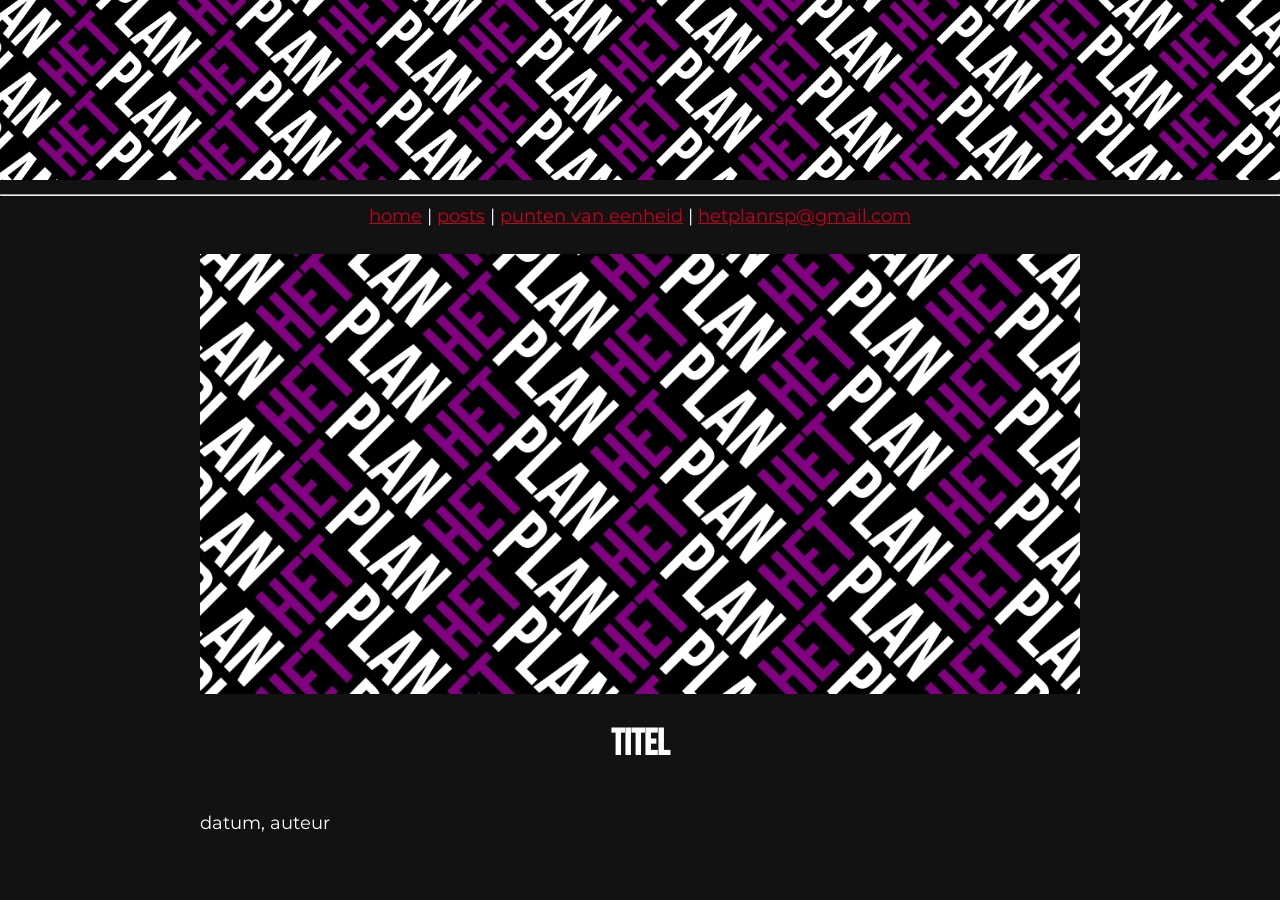
<file: posts/template.html>
<!DOCTYPE html>
<html lang="nl">

<head>
    <meta charset="utf-8">
    <meta name="viewport" content="width=device-width, initial-scale=1">
    <meta property="og:type" content="website">
    <meta property="og:title" content="HET PLAN - [TITEL]">
    <meta property="og:description" content="[EERSTE ALINEA]">
    <meta property="og:url" content="https://het-plan.nl/posts/[BESTANDSNAAM]">
    <meta property="og:image" content="https://het-plan.nl/img/HETPLANimg.png">
    <meta property="og:image:alt" content="HET PLAN">
    <meta property="og:site_name" content="HET PLAN">
    <title>HET PLAN - [TITEL]</title>
    <link rel="stylesheet" href="/css/mystyle.css">
    <style>
    :root {
        --secondary: #c9001b;
    }
    </style>
    <link rel="icon" type="image/png" sizes="32x32" href="/img/HETPLAN32x32.png">
</head>
<body>
    <header>
        <span><a href="/"><img style="height:10em;object-fit: cover;" src="/img/HETPLANheader.png" alt=""></a></span>
        <hr></hr>
        <span><a class="link" href="/">home</a></span>
        <span> | </span>
        <span><a class="link" href="/posts/">posts</a></span>
        <span> | </span>
        <span><a class="link" href="/pve/">punten van eenheid</a></span>
        <span> | </span>
        <span><a class="link" href="mailto:hetplanrsp@gmail.com">hetplanrsp@gmail.com</a></span>
    </header>
    <br>
    
    <div class="content">
        <img src="/img/HETPLANimg.png" alt="HET PLAN post-plaatje">
        <h1>TITEL</h1>
        <br>
        <datum>datum</datum>, <author>auteur</author>
        <br>

    </div>
</body>
</html>
</file>
<file: css/mystyle.css>
@import url(colours.css);
@import url('https://fonts.googleapis.com/css2?family=Bebas+Neue&family=Geologica:wght,CRSV@100..900,0&family=Poppins:ital,wght@0,100;0,200;0,300;0,400;0,500;0,600;0,700;0,800;0,900;1,100;1,200;1,300;1,400;1,500;1,600;1,700;1,800;1,900&display=swap');
@import url('https://fonts.googleapis.com/css2?family=Bebas+Neue&family=Geologica:wght,CRSV@100..900,0&family=Montserrat:ital,wght@0,100..900;1,100..900&family=Poppins:ital,wght@0,100;0,200;0,300;0,400;0,500;0,600;0,700;0,800;0,900;1,100;1,200;1,300;1,400;1,500;1,600;1,700;1,800;1,900&display=swap');



body {
    background-color: var(--contrast);
    font-family: 'Montserrat', sans-serif;
    color: var(--primary);
    text-align: justify;
    font-size: 18px;
    margin: 0;
}

a {
    color: var(--secondary);
}

body > .content {
    max-width:880px;
    width: 90%;
    margin: auto;
}

body img {
    width: 100%;
}

h1, h2, h3, h4, h5, h6 {
    font-family: 'Bebas Neue';
}

body > .content > h1 {
    text-align: center;
}

.link {
    color: var(--secondary);

}

hr {
    color: var(--primary);
}

.alink {
    color: var(--primary);
}

header {
    margin: auto;
    text-align: center;
    padding-bottom: 5px;
}

.post {
    border: 1px solid var(--primary);
    padding: 5%;
    justify-content: center;
    align-items: center;
}

.post img {
    max-width: 100%;
}

.post a {
    color: var(--primary);
    text-align: center;
}
</file>
